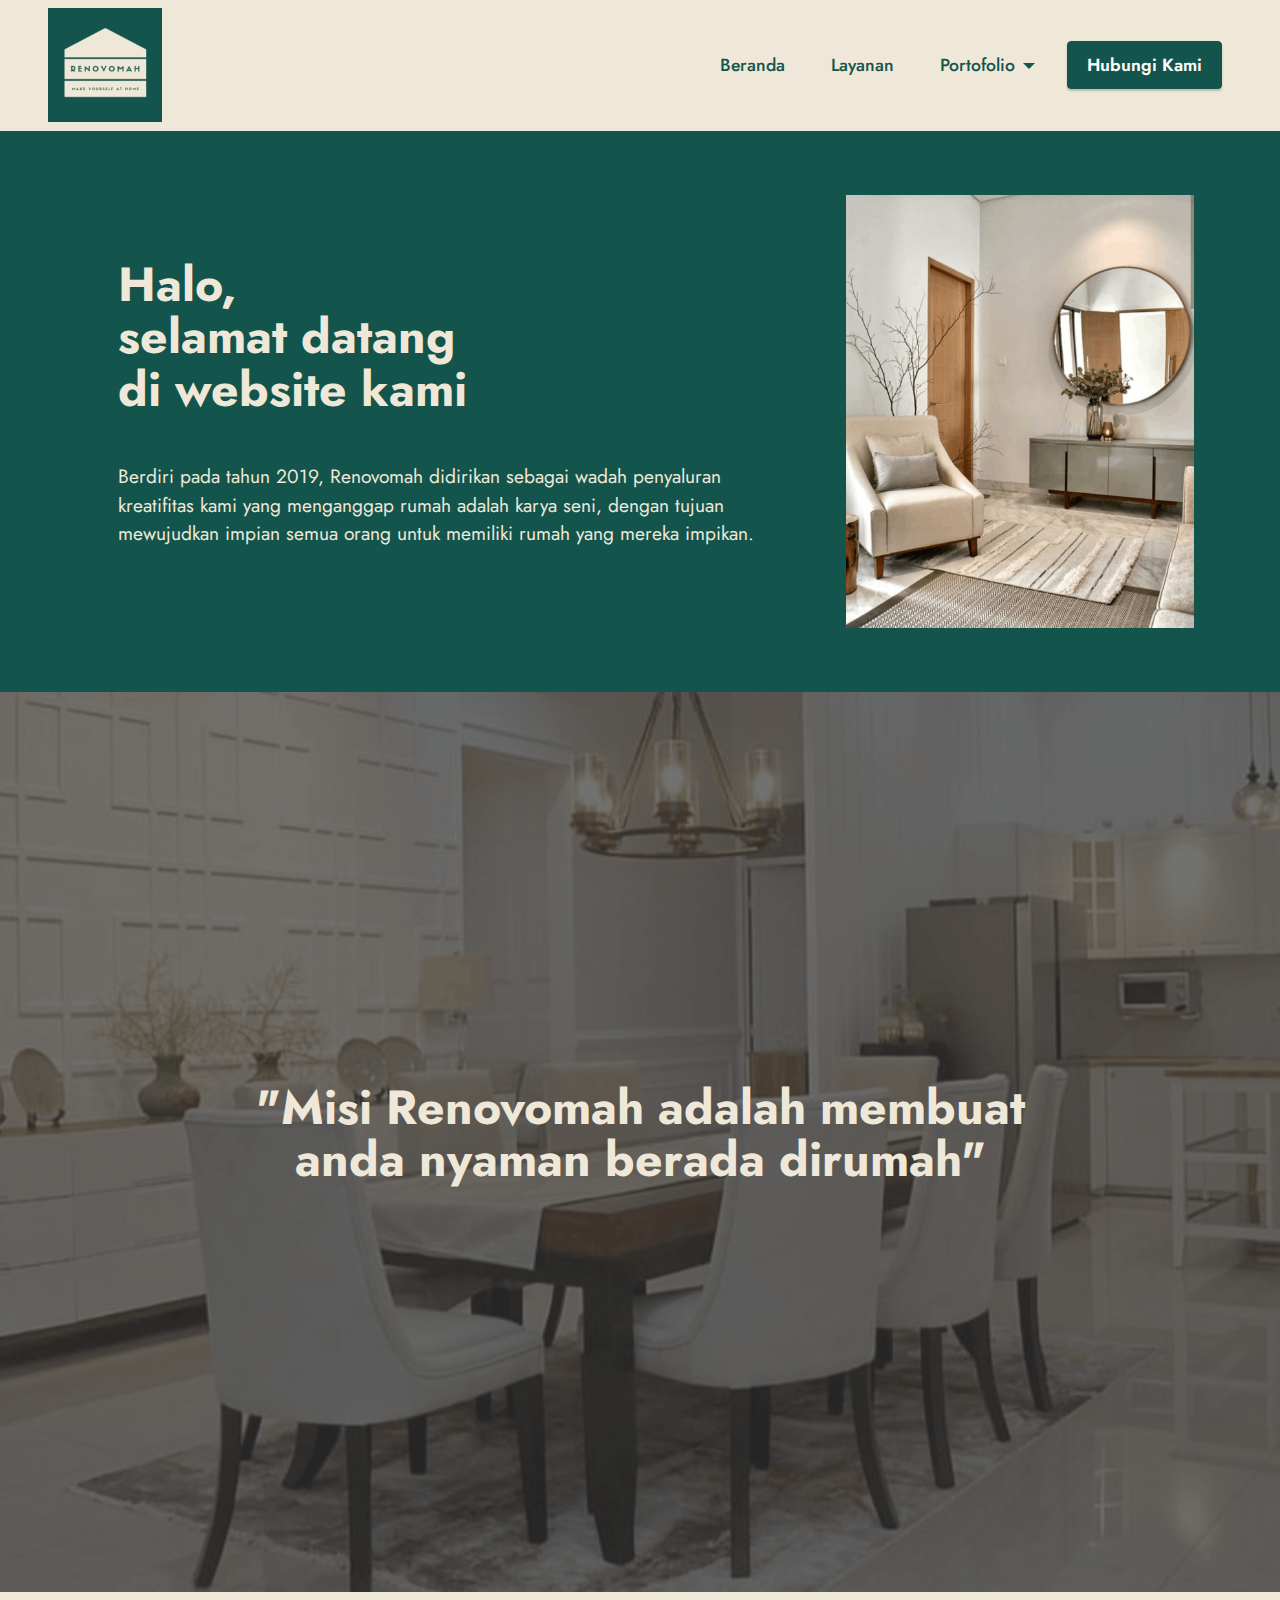
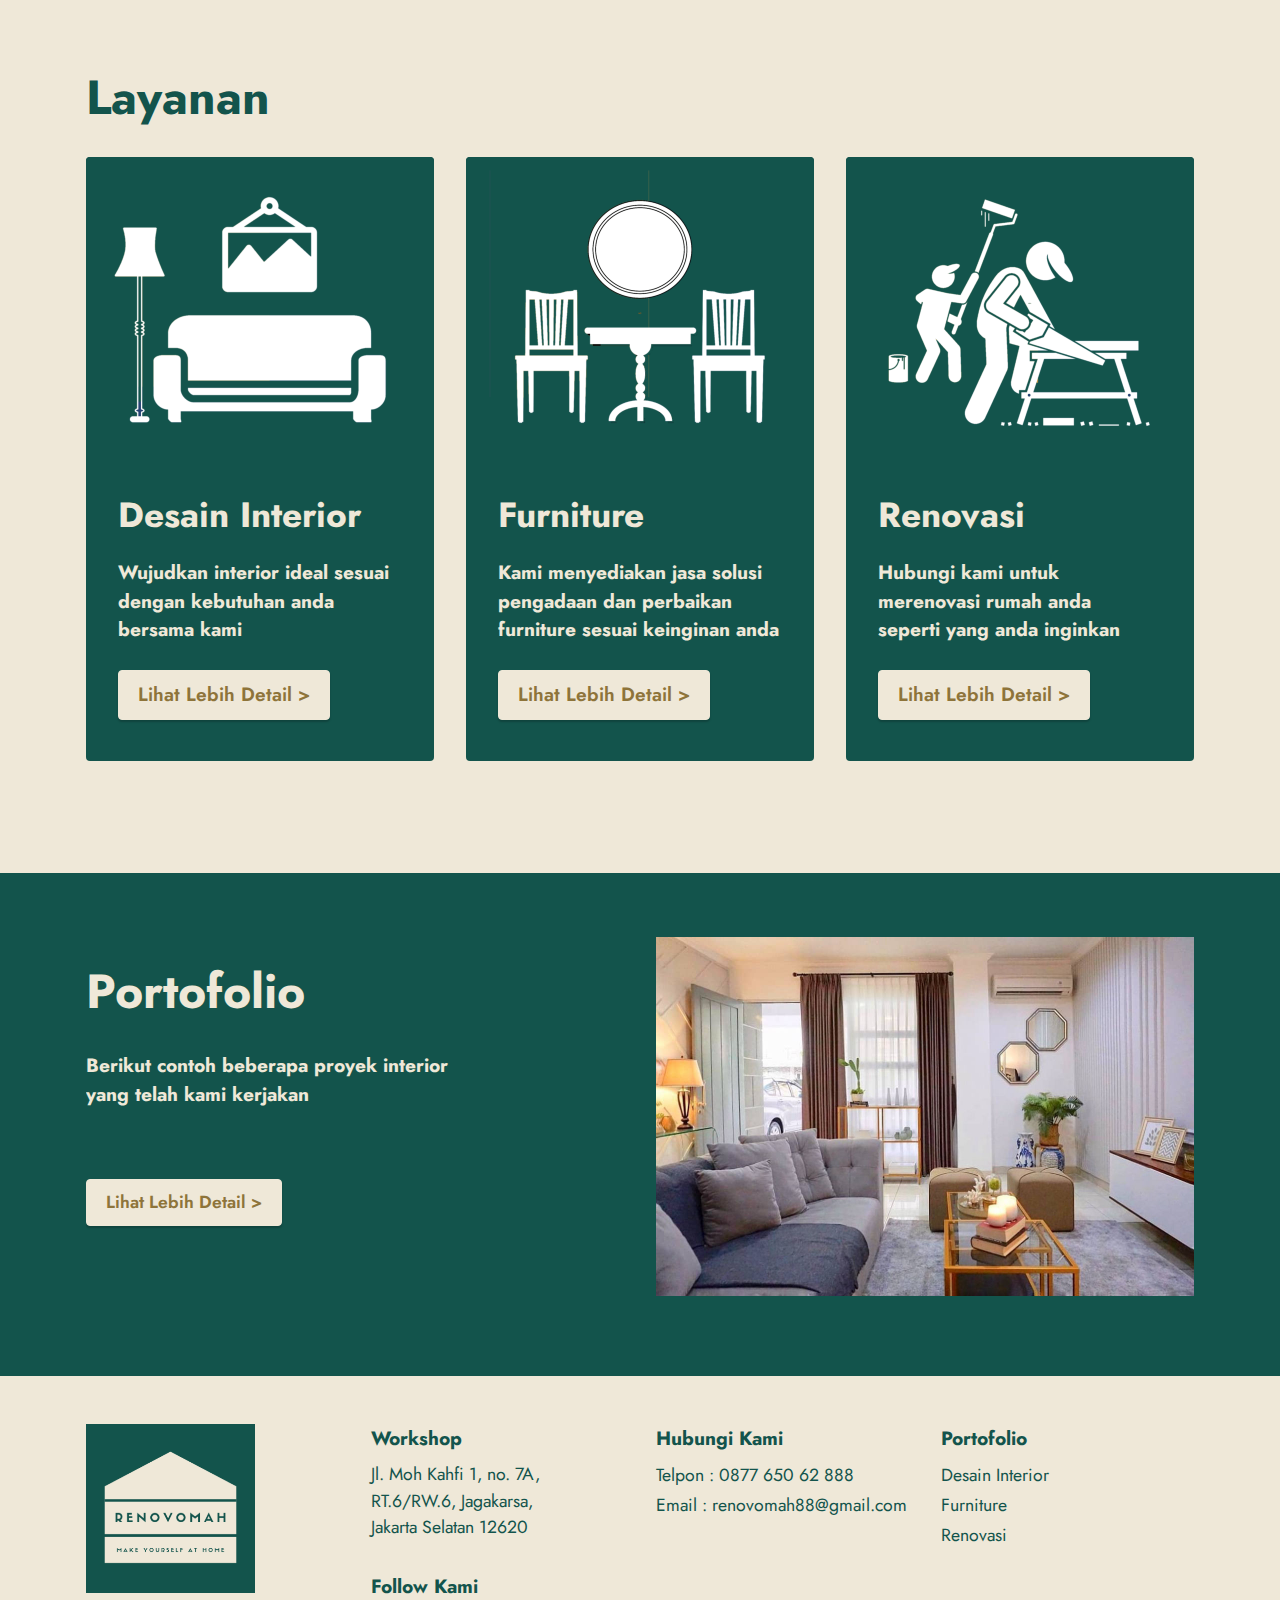
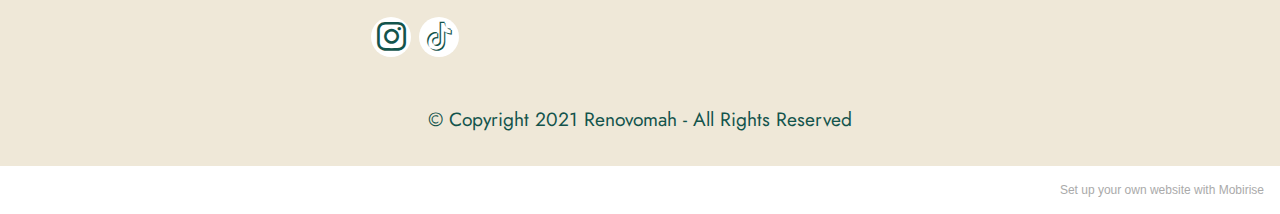
<file: index.html>
<!DOCTYPE html>
<html  >
<head>
  <!-- Site made with Mobirise Website Builder v5.3.10, https://mobirise.com -->
  <meta charset="UTF-8">
  <meta http-equiv="X-UA-Compatible" content="IE=edge">
  <meta name="generator" content="Mobirise v5.3.10, mobirise.com">
  <meta name="viewport" content="width=device-width, initial-scale=1, minimum-scale=1">
  <link rel="shortcut icon" href="assets/images/20210801-095647-214x214.png" type="image/x-icon">
  <meta name="description" content="">
  
  
  <title>Beranda</title>
  <link rel="stylesheet" href="assets/web/assets/mobirise-icons2/mobirise2.css">
  <link rel="stylesheet" href="assets/tether/tether.min.css">
  <link rel="stylesheet" href="assets/bootstrap/css/bootstrap.min.css">
  <link rel="stylesheet" href="assets/bootstrap/css/bootstrap-grid.min.css">
  <link rel="stylesheet" href="assets/bootstrap/css/bootstrap-reboot.min.css">
  <link rel="stylesheet" href="assets/dropdown/css/style.css">
  <link rel="stylesheet" href="assets/socicon/css/styles.css">
  <link rel="stylesheet" href="assets/theme/css/style.css">
  <link rel="preload" href="https://fonts.googleapis.com/css?family=Jost:100,200,300,400,500,600,700,800,900,100i,200i,300i,400i,500i,600i,700i,800i,900i&display=swap" as="style" onload="this.onload=null;this.rel='stylesheet'">
  <noscript><link rel="stylesheet" href="https://fonts.googleapis.com/css?family=Jost:100,200,300,400,500,600,700,800,900,100i,200i,300i,400i,500i,600i,700i,800i,900i&display=swap"></noscript>
  <link rel="preload" as="style" href="assets/mobirise/css/mbr-additional.css"><link rel="stylesheet" href="assets/mobirise/css/mbr-additional.css" type="text/css">
  
  
  
  
</head>
<body>
  
  <section class="menu cid-s48OLK6784" once="menu" id="menu1-h">
    
    <nav class="navbar navbar-dropdown navbar-expand-lg">
        <div class="container-fluid">
            <div class="navbar-brand">
                <span class="navbar-logo">
                    <a href="index.html">
                        <img src="assets/images/20210801-095647-214x214.png" alt="Mobirise" style="height: 7.1rem;">
                    </a>
                </span>
                
            </div>
            <button class="navbar-toggler" type="button" data-toggle="collapse" data-target="#navbarSupportedContent" aria-controls="navbarNavAltMarkup" aria-expanded="false" aria-label="Toggle navigation">
                <div class="hamburger">
                    <span></span>
                    <span></span>
                    <span></span>
                    <span></span>
                </div>
            </button>
            <div class="collapse navbar-collapse" id="navbarSupportedContent">
                <ul class="navbar-nav nav-dropdown" data-app-modern-menu="true"><li class="nav-item"><a class="nav-link link text-primary display-4" href="index.html">Beranda</a></li><li class="nav-item"><a class="nav-link link text-primary display-4" href="Layanan.html">Layanan</a></li><li class="nav-item dropdown"><a class="nav-link link dropdown-toggle text-primary display-4" href="#" data-toggle="dropdown-submenu" aria-expanded="false">Portofolio</a><div class="dropdown-menu"><a class="dropdown-item text-primary display-4" href="Desain Interior.html">Desain Interior</a><a class="dropdown-item text-primary display-4" href="Furniture.html" aria-expanded="false">Furniture</a><a class="dropdown-item text-primary display-4" href="Renovasi.html" aria-expanded="false">Renovasi</a></div></li></ul>
                
                <div class="navbar-buttons mbr-section-btn"><a class="btn btn-primary display-4" href="https://wa.me/6287765062888">Hubungi Kami</a></div>
            </div>
        </div>
    </nav>

</section>

<section class="image2 cid-sFvRDR3tkI" id="image2-m">
    

    

    <div class="container">
        <div class="row align-items-center">
            <div class="col-12 col-lg-4">
                <div class="image-wrapper">
                    <img src="assets/images/screenshot-20190905-235406-1076x1341.png" alt="Mobirise">
                    
                </div>
            </div>
            <div class="col-12 col-lg">
                <div class="text-wrapper">
                    <h3 class="mbr-section-title mbr-fonts-style mb-3 display-2">
                        <strong>Halo,
</strong><div><strong>selamat datang 
</strong></div><div><strong>di website kami</strong></div></h3>
                    <p class="mbr-text mbr-fonts-style display-7"><br>Berdiri pada tahun 2019, Renovomah didirikan sebagai wadah penyaluran kreatifitas kami yang menganggap rumah adalah karya seni, dengan tujuan mewujudkan impian semua orang untuk memiliki rumah yang mereka impikan.</p>
                </div>
            </div>
        </div>
    </div>
</section>

<section class="header4 cid-sFw42RYpo4 mbr-fullscreen" id="header4-q">

    
    <div class="mbr-overlay"></div>
    <div class="container">
        <div class="row">
            <div class="content-wrap">
                <h1 class="mbr-section-title mbr-fonts-style mbr-white mb-3 display-2">
                    <strong>"Misi Renovomah adalah membuat anda nyaman berada dirumah"</strong></h1>
                
                

                
            </div>
        </div>
    </div>
</section>

<section class="features4 cid-sFw8pjjRyY" id="features4-r">
    
    
    <div class="container">
        <div class="mbr-section-head">
            <h4 class="mbr-section-title mbr-fonts-style align-center mb-0 display-2">
                <strong>Layanan</strong></h4>
            
        </div>
        <div class="row mt-4">
            
            <div class="item features-image сol-12 col-md-6 col-lg-4 active">
                <div class="item-wrapper">
                    <div class="item-img">
                        <img src="assets/images/untitled-design-3-696x696.png" alt="" title="" data-slide-to="1">
                    </div>
                    <div class="item-content">
                        <h5 class="item-title mbr-fonts-style display-5"><strong>Desain Interior</strong></h5>
                        
                        <p class="mbr-text mbr-fonts-style mt-3 display-7"><strong>Wujudkan interior ideal&nbsp;</strong><strong>sesuai dengan kebutuhan&nbsp;</strong><strong>anda bersama kami</strong><br></p>
                    </div>
                    <div class="mbr-section-btn item-footer mt-2"><a href="Desain Interior.html" class="btn item-btn btn-success display-7" target="_blank">Lihat Lebih Detail &gt;</a></div>
                </div>
            </div>
            <div class="item features-image сol-12 col-md-6 col-lg-4">
                <div class="item-wrapper">
                    <div class="item-img">
                        <img src="assets/images/untitled-design-1-696x696.png" alt="" title="" data-slide-to="2">
                    </div>
                    <div class="item-content">
                        <h5 class="item-title mbr-fonts-style display-5"><strong>Furniture</strong></h5>
                        
                        <p class="mbr-text mbr-fonts-style mt-3 display-7"><strong>Kami menyediakan jasa solusi pengadaan dan perbaikan furniture sesuai keinginan anda</strong><br></p>
                    </div>
                    <div class="mbr-section-btn item-footer mt-2"><a href="Furniture.html" class="btn item-btn btn-success display-7" target="_blank">Lihat Lebih Detail &gt;</a></div>
                </div>
            </div><div class="item features-image сol-12 col-md-6 col-lg-4">
                <div class="item-wrapper">
                    <div class="item-img">
                        <img src="assets/images/untitled-design-6-696x696.png" alt="" title="" data-slide-to="0">
                    </div>
                    <div class="item-content">
                        <h5 class="item-title mbr-fonts-style display-5"><strong>Renovasi</strong></h5>
                        
                        <p class="mbr-text mbr-fonts-style mt-3 display-7"><strong>Hubungi kami untuk merenovasi rumah anda </strong><br><strong>seperti yang anda inginkan</strong></p>
                    </div>
                    <div class="mbr-section-btn item-footer mt-2"><a href="Renovasi.html" class="btn item-btn btn-success display-7" target="_blank">Lihat Lebih Detail &gt;</a></div>
                </div>
            </div>

        </div>
    </div>
</section>

<section class="features11 cid-sFwfQl20ei" id="features12-z">

    
    
    <div class="container">
        <div class="row align-items-center">
            <div class="col-12 col-lg">
                <div class="card-wrapper">
                    <div class="card-box">
                        <h4 class="card-title mbr-fonts-style mb-4 display-2">
                            <strong>Portofolio</strong></h4>
                        <p class="mbr-text mbr-fonts-style mb-4 display-7"><strong>Berikut contoh beberapa proyek interior <br>yang telah kami kerjakan<br></strong>
<br></p>
                        
                        <div class="mbr-section-btn mb-4"><a class="btn btn-success display-4" href="Desain Interior.html">Lihat Lebih Detail &gt;</a></div>
                    </div>
                </div>
            </div>
            <div class="col-12 col-lg-6 md-pb">
                <div class="image-wrapper">
                    <img src="assets/images/145641064-1041338452958173-268478120116906682-n-1076x718.jpg" alt="Mobirise">
                </div>
            </div>
        </div>
    </div>
</section>

<section class="footer4 cid-sFwoHZUs5D" once="footers" id="footer4-10">

    
    
    <div class="container">
        <div class="row mbr-white">
            <div class="col-6 col-lg-3">
                <div class="media-wrap col-md-8 col-12">
                    <a href="https://mobiri.se/">
                        <img src="assets/images/renovomah-337x336.png" alt="Mobirise">
                    </a>
                </div>
            </div>
            <div class="col-12 col-md-6 col-lg-3">
                <h5 class="mbr-section-subtitle mbr-fonts-style mb-2 display-7">
                    <strong>Workshop</strong></h5>
                <p class="mbr-text mbr-fonts-style mb-4 display-4">
                    Jl. Moh Kahfi 1, no. 7A, RT.6/RW.6, Jagakarsa, <br>Jakarta Selatan 12620</p>
                <h5 class="mbr-section-subtitle mbr-fonts-style mb-3 display-7">
                    <strong>Follow Kami</strong></h5>
                <div class="social-row display-7">
                    <div class="soc-item">
                        <a href="https://www.instagram.com/renov.omah/" target="_blank">
                            <span class="mbr-iconfont socicon-instagram socicon" style="font-size: 29px; color: rgb(19, 84, 76); fill: rgb(19, 84, 76);"></span>
                        </a>
                    </div>
                    <div class="soc-item">
                        <a href="https://www.tiktok.com/@renovomah?lang=en" target="_blank">
                            <span class="mbr-iconfont socicon-tiktok socicon" style="font-size: 29px; color: rgb(19, 84, 76); fill: rgb(19, 84, 76);"></span>
                        </a>
                    </div>
                    
                    
                </div>
            </div>
            <div class="col-12 col-md-6 col-lg-3">
                <h5 class="mbr-section-subtitle mbr-fonts-style mb-2 display-7"><strong>Hubungi Kami</strong></h5>
                <ul class="list mbr-fonts-style display-4">
                    <li class="mbr-text item-wrap">Telpon : <a href="https://wa.me/6287765062888" class="text-secondary">0877 650 62 888</a></li><li class="mbr-text item-wrap">Email : <a href="mailto:renovomah88@gmail.com" class="text-secondary">renovomah88@gmail.com</a></li>
                </ul>
            </div>
            <div class="col-12 col-md-6 col-lg-3">
                <h5 class="mbr-section-subtitle mbr-fonts-style mb-2 display-7"><strong>Portofolio</strong></h5>
                <ul class="list mbr-fonts-style display-4">
                    <li class="mbr-text item-wrap"><a href="Desain Interior.html" class="text-primary">Desain Interior</a></li><li class="mbr-text item-wrap"><a href="Furniture.html" class="text-primary">Furniture</a></li><li class="mbr-text item-wrap"><a href="Renovasi.html" class="text-primary">Renovasi</a></li><li class="mbr-text item-wrap"><br></li>
                </ul>
            </div>
            <div class="col-12 mt-4">
                <p class="mbr-text mb-0 mbr-fonts-style copyright align-center display-7">© Copyright 2021 Renovomah - All Rights Reserved
                </p>
            </div>
        </div>
    </div>
</section><section style="background-color: #fff; font-family: -apple-system, BlinkMacSystemFont, 'Segoe UI', 'Roboto', 'Helvetica Neue', Arial, sans-serif; color:#aaa; font-size:12px; padding: 0; align-items: center; display: flex;"><a href="https://mobirise.site/r" style="flex: 1 1; height: 3rem; padding-left: 1rem;"></a><p style="flex: 0 0 auto; margin:0; padding-right:1rem;">Set up your own <a href="https://mobirise.site/y" style="color:#aaa;">website</a> with Mobirise</p></section><script src="assets/web/assets/jquery/jquery.min.js"></script>  <script src="assets/popper/popper.min.js"></script>  <script src="assets/tether/tether.min.js"></script>  <script src="assets/bootstrap/js/bootstrap.min.js"></script>  <script src="assets/smoothscroll/smooth-scroll.js"></script>  <script src="assets/dropdown/js/nav-dropdown.js"></script>  <script src="assets/dropdown/js/navbar-dropdown.js"></script>  <script src="assets/touchswipe/jquery.touch-swipe.min.js"></script>  <script src="assets/theme/js/script.js"></script>  
  
  
</body>
</html>
</file>
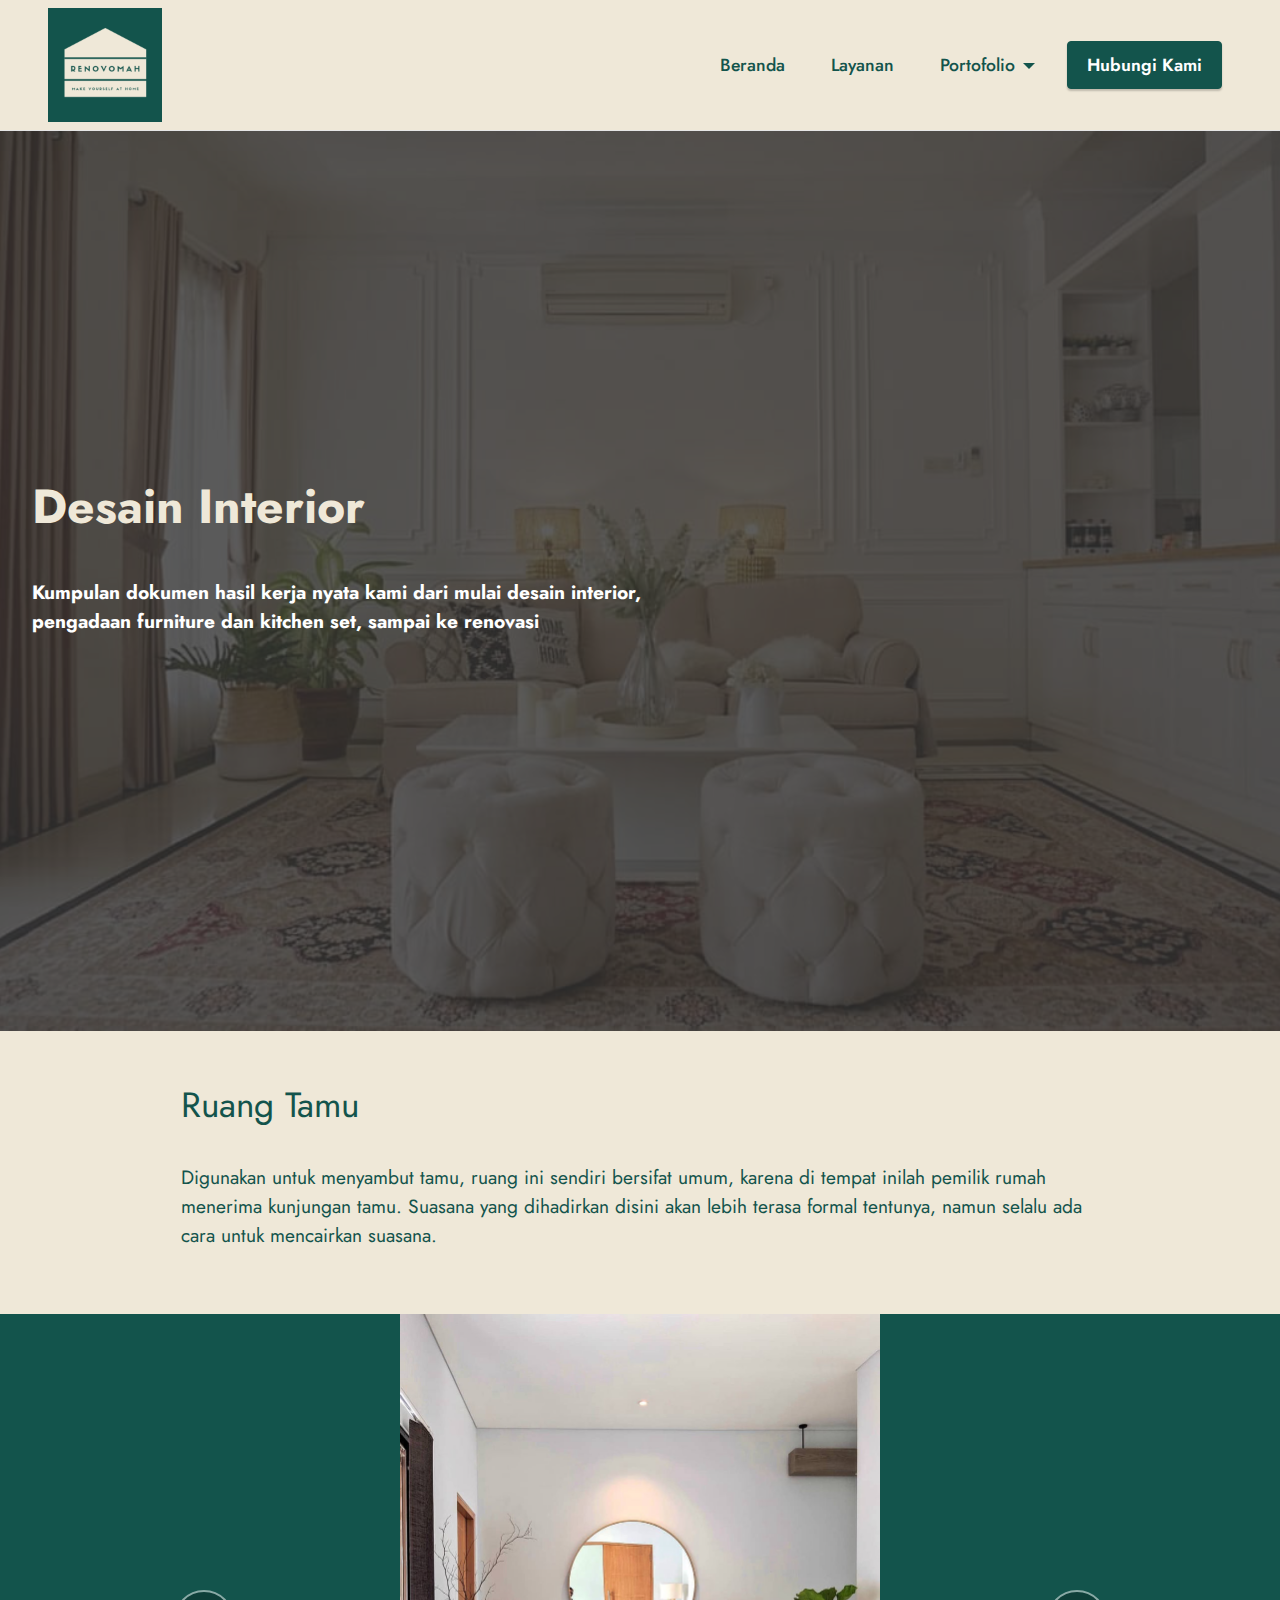
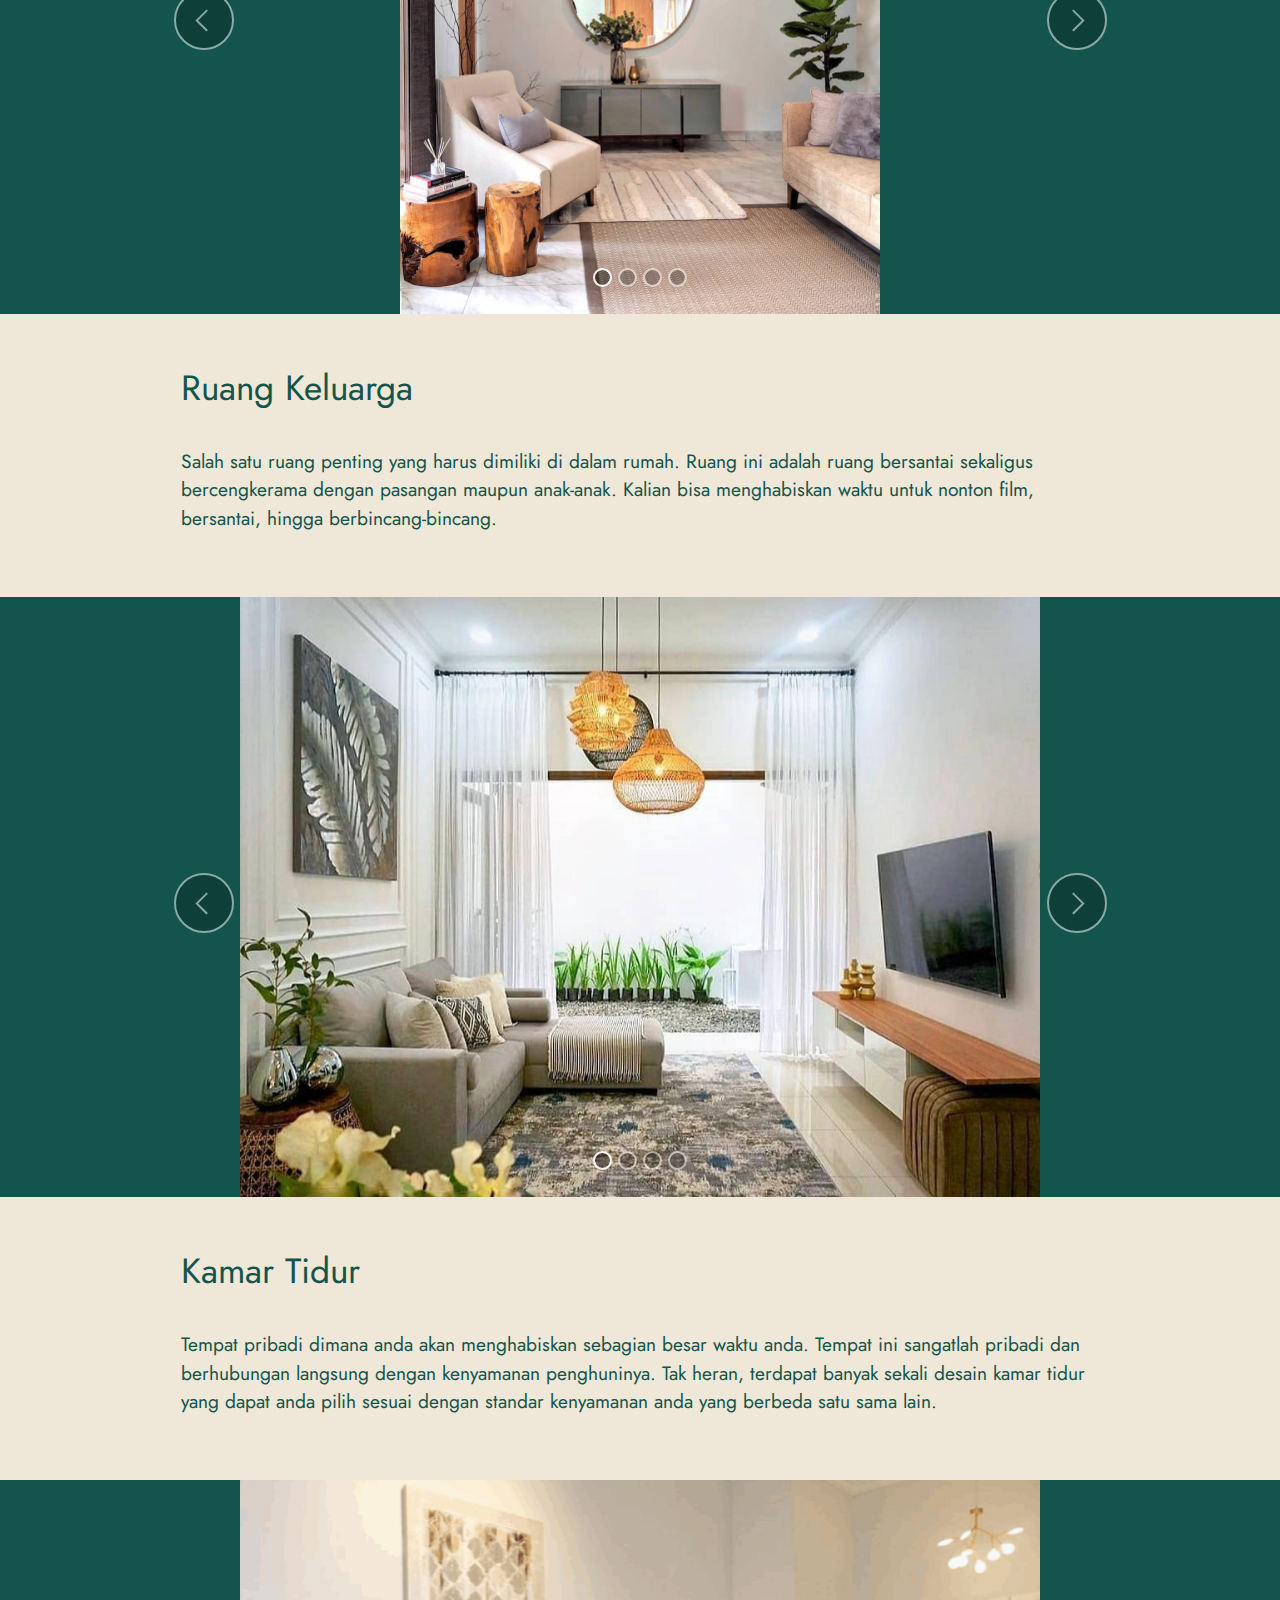
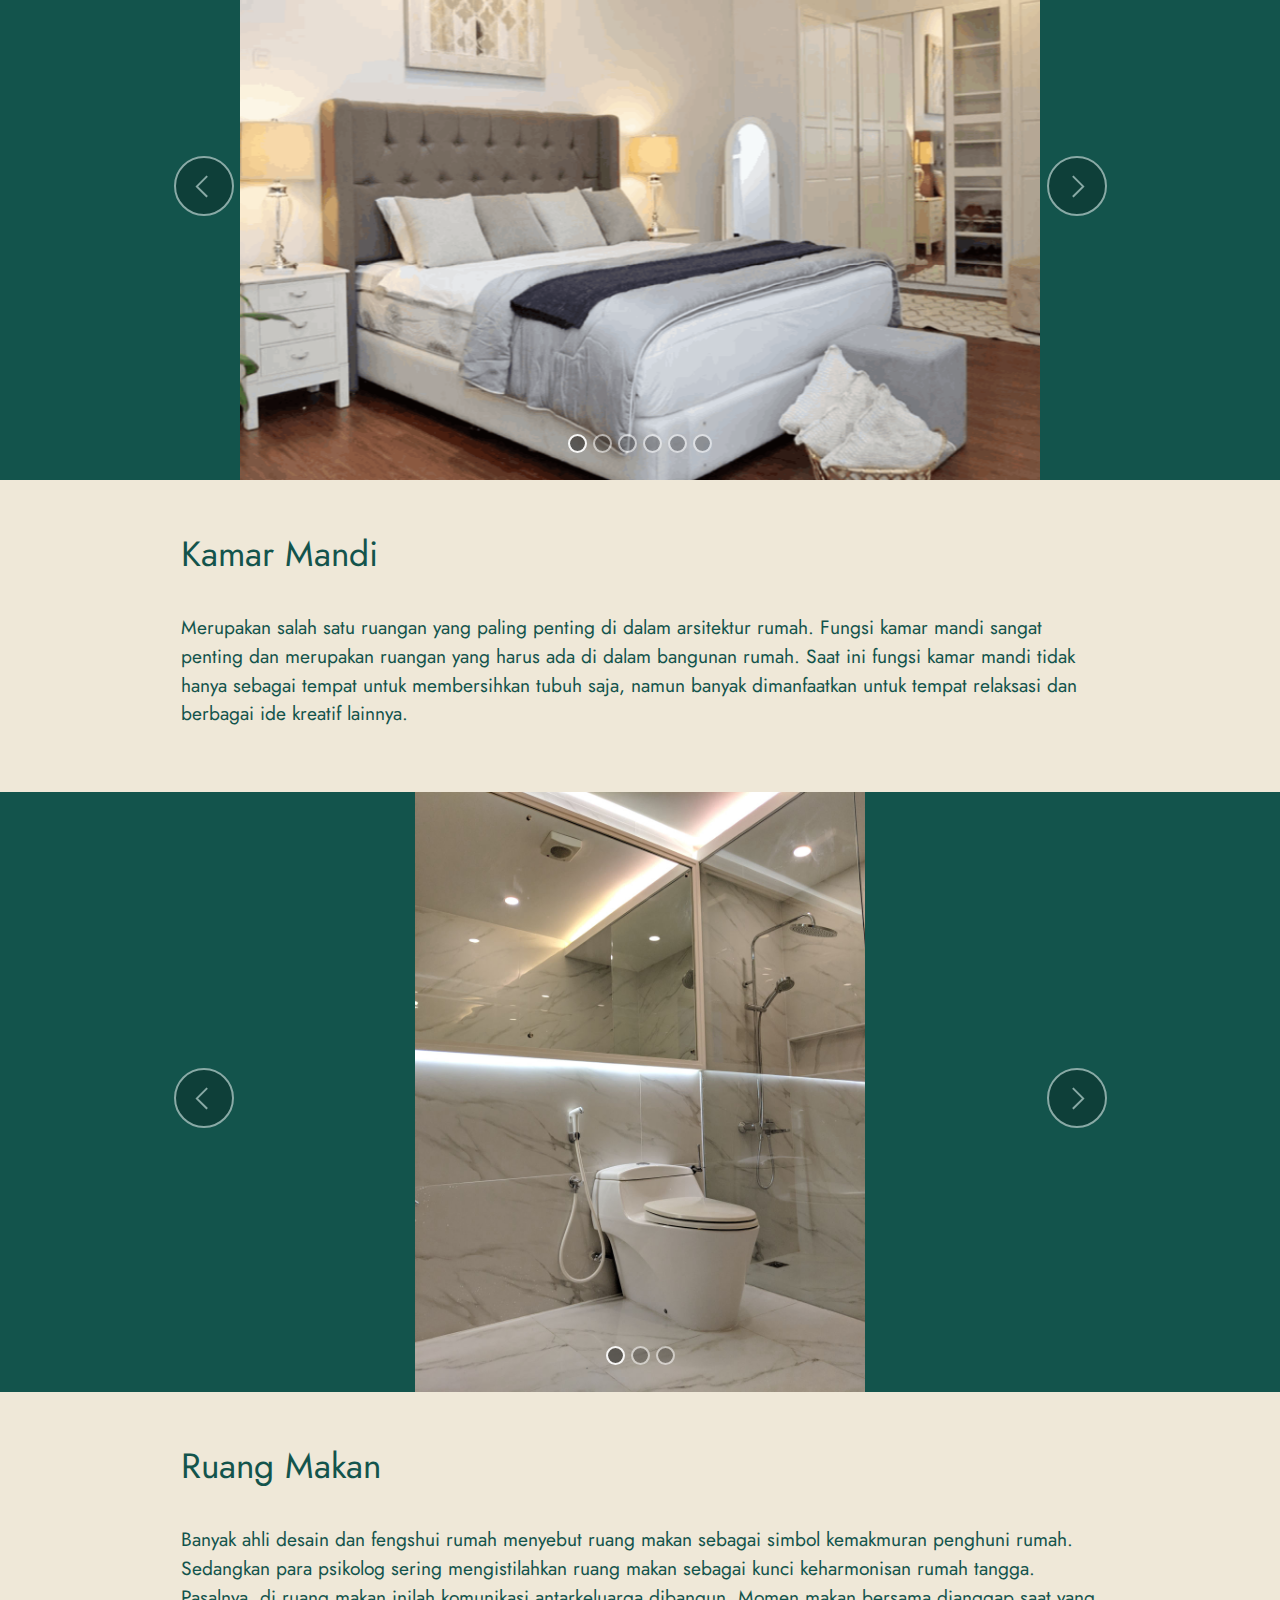
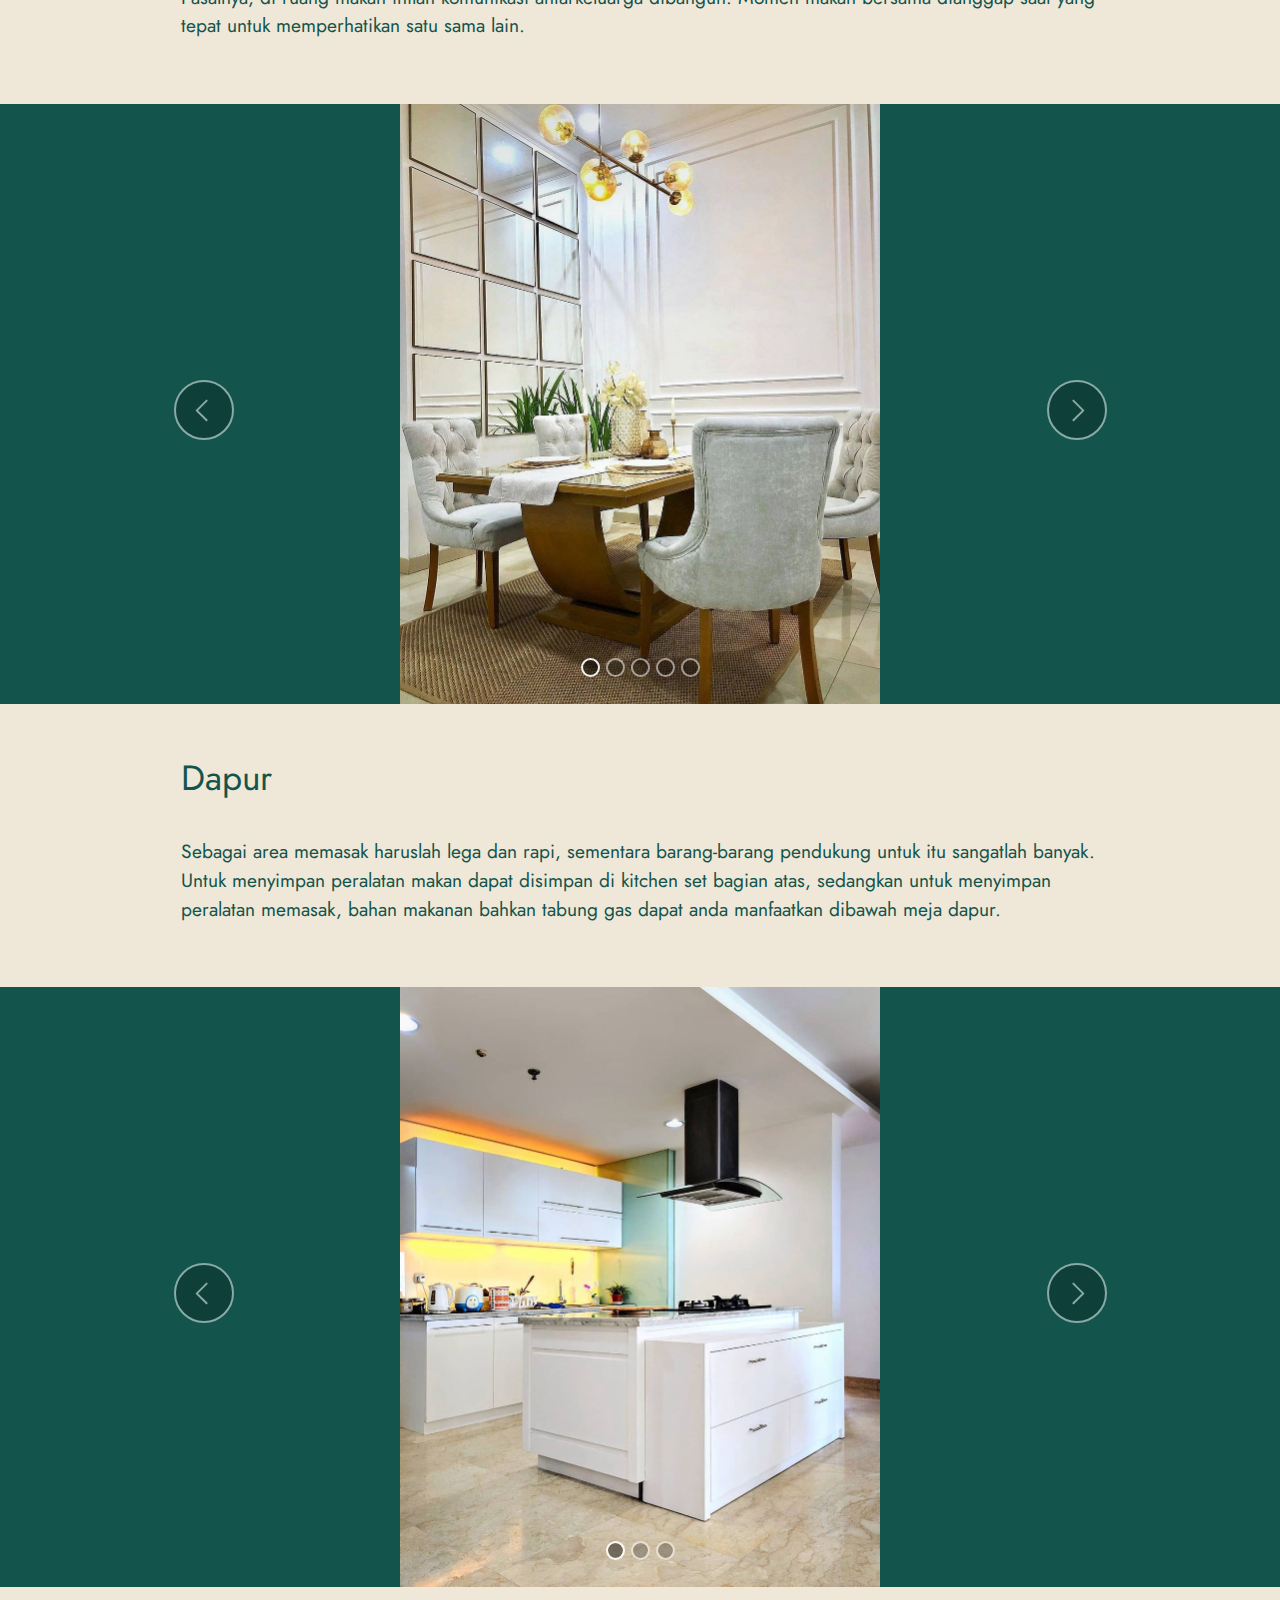
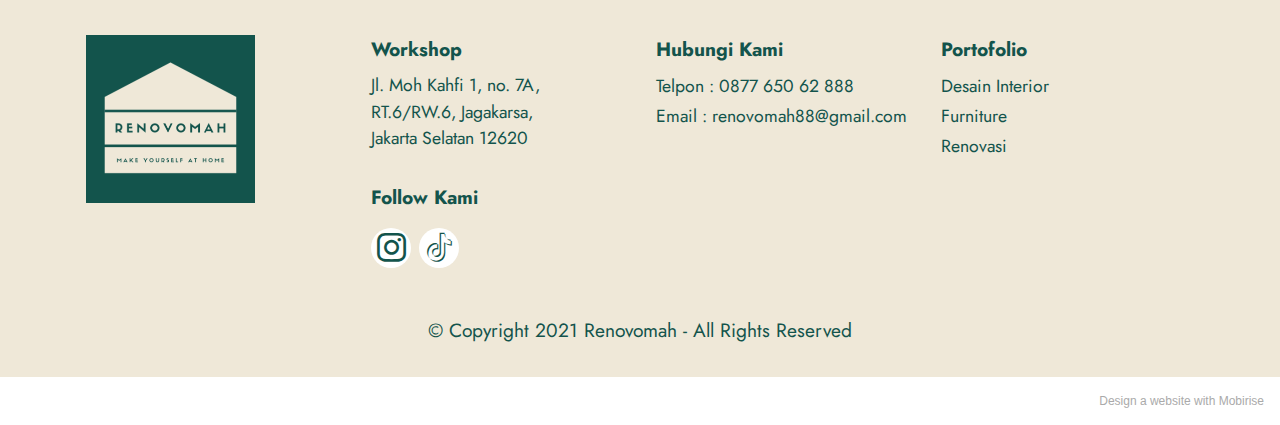
<file: Desain Interior.html>
<!DOCTYPE html>
<html  >
<head>
  <!-- Site made with Mobirise Website Builder v5.3.10, https://mobirise.com -->
  <meta charset="UTF-8">
  <meta http-equiv="X-UA-Compatible" content="IE=edge">
  <meta name="generator" content="Mobirise v5.3.10, mobirise.com">
  <meta name="viewport" content="width=device-width, initial-scale=1, minimum-scale=1">
  <link rel="shortcut icon" href="assets/images/20210801-095647-214x214.png" type="image/x-icon">
  <meta name="description" content="">
  
  
  <title>Desain Interior</title>
  <link rel="stylesheet" href="assets/web/assets/mobirise-icons2/mobirise2.css">
  <link rel="stylesheet" href="assets/tether/tether.min.css">
  <link rel="stylesheet" href="assets/bootstrap/css/bootstrap.min.css">
  <link rel="stylesheet" href="assets/bootstrap/css/bootstrap-grid.min.css">
  <link rel="stylesheet" href="assets/bootstrap/css/bootstrap-reboot.min.css">
  <link rel="stylesheet" href="assets/dropdown/css/style.css">
  <link rel="stylesheet" href="assets/socicon/css/styles.css">
  <link rel="stylesheet" href="assets/theme/css/style.css">
  <link rel="preload" href="https://fonts.googleapis.com/css?family=Jost:100,200,300,400,500,600,700,800,900,100i,200i,300i,400i,500i,600i,700i,800i,900i&display=swap" as="style" onload="this.onload=null;this.rel='stylesheet'">
  <noscript><link rel="stylesheet" href="https://fonts.googleapis.com/css?family=Jost:100,200,300,400,500,600,700,800,900,100i,200i,300i,400i,500i,600i,700i,800i,900i&display=swap"></noscript>
  <link rel="preload" as="style" href="assets/mobirise/css/mbr-additional.css"><link rel="stylesheet" href="assets/mobirise/css/mbr-additional.css" type="text/css">
  
  
  
  
</head>
<body>
  
  <section class="menu cid-sFzdPPtpw1" once="menu" id="menu1-1v">
    
    <nav class="navbar navbar-dropdown navbar-expand-lg">
        <div class="container-fluid">
            <div class="navbar-brand">
                <span class="navbar-logo">
                    <a href="index.html">
                        <img src="assets/images/20210801-095647-214x214.png" alt="Mobirise" style="height: 7.1rem;">
                    </a>
                </span>
                
            </div>
            <button class="navbar-toggler" type="button" data-toggle="collapse" data-target="#navbarSupportedContent" aria-controls="navbarNavAltMarkup" aria-expanded="false" aria-label="Toggle navigation">
                <div class="hamburger">
                    <span></span>
                    <span></span>
                    <span></span>
                    <span></span>
                </div>
            </button>
            <div class="collapse navbar-collapse" id="navbarSupportedContent">
                <ul class="navbar-nav nav-dropdown" data-app-modern-menu="true"><li class="nav-item"><a class="nav-link link text-primary display-4" href="index.html">Beranda</a></li><li class="nav-item"><a class="nav-link link text-primary display-4" href="Layanan.html">Layanan</a></li><li class="nav-item dropdown"><a class="nav-link link dropdown-toggle text-primary display-4" href="#" data-toggle="dropdown-submenu" aria-expanded="false">Portofolio</a><div class="dropdown-menu"><a class="dropdown-item text-primary display-4" href="Desain Interior.html">Desain Interior</a><a class="dropdown-item text-primary display-4" href="Furniture.html" aria-expanded="false">Furniture</a><a class="dropdown-item text-primary display-4" href="Renovasi.html" aria-expanded="false">Renovasi</a></div></li></ul>
                
                <div class="navbar-buttons mbr-section-btn"><a class="btn btn-primary display-4" href="https://wa.me/6287765062888">Hubungi Kami</a></div>
            </div>
        </div>
    </nav>

</section>

<section class="header4 cid-sFzdPMIjWA mbr-fullscreen" id="header4-1s">

    
    <div class="mbr-overlay"></div>
    <div class="container-fluid">
        <div class="row">
            <div class="content-wrap">
                <h1 class="mbr-section-title mbr-fonts-style mbr-white mb-3 display-2">
                    <strong>Desain Interior</strong></h1>
                
                <p class="mbr-fonts-style mbr-text mbr-white mb-3 display-7">
                    <br><strong>Kumpulan dokumen hasil kerja nyata kami dari mulai&nbsp;</strong><strong>desain interior,&nbsp;</strong><br><strong>pengadaan furniture dan kitchen set, sampai ke renovasi<br></strong><strong><br></strong></p>

                
            </div>
        </div>
    </div>
</section>

<section class="content5 cid-sFzCgiTKdP" id="content5-2z">
    
    <div class="container">
        <div class="row justify-content-center">
            <div class="col-md-12 col-lg-10">
                
                <h4 class="mbr-section-subtitle mbr-fonts-style mb-4 display-5">
                    Ruang Tamu</h4>
                <p class="mbr-text mbr-fonts-style display-7">Digunakan untuk menyambut tamu, ruang ini sendiri bersifat umum, karena di tempat inilah pemilik rumah menerima kunjungan tamu. Suasana yang dihadirkan disini akan lebih terasa formal tentunya, namun selalu ada cara untuk mencairkan suasana.</p>
            </div>
        </div>
    </div>
</section>

<section class="slider2 cid-sFzCh6Z9GN" id="slider2-30">
    

    
    <div class="container">
        <div class="row justify-content-center">
            <div class="col-12 col-md-11">
                <div class="carousel slide carousel-fade" id="sFB9M3XASu" data-interval="5000">
                    
                    <ol class="carousel-indicators">
                        <li data-slide-to="0" class="active" data-target="#sFB9M3XASu"></li>
                        <li data-slide-to="1" data-target="#sFB9M3XASu"></li>
                        <li data-slide-to="2" data-target="#sFB9M3XASu"></li><li data-slide-to="3" data-target="#sFB9M3XASu"></li>
                    </ol>
                    <div class="carousel-inner">
                        <div class="carousel-item slider-image item active">
                            <div class="item-wrapper">
                                <img class="d-block w-100" src="assets/images/137097003-114593790532229-4744694564698906594-n-961x1201.jpg">
                                
                            </div>
                        </div>
                        <div class="carousel-item slider-image item">
                            <div class="item-wrapper">
                                <img class="d-block w-100" src="assets/images/137692793-431906824623879-7849529565808095302-n-960x641.jpg">
                                
                            </div>
                        </div>
                        <div class="carousel-item slider-image item">
                            <div class="item-wrapper">
                                <img class="d-block w-100" src="assets/images/155994047-290548389167281-6282928838119283585-n-961x1201.jpg">
                                
                            </div>
                        </div><div class="carousel-item slider-image item">
                            <div class="item-wrapper">
                                <img class="d-block w-100" src="assets/images/146832362-704963316864848-3959153763267371002-n-600x411.jpg">
                                
                            </div>
                        </div>
                    </div>
                    <a class="carousel-control carousel-control-prev" role="button" data-slide="prev" href="#sFB9M3XASu">
                        <span class="mobi-mbri mobi-mbri-arrow-prev" aria-hidden="true"></span>
                        <span class="sr-only">Previous</span>
                    </a>
                    <a class="carousel-control carousel-control-next" role="button" data-slide="next" href="#sFB9M3XASu">
                        <span class="mobi-mbri mobi-mbri-arrow-next" aria-hidden="true"></span>
                        <span class="sr-only">Next</span>
                    </a>
                </div>
            </div>
        </div>
    </div>
</section>

<section class="content5 cid-sFzjkxYO22" id="content5-1z">
    
    <div class="container">
        <div class="row justify-content-center">
            <div class="col-md-12 col-lg-10">
                
                <h4 class="mbr-section-subtitle mbr-fonts-style mb-4 display-5">
                    Ruang Keluarga</h4>
                <p class="mbr-text mbr-fonts-style display-7">Salah satu ruang penting yang harus dimiliki di dalam rumah. Ruang ini adalah ruang bersantai sekaligus bercengkerama dengan pasangan maupun anak-anak. Kalian bisa menghabiskan waktu untuk nonton film, bersantai, hingga berbincang-bincang.</p>
            </div>
        </div>
    </div>
</section>

<section class="slider2 cid-sFzjdethNn" id="slider2-1y">
    

    
    <div class="container">
        <div class="row justify-content-center">
            <div class="col-12 col-md-11">
                <div class="carousel slide carousel-fade" id="sFB9M4UdgH" data-interval="5000">
                    
                    <ol class="carousel-indicators">
                        <li data-slide-to="0" class="active" data-target="#sFB9M4UdgH"></li>
                        <li data-slide-to="1" data-target="#sFB9M4UdgH"></li>
                        <li data-slide-to="2" data-target="#sFB9M4UdgH"></li><li data-slide-to="3" data-target="#sFB9M4UdgH"></li>
                    </ol>
                    <div class="carousel-inner">
                        <div class="carousel-item slider-image item active">
                            <div class="item-wrapper">
                                <img class="d-block w-100" src="assets/images/137309812-100724958636244-505749470783837368-n-1080x721.jpeg">
                                
                            </div>
                        </div>
                        <div class="carousel-item slider-image item">
                            <div class="item-wrapper">
                                <img class="d-block w-100" src="assets/images/135023030-845255102981868-5568023062655989968-n-961x720.jpeg">
                                
                            </div>
                        </div>
                        <div class="carousel-item slider-image item">
                            <div class="item-wrapper">
                                <img class="d-block w-100" src="assets/images/145641064-1041338452958173-268478120116906682-n-1080x721.jpeg">
                                
                            </div>
                        </div><div class="carousel-item slider-image item">
                            <div class="item-wrapper">
                                <img class="d-block w-100" src="assets/images/two-chairs-with-glass-table-on-living-room-1-800x450.jpeg">
                                
                            </div>
                        </div>
                    </div>
                    <a class="carousel-control carousel-control-prev" role="button" data-slide="prev" href="#sFB9M4UdgH">
                        <span class="mobi-mbri mobi-mbri-arrow-prev" aria-hidden="true"></span>
                        <span class="sr-only">Previous</span>
                    </a>
                    <a class="carousel-control carousel-control-next" role="button" data-slide="next" href="#sFB9M4UdgH">
                        <span class="mobi-mbri mobi-mbri-arrow-next" aria-hidden="true"></span>
                        <span class="sr-only">Next</span>
                    </a>
                </div>
            </div>
        </div>
    </div>
</section>

<section class="content5 cid-sFzoZA5zLJ" id="content5-20">
    
    <div class="container">
        <div class="row justify-content-center">
            <div class="col-md-12 col-lg-10">
                
                <h4 class="mbr-section-subtitle mbr-fonts-style mb-4 display-5">
                    Kamar Tidur</h4>
                <p class="mbr-text mbr-fonts-style display-7">Tempat pribadi dimana anda akan menghabiskan sebagian besar waktu anda. Tempat ini sangatlah pribadi dan berhubungan langsung dengan kenyamanan penghuninya. Tak heran, terdapat banyak sekali desain kamar tidur yang dapat anda pilih sesuai dengan standar kenyamanan anda yang berbeda satu sama lain.</p>
            </div>
        </div>
    </div>
</section>

<section class="slider2 cid-sFzp6qxKn7" id="slider2-21">
    

    
    <div class="container">
        <div class="row justify-content-center">
            <div class="col-12 col-md-11">
                <div class="carousel slide carousel-fade" id="sFB9M5ynPt" data-interval="5000">
                    
                    <ol class="carousel-indicators">
                        <li data-slide-to="0" class="active" data-target="#sFB9M5ynPt"></li>
                        <li data-slide-to="1" data-target="#sFB9M5ynPt"></li>
                        <li data-slide-to="2" data-target="#sFB9M5ynPt"></li><li data-slide-to="3" data-target="#sFB9M5ynPt"></li><li data-slide-to="4" data-target="#sFB9M5ynPt"></li><li data-slide-to="5" data-target="#sFB9M5ynPt"></li>
                    </ol>
                    <div class="carousel-inner">
                        <div class="carousel-item slider-image item active">
                            <div class="item-wrapper">
                                <img class="d-block w-100" src="assets/images/screenshot-20190406-1447252-961x576.png">
                                
                            </div>
                        </div>
                        <div class="carousel-item slider-image item">
                            <div class="item-wrapper">
                                <img class="d-block w-100" src="assets/images/screenshot-20191004-175313-960x1277.png">
                                
                            </div>
                        </div>
                        <div class="carousel-item slider-image item">
                            <div class="item-wrapper">
                                <img class="d-block w-100" src="assets/images/screenshot-20190701-102511-1-961x1192.jpg">
                                
                            </div>
                        </div><div class="carousel-item slider-image item">
                            <div class="item-wrapper">
                                <img class="d-block w-100" src="assets/images/img-20190515-wa0014-1-600x800.jpeg">
                                
                            </div>
                        </div><div class="carousel-item slider-image item">
                            <div class="item-wrapper">
                                <img class="d-block w-100" src="assets/images/screenshot-20190701-100442-600x745.png">
                                
                            </div>
                        </div><div class="carousel-item slider-image item">
                            <div class="item-wrapper">
                                <img class="d-block w-100" src="assets/images/img-20190628-95640-600x800.jpg">
                                
                            </div>
                        </div>
                    </div>
                    <a class="carousel-control carousel-control-prev" role="button" data-slide="prev" href="#sFB9M5ynPt">
                        <span class="mobi-mbri mobi-mbri-arrow-prev" aria-hidden="true"></span>
                        <span class="sr-only">Previous</span>
                    </a>
                    <a class="carousel-control carousel-control-next" role="button" data-slide="next" href="#sFB9M5ynPt">
                        <span class="mobi-mbri mobi-mbri-arrow-next" aria-hidden="true"></span>
                        <span class="sr-only">Next</span>
                    </a>
                </div>
            </div>
        </div>
    </div>
</section>

<section class="content5 cid-sFzrQo0jTT" id="content5-22">
    
    <div class="container">
        <div class="row justify-content-center">
            <div class="col-md-12 col-lg-10">
                
                <h4 class="mbr-section-subtitle mbr-fonts-style mb-4 display-5">
                    Kamar Mandi</h4>
                <p class="mbr-text mbr-fonts-style display-7">Merupakan salah satu ruangan yang paling penting di dalam arsitektur rumah. Fungsi kamar mandi sangat penting dan merupakan ruangan yang harus ada di dalam bangunan rumah. Saat ini fungsi kamar mandi tidak hanya sebagai tempat untuk membersihkan tubuh saja, namun banyak dimanfaatkan untuk tempat relaksasi dan berbagai ide kreatif lainnya.</p>
            </div>
        </div>
    </div>
</section>

<section class="slider2 cid-sFzsDsZJXo" id="slider2-23">
    

    
    <div class="container">
        <div class="row justify-content-center">
            <div class="col-12 col-md-11">
                <div class="carousel slide carousel-fade" id="sFB9M6iFdo" data-interval="5000">
                    
                    <ol class="carousel-indicators">
                        <li data-slide-to="0" class="active" data-target="#sFB9M6iFdo"></li>
                        <li data-slide-to="1" data-target="#sFB9M6iFdo"></li><li data-slide-to="2" data-target="#sFB9M6iFdo"></li>
                        
                    </ol>
                    <div class="carousel-inner">
                        
                        <div class="carousel-item slider-image item active">
                            <div class="item-wrapper">
                                <img class="d-block w-100" src="assets/images/img-20190301-172003-960x1280.jpg" data-slide-to="0">
                                
                            </div>
                        </div><div class="carousel-item slider-image item">
                            <div class="item-wrapper">
                                <img class="d-block w-100" src="assets/images/screenshot-20200529-192441-960x1187.png" data-slide-to="1">
                                
                            </div>
                        </div>
                        <div class="carousel-item slider-image item">
                            <div class="item-wrapper">
                                <img class="d-block w-100" src="assets/images/architectural-photography-of-toilet-800x450.jpg">
                                
                            </div>
                        </div>
                    </div>
                    <a class="carousel-control carousel-control-prev" role="button" data-slide="prev" href="#sFB9M6iFdo">
                        <span class="mobi-mbri mobi-mbri-arrow-prev" aria-hidden="true"></span>
                        <span class="sr-only">Previous</span>
                    </a>
                    <a class="carousel-control carousel-control-next" role="button" data-slide="next" href="#sFB9M6iFdo">
                        <span class="mobi-mbri mobi-mbri-arrow-next" aria-hidden="true"></span>
                        <span class="sr-only">Next</span>
                    </a>
                </div>
            </div>
        </div>
    </div>
</section>

<section class="content5 cid-sFzuXVDmDR" id="content5-24">
    
    <div class="container">
        <div class="row justify-content-center">
            <div class="col-md-12 col-lg-10">
                
                <h4 class="mbr-section-subtitle mbr-fonts-style mb-4 display-5">
                    Ruang Makan</h4>
                <p class="mbr-text mbr-fonts-style display-7">Banyak ahli desain dan fengshui rumah menyebut ruang makan sebagai simbol kemakmuran penghuni rumah. Sedangkan para psikolog sering mengistilahkan ruang makan sebagai kunci keharmonisan rumah tangga. Pasalnya, di ruang makan inilah komunikasi antarkeluarga dibangun. Momen makan bersama dianggap saat yang tepat untuk memperhatikan satu sama lain.</p>
            </div>
        </div>
    </div>
</section>

<section class="slider2 cid-sFzuYPUpBy" id="slider2-25">
    

    
    <div class="container">
        <div class="row justify-content-center">
            <div class="col-12 col-md-11">
                <div class="carousel slide carousel-fade" id="sFB9M6QvTX" data-interval="5000">
                    
                    <ol class="carousel-indicators">
                        <li data-slide-to="0" class="active" data-target="#sFB9M6QvTX"></li>
                        <li data-slide-to="1" data-target="#sFB9M6QvTX"></li>
                        <li data-slide-to="2" data-target="#sFB9M6QvTX"></li><li data-slide-to="3" data-target="#sFB9M6QvTX"></li><li data-slide-to="4" data-target="#sFB9M6QvTX"></li>
                    </ol>
                    <div class="carousel-inner">
                        <div class="carousel-item slider-image item active">
                            <div class="item-wrapper">
                                <img class="d-block w-100" src="assets/images/137598025-2035911343232444-6194000428488668771-n-961x1201.jpg">
                                
                            </div>
                        </div>
                        <div class="carousel-item slider-image item">
                            <div class="item-wrapper">
                                <img class="d-block w-100" src="assets/images/145047805-1549232775281617-6435370146689835062-n-960x1200.jpeg">
                                
                            </div>
                        </div>
                        <div class="carousel-item slider-image item">
                            <div class="item-wrapper">
                                <img class="d-block w-100" src="assets/images/148292871-1197876537295029-6956807103736452188-n-961x1195.jpeg">
                                
                            </div>
                        </div><div class="carousel-item slider-image item">
                            <div class="item-wrapper">
                                <img class="d-block w-100" src="assets/images/151851814-800628807205169-7377752804211470085-n-600x750.jpg">
                                
                            </div>
                        </div><div class="carousel-item slider-image item">
                            <div class="item-wrapper">
                                <img class="d-block w-100" src="assets/images/152839115-120353976671709-6394028823757359632-n-600x366.jpg">
                                
                            </div>
                        </div>
                    </div>
                    <a class="carousel-control carousel-control-prev" role="button" data-slide="prev" href="#sFB9M6QvTX">
                        <span class="mobi-mbri mobi-mbri-arrow-prev" aria-hidden="true"></span>
                        <span class="sr-only">Previous</span>
                    </a>
                    <a class="carousel-control carousel-control-next" role="button" data-slide="next" href="#sFB9M6QvTX">
                        <span class="mobi-mbri mobi-mbri-arrow-next" aria-hidden="true"></span>
                        <span class="sr-only">Next</span>
                    </a>
                </div>
            </div>
        </div>
    </div>
</section>

<section class="content5 cid-sFzzaxmxzE" id="content5-26">
    
    <div class="container">
        <div class="row justify-content-center">
            <div class="col-md-12 col-lg-10">
                
                <h4 class="mbr-section-subtitle mbr-fonts-style mb-4 display-5">Dapur</h4>
                <p class="mbr-text mbr-fonts-style display-7">Sebagai area memasak haruslah lega dan rapi, sementara barang-barang pendukung untuk itu sangatlah banyak. Untuk menyimpan peralatan makan dapat disimpan di kitchen set bagian atas, sedangkan untuk menyimpan peralatan memasak, bahan makanan bahkan tabung gas dapat anda manfaatkan dibawah meja dapur.<br></p>
            </div>
        </div>
    </div>
</section>

<section class="slider2 cid-sFzzb2SYbD" id="slider2-27">
    

    
    <div class="container">
        <div class="row justify-content-center">
            <div class="col-12 col-md-11">
                <div class="carousel slide carousel-fade" id="sFB9M7rknp" data-interval="5000">
                    
                    <ol class="carousel-indicators">
                        <li data-slide-to="0" class="active" data-target="#sFB9M7rknp"></li>
                        <li data-slide-to="1" data-target="#sFB9M7rknp"></li>
                        <li data-slide-to="2" data-target="#sFB9M7rknp"></li>
                    </ol>
                    <div class="carousel-inner">
                        <div class="carousel-item slider-image item active">
                            <div class="item-wrapper">
                                <img class="d-block w-100" src="assets/images/143183080-336026814237405-3924509918771214867-n-961x1201.jpg">
                                
                            </div>
                        </div>
                        <div class="carousel-item slider-image item">
                            <div class="item-wrapper">
                                <img class="d-block w-100" src="assets/images/158148297-1202057313524647-5613323545255220120-n-960x1200.jpg">
                                
                            </div>
                        </div>
                        <div class="carousel-item slider-image item">
                            <div class="item-wrapper">
                                <img class="d-block w-100" src="assets/images/137041101-5565001343513863-5378081599147265942-n-961x1201.jpg">
                                
                            </div>
                        </div>
                    </div>
                    <a class="carousel-control carousel-control-prev" role="button" data-slide="prev" href="#sFB9M7rknp">
                        <span class="mobi-mbri mobi-mbri-arrow-prev" aria-hidden="true"></span>
                        <span class="sr-only">Previous</span>
                    </a>
                    <a class="carousel-control carousel-control-next" role="button" data-slide="next" href="#sFB9M7rknp">
                        <span class="mobi-mbri mobi-mbri-arrow-next" aria-hidden="true"></span>
                        <span class="sr-only">Next</span>
                    </a>
                </div>
            </div>
        </div>
    </div>
</section>

<section class="footer4 cid-sFzB4a4QUC" once="footers" id="footer4-28">

    
    
    <div class="container">
        <div class="row mbr-white">
            <div class="col-6 col-lg-3">
                <div class="media-wrap col-md-8 col-12">
                    <a href="https://mobiri.se/">
                        <img src="assets/images/renovomah-337x336.png" alt="Mobirise">
                    </a>
                </div>
            </div>
            <div class="col-12 col-md-6 col-lg-3">
                <h5 class="mbr-section-subtitle mbr-fonts-style mb-2 display-7">
                    <strong>Workshop</strong></h5>
                <p class="mbr-text mbr-fonts-style mb-4 display-4">
                    Jl. Moh Kahfi 1, no. 7A, RT.6/RW.6, Jagakarsa, <br>Jakarta Selatan 12620</p>
                <h5 class="mbr-section-subtitle mbr-fonts-style mb-3 display-7">
                    <strong>Follow Kami</strong></h5>
                <div class="social-row display-7">
                    <div class="soc-item">
                        <a href="https://www.instagram.com/renov.omah/" target="_blank">
                            <span class="mbr-iconfont socicon-instagram socicon" style="font-size: 29px; color: rgb(19, 84, 76); fill: rgb(19, 84, 76);"></span>
                        </a>
                    </div>
                    <div class="soc-item">
                        <a href="https://www.tiktok.com/@renovomah?lang=en" target="_blank">
                            <span class="mbr-iconfont socicon-tiktok socicon" style="font-size: 29px; color: rgb(19, 84, 76); fill: rgb(19, 84, 76);"></span>
                        </a>
                    </div>
                    
                    
                </div>
            </div>
            <div class="col-12 col-md-6 col-lg-3">
                <h5 class="mbr-section-subtitle mbr-fonts-style mb-2 display-7"><strong>Hubungi Kami</strong></h5>
                <ul class="list mbr-fonts-style display-4">
                    <li class="mbr-text item-wrap">Telpon : <a href="https://wa.me/6287765062888" class="text-secondary">0877 650 62 888</a></li><li class="mbr-text item-wrap">Email : <a href="mailto:renovomah88@gmail.com" class="text-secondary">renovomah88@gmail.com</a></li>
                </ul>
            </div>
            <div class="col-12 col-md-6 col-lg-3">
                <h5 class="mbr-section-subtitle mbr-fonts-style mb-2 display-7"><strong>Portofolio</strong></h5>
                <ul class="list mbr-fonts-style display-4">
                    <li class="mbr-text item-wrap"><a href="Desain Interior.html" class="text-primary">Desain Interior</a></li><li class="mbr-text item-wrap"><a href="Furniture.html" class="text-primary">Furniture</a></li><li class="mbr-text item-wrap"><a href="Renovasi.html" class="text-primary">Renovasi</a></li><li class="mbr-text item-wrap"><br></li>
                </ul>
            </div>
            <div class="col-12 mt-4">
                <p class="mbr-text mb-0 mbr-fonts-style copyright align-center display-7">© Copyright 2021 Renovomah - All Rights Reserved
                </p>
            </div>
        </div>
    </div>
</section><section style="background-color: #fff; font-family: -apple-system, BlinkMacSystemFont, 'Segoe UI', 'Roboto', 'Helvetica Neue', Arial, sans-serif; color:#aaa; font-size:12px; padding: 0; align-items: center; display: flex;"><a href="https://mobirise.site/g" style="flex: 1 1; height: 3rem; padding-left: 1rem;"></a><p style="flex: 0 0 auto; margin:0; padding-right:1rem;">Design a <a href="https://mobirise.site/y" style="color:#aaa;">website</a> with Mobirise</p></section><script src="assets/web/assets/jquery/jquery.min.js"></script>  <script src="assets/popper/popper.min.js"></script>  <script src="assets/tether/tether.min.js"></script>  <script src="assets/bootstrap/js/bootstrap.min.js"></script>  <script src="assets/smoothscroll/smooth-scroll.js"></script>  <script src="assets/dropdown/js/nav-dropdown.js"></script>  <script src="assets/dropdown/js/navbar-dropdown.js"></script>  <script src="assets/touchswipe/jquery.touch-swipe.min.js"></script>  <script src="assets/theme/js/script.js"></script>  
  
  
</body>
</html>
</file>
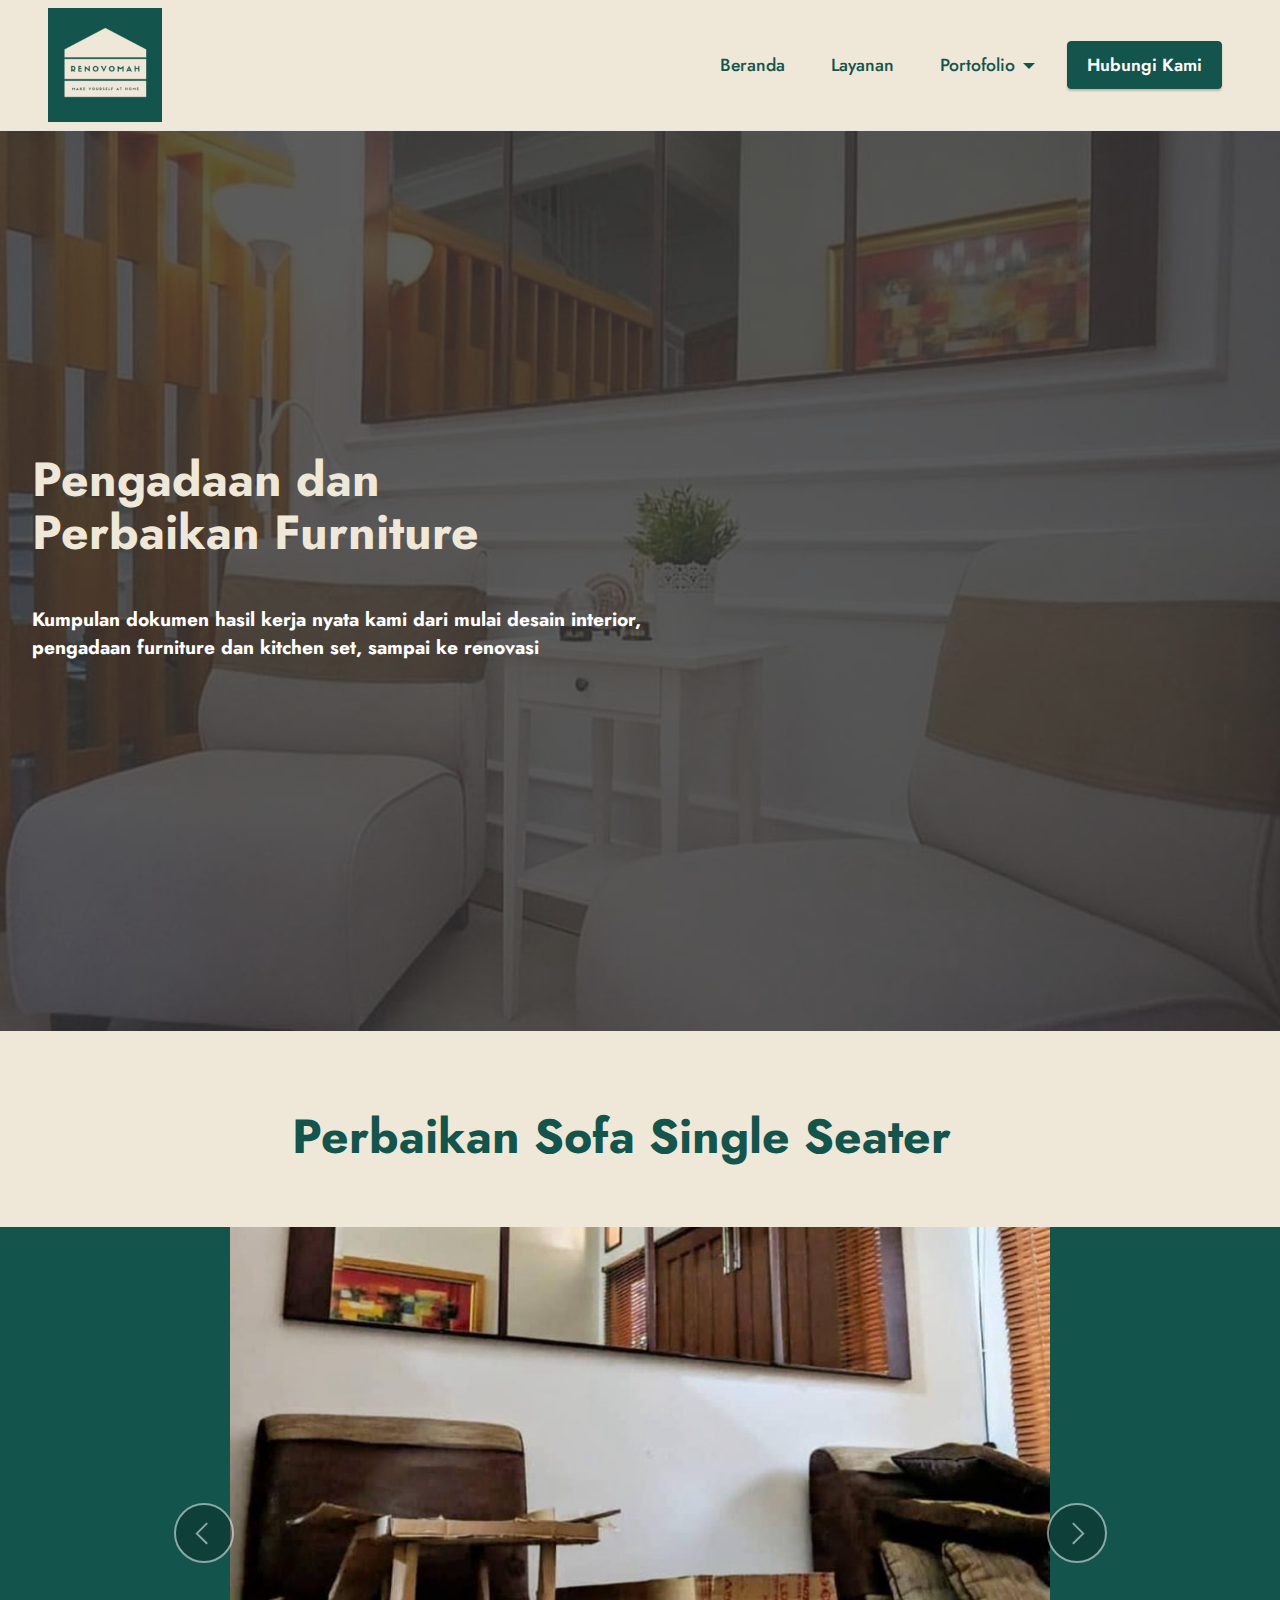
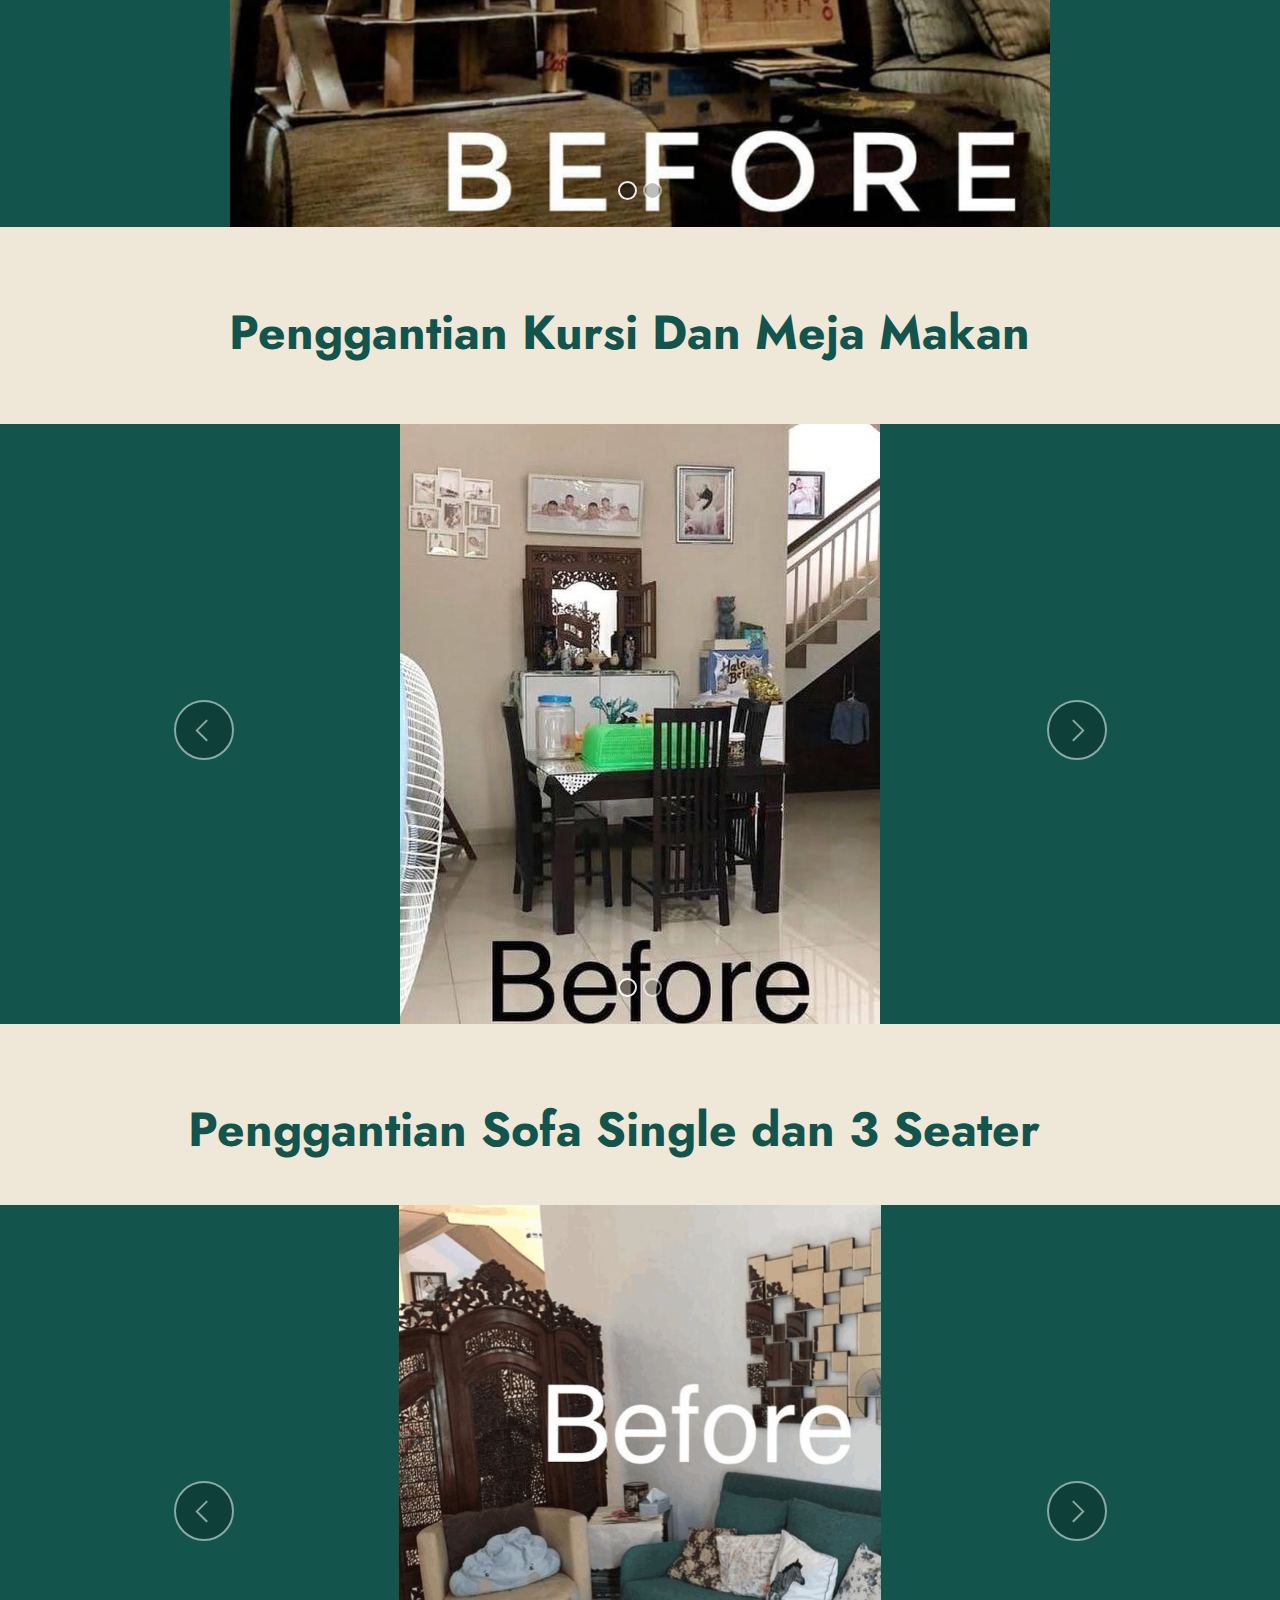
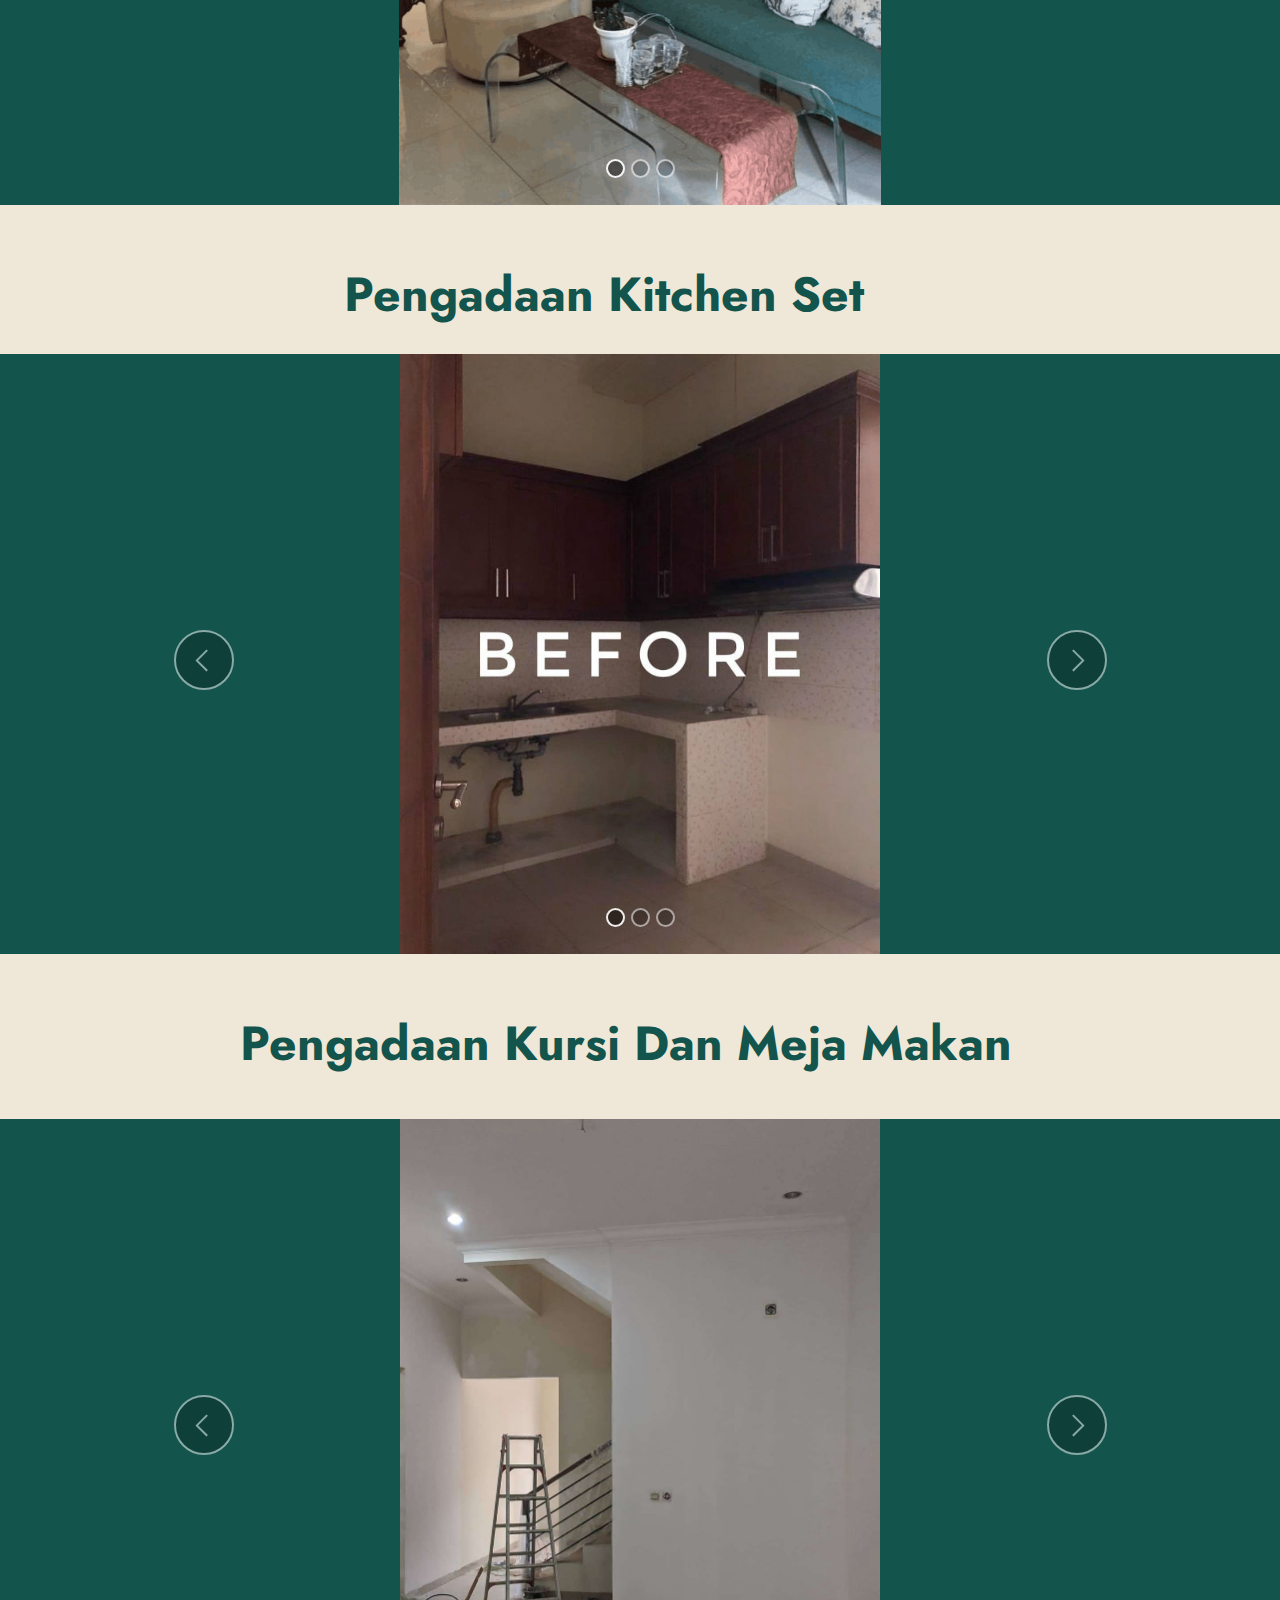
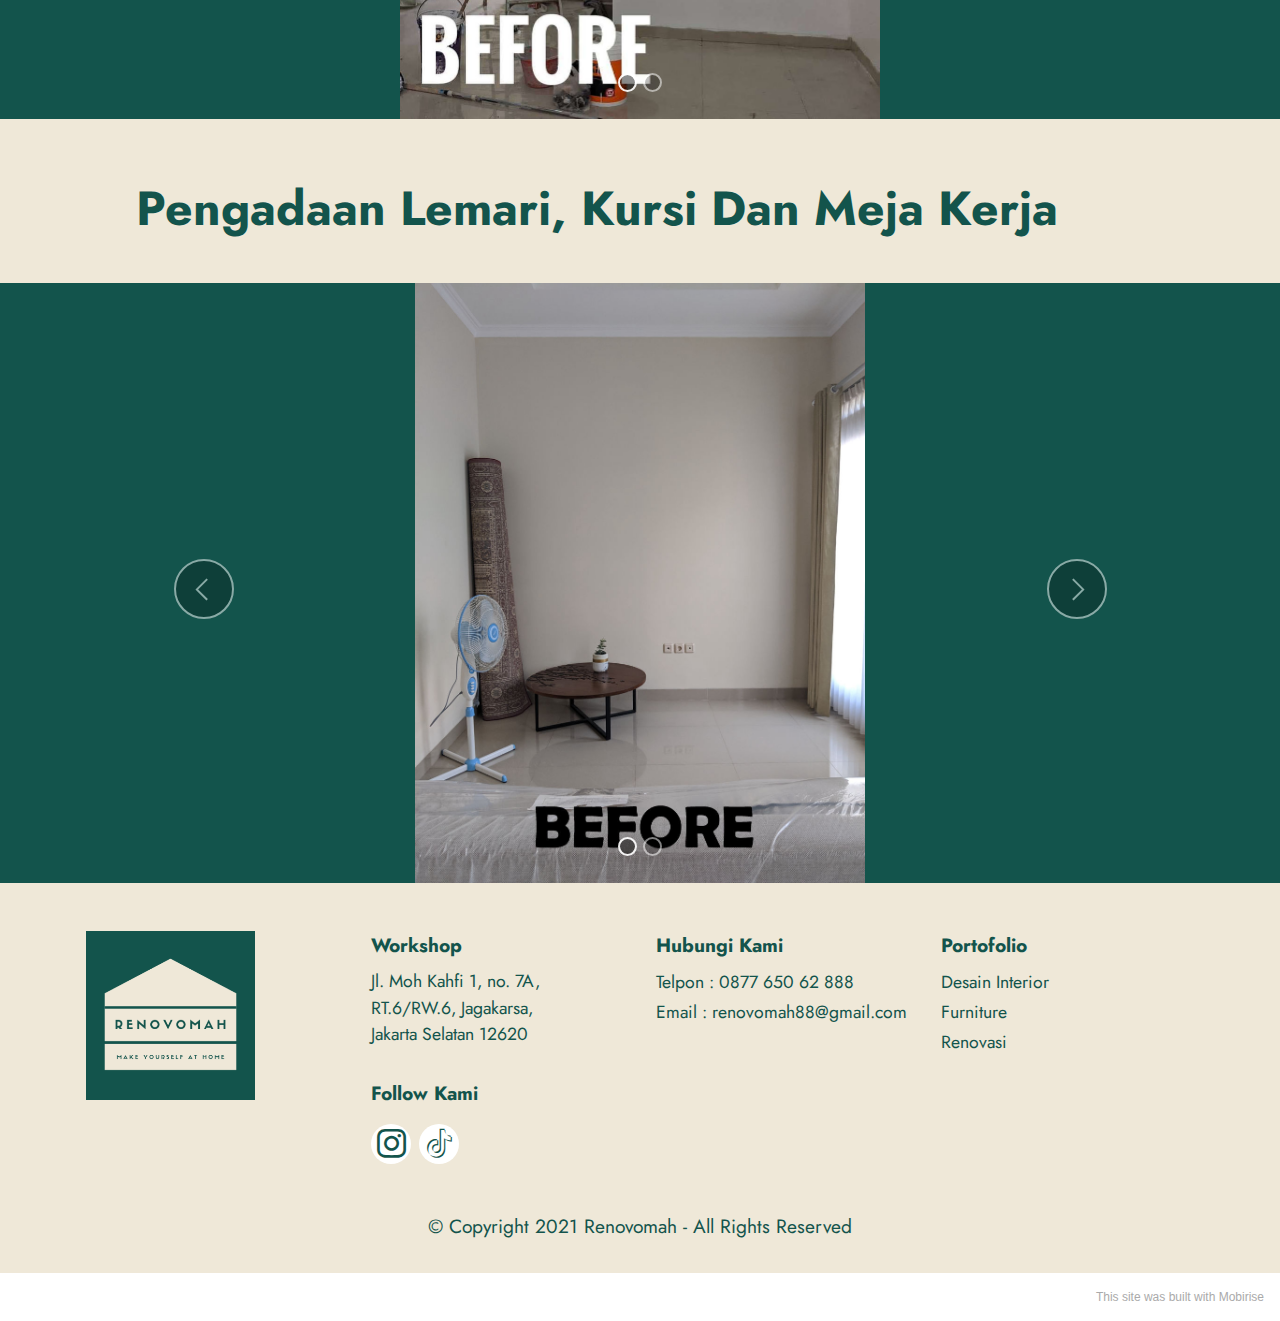
<file: Furniture.html>
<!DOCTYPE html>
<html  >
<head>
  <!-- Site made with Mobirise Website Builder v5.3.10, https://mobirise.com -->
  <meta charset="UTF-8">
  <meta http-equiv="X-UA-Compatible" content="IE=edge">
  <meta name="generator" content="Mobirise v5.3.10, mobirise.com">
  <meta name="viewport" content="width=device-width, initial-scale=1, minimum-scale=1">
  <link rel="shortcut icon" href="assets/images/20210801-095647-214x214.png" type="image/x-icon">
  <meta name="description" content="">
  
  
  <title>Furniture</title>
  <link rel="stylesheet" href="assets/web/assets/mobirise-icons2/mobirise2.css">
  <link rel="stylesheet" href="assets/tether/tether.min.css">
  <link rel="stylesheet" href="assets/bootstrap/css/bootstrap.min.css">
  <link rel="stylesheet" href="assets/bootstrap/css/bootstrap-grid.min.css">
  <link rel="stylesheet" href="assets/bootstrap/css/bootstrap-reboot.min.css">
  <link rel="stylesheet" href="assets/dropdown/css/style.css">
  <link rel="stylesheet" href="assets/socicon/css/styles.css">
  <link rel="stylesheet" href="assets/theme/css/style.css">
  <link rel="preload" href="https://fonts.googleapis.com/css?family=Jost:100,200,300,400,500,600,700,800,900,100i,200i,300i,400i,500i,600i,700i,800i,900i&display=swap" as="style" onload="this.onload=null;this.rel='stylesheet'">
  <noscript><link rel="stylesheet" href="https://fonts.googleapis.com/css?family=Jost:100,200,300,400,500,600,700,800,900,100i,200i,300i,400i,500i,600i,700i,800i,900i&display=swap"></noscript>
  <link rel="preload" as="style" href="assets/mobirise/css/mbr-additional.css"><link rel="stylesheet" href="assets/mobirise/css/mbr-additional.css" type="text/css">
  
  
  
  
</head>
<body>
  
  <section class="menu cid-sFzBCzvC0G" once="menu" id="menu1-2b">
    
    <nav class="navbar navbar-dropdown navbar-expand-lg">
        <div class="container-fluid">
            <div class="navbar-brand">
                <span class="navbar-logo">
                    <a href="index.html">
                        <img src="assets/images/20210801-095647-214x214.png" alt="Mobirise" style="height: 7.1rem;">
                    </a>
                </span>
                
            </div>
            <button class="navbar-toggler" type="button" data-toggle="collapse" data-target="#navbarSupportedContent" aria-controls="navbarNavAltMarkup" aria-expanded="false" aria-label="Toggle navigation">
                <div class="hamburger">
                    <span></span>
                    <span></span>
                    <span></span>
                    <span></span>
                </div>
            </button>
            <div class="collapse navbar-collapse" id="navbarSupportedContent">
                <ul class="navbar-nav nav-dropdown" data-app-modern-menu="true"><li class="nav-item"><a class="nav-link link text-primary display-4" href="index.html">Beranda</a></li><li class="nav-item"><a class="nav-link link text-primary display-4" href="Layanan.html">Layanan</a></li><li class="nav-item dropdown"><a class="nav-link link dropdown-toggle text-primary display-4" href="#" data-toggle="dropdown-submenu" aria-expanded="false">Portofolio</a><div class="dropdown-menu"><a class="dropdown-item text-primary display-4" href="Desain Interior.html">Desain Interior</a><a class="dropdown-item text-primary display-4" href="Furniture.html" aria-expanded="false">Furniture</a><a class="dropdown-item text-primary display-4" href="Renovasi.html" aria-expanded="false">Renovasi</a></div></li></ul>
                
                <div class="navbar-buttons mbr-section-btn"><a class="btn btn-primary display-4" href="https://wa.me/6287765062888">Hubungi Kami</a></div>
            </div>
        </div>
    </nav>

</section>

<section class="header4 cid-sFzBCyvgOt mbr-fullscreen" id="header4-29">

    
    <div class="mbr-overlay"></div>
    <div class="container-fluid">
        <div class="row">
            <div class="content-wrap">
                <h1 class="mbr-section-title mbr-fonts-style mbr-white mb-3 display-2">
                    <strong>Pengadaan dan</strong><br><strong>Perbaikan Furniture</strong></h1>
                
                <p class="mbr-fonts-style mbr-text mbr-white mb-3 display-7">
                    <br><strong>Kumpulan dokumen hasil kerja nyata kami dari mulai&nbsp;</strong><strong>desain interior,&nbsp;</strong><br><strong>pengadaan furniture dan kitchen set, sampai ke renovasi<br></strong><strong><br></strong></p>

                
            </div>
        </div>
    </div>
</section>

<section class="content5 cid-sFzBCz5n06" id="content5-2a">
    
    <div class="container-fluid">
        <div class="row justify-content-center">
            <div class="col-md-12 col-lg-7">
                <h3 class="mbr-section-title mbr-fonts-style mb-4 display-2">
                    <strong>Perbaikan Sofa Single Seater</strong></h3>
                
                <p class="mbr-text mbr-fonts-style display-7"></p>
            </div>
        </div>
    </div>
</section>

<section class="slider2 cid-sFzBCAh0qy" id="slider2-2c">
    

    
    <div class="container">
        <div class="row justify-content-center">
            <div class="col-12 col-md-11">
                <div class="carousel slide carousel-fade" id="sFB9Mh2DPP" data-interval="5000">
                    
                    <ol class="carousel-indicators">
                        <li data-slide-to="0" class="active" data-target="#sFB9Mh2DPP"></li>
                        <li data-slide-to="1" data-target="#sFB9Mh2DPP"></li>
                        
                    </ol>
                    <div class="carousel-inner">
                        <div class="carousel-item slider-image item active">
                            <div class="item-wrapper">
                                <img class="d-block w-100" src="assets/images/168685435-834059090789132-5664529880167689762-n-961x703.jpg">
                                
                            </div>
                        </div>
                        <div class="carousel-item slider-image item">
                            <div class="item-wrapper">
                                <img class="d-block w-100" src="assets/images/167054409-1839137002917994-7004965756647660475-n-960x702.jpg">
                                
                            </div>
                        </div>
                        
                    </div>
                    <a class="carousel-control carousel-control-prev" role="button" data-slide="prev" href="#sFB9Mh2DPP">
                        <span class="mobi-mbri mobi-mbri-arrow-prev" aria-hidden="true"></span>
                        <span class="sr-only">Previous</span>
                    </a>
                    <a class="carousel-control carousel-control-next" role="button" data-slide="next" href="#sFB9Mh2DPP">
                        <span class="mobi-mbri mobi-mbri-arrow-next" aria-hidden="true"></span>
                        <span class="sr-only">Next</span>
                    </a>
                </div>
            </div>
        </div>
    </div>
</section>

<section class="content5 cid-sFzBCAWExM" id="content5-2d">
    
    <div class="container">
        <div class="row justify-content-center">
            <div class="col-md-12 col-lg-9">
                <h3 class="mbr-section-title mbr-fonts-style mb-4 display-2"><strong>Penggantian Kursi Dan Meja Makan</strong></h3>
                
                <p class="mbr-text mbr-fonts-style display-7"></p>
            </div>
        </div>
    </div>
</section>

<section class="slider2 cid-sFzBCBpPEr" id="slider2-2e">
    

    
    <div class="container">
        <div class="row justify-content-center">
            <div class="col-12 col-md-11">
                <div class="carousel slide carousel-fade" id="sFB9MhwAUM" data-interval="5000">
                    
                    <ol class="carousel-indicators">
                        <li data-slide-to="0" class="active" data-target="#sFB9MhwAUM"></li>
                        <li data-slide-to="1" data-target="#sFB9MhwAUM"></li>
                        
                    </ol>
                    <div class="carousel-inner">
                        
                        
                        <div class="carousel-item slider-image item active">
                            <div class="item-wrapper">
                                <img class="d-block w-100" src="assets/images/144984375-1623180174551095-4212536051983721218-n-600x750.jpeg">
                                
                            </div>
                        </div><div class="carousel-item slider-image item">
                            <div class="item-wrapper">
                                <img class="d-block w-100" src="assets/images/145078882-185826409983480-101735121374697210-n-600x750.jpeg">
                                
                            </div>
                        </div>
                    </div>
                    <a class="carousel-control carousel-control-prev" role="button" data-slide="prev" href="#sFB9MhwAUM">
                        <span class="mobi-mbri mobi-mbri-arrow-prev" aria-hidden="true"></span>
                        <span class="sr-only">Previous</span>
                    </a>
                    <a class="carousel-control carousel-control-next" role="button" data-slide="next" href="#sFB9MhwAUM">
                        <span class="mobi-mbri mobi-mbri-arrow-next" aria-hidden="true"></span>
                        <span class="sr-only">Next</span>
                    </a>
                </div>
            </div>
        </div>
    </div>
</section>

<section class="content5 cid-sFzBCChhkf" id="content5-2f">
    
    <div class="container-fluid">
        <div class="row justify-content-center">
            <div class="col-md-12 col-lg-9">
                <h3 class="mbr-section-title mbr-fonts-style mb-4 display-2">
                    <strong>Penggantian Sofa Single dan 3 Seater</strong></h3>
                
                <p class="mbr-text mbr-fonts-style display-7"></p>
            </div>
        </div>
    </div>
</section>

<section class="slider2 cid-sFzBCCIKXr" id="slider2-2g">
    

    
    <div class="container">
        <div class="row justify-content-center">
            <div class="col-12 col-md-11">
                <div class="carousel slide carousel-fade" id="sFB9MhXWB5" data-interval="5000">
                    
                    <ol class="carousel-indicators">
                        <li data-slide-to="0" class="active" data-target="#sFB9MhXWB5"></li>
                        <li data-slide-to="1" data-target="#sFB9MhXWB5"></li><li data-slide-to="2" data-target="#sFB9MhXWB5"></li>
                        
                    </ol>
                    <div class="carousel-inner">
                        
                        <div class="carousel-item slider-image item active">
                            <div class="item-wrapper">
                                <img class="d-block w-100" src="assets/images/screenshot-20190819-72238-1440x1791.png" data-slide-to="0" alt="">
                                
                            </div>
                        </div><div class="carousel-item slider-image item">
                            <div class="item-wrapper">
                                <img class="d-block w-100" src="assets/images/screenshot-20190819-072255-1-960x1200.jpg" data-slide-to="1">
                                
                            </div>
                        </div><div class="carousel-item slider-image item">
                            <div class="item-wrapper">
                                <img class="d-block w-100" src="assets/images/screenshot-20190819-072247-1-960x1200.jpg" data-slide-to="1">
                                
                            </div>
                        </div>
                        
                    </div>
                    <a class="carousel-control carousel-control-prev" role="button" data-slide="prev" href="#sFB9MhXWB5">
                        <span class="mobi-mbri mobi-mbri-arrow-prev" aria-hidden="true"></span>
                        <span class="sr-only">Previous</span>
                    </a>
                    <a class="carousel-control carousel-control-next" role="button" data-slide="next" href="#sFB9MhXWB5">
                        <span class="mobi-mbri mobi-mbri-arrow-next" aria-hidden="true"></span>
                        <span class="sr-only">Next</span>
                    </a>
                </div>
            </div>
        </div>
    </div>
</section>

<section class="content5 cid-sFzBCDlZBS" id="content5-2h">
    
    <div class="container-fluid">
        <div class="row justify-content-center">
            <div class="col-md-12 col-lg-6">
                <h3 class="mbr-section-title mbr-fonts-style mb-4 display-2">
                    <strong>Pengadaan Kitchen Set</strong></h3>
                
                <p class="mbr-text mbr-fonts-style display-7"></p>
            </div>
        </div>
    </div>
</section>

<section class="slider2 cid-sFzBCDNNqy" id="slider2-2i">
    

    
    <div class="container">
        <div class="row justify-content-center">
            <div class="col-12 col-md-11">
                <div class="carousel slide carousel-fade" id="sFB9MitEWD" data-interval="5000">
                    
                    <ol class="carousel-indicators">
                        <li data-slide-to="0" class="active" data-target="#sFB9MitEWD"></li><li data-slide-to="1" class="" data-target="#sFB9MitEWD"></li><li data-slide-to="2" class="" data-target="#sFB9MitEWD"></li>
                        
                        
                    </ol>
                    <div class="carousel-inner">
                        
                        
                        <div class="carousel-item slider-image item active">
                            <div class="item-wrapper">
                                <img class="d-block w-100" src="assets/images/137569329-114991040480171-4398707459475431030-n-600x750.jpg">
                                
                            </div>
                        </div><div class="carousel-item slider-image item">
                            <div class="item-wrapper">
                                <img class="d-block w-100" src="assets/images/137041101-5565001343513863-5378081599147265942-n-1-600x750.jpg">
                                
                            </div>
                        </div><div class="carousel-item slider-image item">
                            <div class="item-wrapper">
                                <img class="d-block w-100" src="assets/images/136712828-2877911852438682-6612020399078121911-n-600x750.jpg">
                                
                            </div>
                        </div>
                    </div>
                    <a class="carousel-control carousel-control-prev" role="button" data-slide="prev" href="#sFB9MitEWD">
                        <span class="mobi-mbri mobi-mbri-arrow-prev" aria-hidden="true"></span>
                        <span class="sr-only">Previous</span>
                    </a>
                    <a class="carousel-control carousel-control-next" role="button" data-slide="next" href="#sFB9MitEWD">
                        <span class="mobi-mbri mobi-mbri-arrow-next" aria-hidden="true"></span>
                        <span class="sr-only">Next</span>
                    </a>
                </div>
            </div>
        </div>
    </div>
</section>

<section class="content5 cid-sFzBCEOgza" id="content5-2j">
    
    <div class="container-fluid">
        <div class="row justify-content-center">
            <div class="col-md-12 col-lg-8">
                <h3 class="mbr-section-title mbr-fonts-style mb-4 display-2">
                    <strong>Pengadaan Kursi Dan Meja Makan</strong></h3>
                
                <p class="mbr-text mbr-fonts-style display-7"></p>
            </div>
        </div>
    </div>
</section>

<section class="slider2 cid-sFzBCFDW9A" id="slider2-2k">
    

    
    <div class="container">
        <div class="row justify-content-center">
            <div class="col-12 col-md-11">
                <div class="carousel slide carousel-fade" id="sFB9Mj2b8V" data-interval="5000">
                    
                    <ol class="carousel-indicators">
                        <li data-slide-to="0" class="active" data-target="#sFB9Mj2b8V"></li>
                        <li data-slide-to="1" data-target="#sFB9Mj2b8V"></li>
                        
                    </ol>
                    <div class="carousel-inner">
                        <div class="carousel-item slider-image item active">
                            <div class="item-wrapper">
                                <img class="d-block w-100" src="assets/images/137551313-797571837636775-5911862941834634476-n-961x1201.jpg">
                                
                            </div>
                        </div>
                        <div class="carousel-item slider-image item">
                            <div class="item-wrapper">
                                <img class="d-block w-100" src="assets/images/138284603-495667448080627-3055590961400504169-n-960x1200.jpg">
                                
                            </div>
                        </div>
                        
                    </div>
                    <a class="carousel-control carousel-control-prev" role="button" data-slide="prev" href="#sFB9Mj2b8V">
                        <span class="mobi-mbri mobi-mbri-arrow-prev" aria-hidden="true"></span>
                        <span class="sr-only">Previous</span>
                    </a>
                    <a class="carousel-control carousel-control-next" role="button" data-slide="next" href="#sFB9Mj2b8V">
                        <span class="mobi-mbri mobi-mbri-arrow-next" aria-hidden="true"></span>
                        <span class="sr-only">Next</span>
                    </a>
                </div>
            </div>
        </div>
    </div>
</section>

<section class="content5 cid-sFzQ8eR2pR" id="content5-31">
    
    <div class="container-fluid">
        <div class="row justify-content-center">
            <div class="col-md-12 col-lg-10">
                <h3 class="mbr-section-title mbr-fonts-style mb-4 display-2">
                    <strong>Pengadaan Lemari, Kursi Dan Meja Kerja</strong></h3>
                
                <p class="mbr-text mbr-fonts-style display-7"></p>
            </div>
        </div>
    </div>
</section>

<section class="slider2 cid-sFzQaz1dUw" id="slider2-32">
    

    
    <div class="container">
        <div class="row justify-content-center">
            <div class="col-12 col-md-11">
                <div class="carousel slide carousel-fade" id="sFB9Mju7H0" data-interval="5000">
                    
                    <ol class="carousel-indicators">
                        <li data-slide-to="0" class="active" data-target="#sFB9Mju7H0"></li>
                        <li data-slide-to="1" data-target="#sFB9Mju7H0"></li>
                        
                    </ol>
                    <div class="carousel-inner">
                        
                        
                        <div class="carousel-item slider-image item active">
                            <div class="item-wrapper">
                                <img class="d-block w-100" src="assets/images/mvimg-20191028-85134-961x1281.jpg">
                                
                            </div>
                        </div><div class="carousel-item slider-image item">
                            <div class="item-wrapper">
                                <img class="d-block w-100" src="assets/images/mvimg-20191128-170631-600x800.jpeg">
                                
                            </div>
                        </div>
                    </div>
                    <a class="carousel-control carousel-control-prev" role="button" data-slide="prev" href="#sFB9Mju7H0">
                        <span class="mobi-mbri mobi-mbri-arrow-prev" aria-hidden="true"></span>
                        <span class="sr-only">Previous</span>
                    </a>
                    <a class="carousel-control carousel-control-next" role="button" data-slide="next" href="#sFB9Mju7H0">
                        <span class="mobi-mbri mobi-mbri-arrow-next" aria-hidden="true"></span>
                        <span class="sr-only">Next</span>
                    </a>
                </div>
            </div>
        </div>
    </div>
</section>

<section class="footer4 cid-sFzBCH1qGt" once="footers" id="footer4-2l">

    
    
    <div class="container">
        <div class="row mbr-white">
            <div class="col-6 col-lg-3">
                <div class="media-wrap col-md-8 col-12">
                    <a href="https://mobiri.se/">
                        <img src="assets/images/renovomah-337x336.png" alt="Mobirise">
                    </a>
                </div>
            </div>
            <div class="col-12 col-md-6 col-lg-3">
                <h5 class="mbr-section-subtitle mbr-fonts-style mb-2 display-7">
                    <strong>Workshop</strong></h5>
                <p class="mbr-text mbr-fonts-style mb-4 display-4">
                    Jl. Moh Kahfi 1, no. 7A, RT.6/RW.6, Jagakarsa, <br>Jakarta Selatan 12620</p>
                <h5 class="mbr-section-subtitle mbr-fonts-style mb-3 display-7">
                    <strong>Follow Kami</strong></h5>
                <div class="social-row display-7">
                    <div class="soc-item">
                        <a href="https://www.instagram.com/renov.omah/" target="_blank">
                            <span class="mbr-iconfont socicon-instagram socicon" style="font-size: 29px; color: rgb(19, 84, 76); fill: rgb(19, 84, 76);"></span>
                        </a>
                    </div>
                    <div class="soc-item">
                        <a href="https://www.tiktok.com/@renovomah?lang=en" target="_blank">
                            <span class="mbr-iconfont socicon-tiktok socicon" style="font-size: 29px; color: rgb(19, 84, 76); fill: rgb(19, 84, 76);"></span>
                        </a>
                    </div>
                    
                    
                </div>
            </div>
            <div class="col-12 col-md-6 col-lg-3">
                <h5 class="mbr-section-subtitle mbr-fonts-style mb-2 display-7"><strong>Hubungi Kami</strong></h5>
                <ul class="list mbr-fonts-style display-4">
                    <li class="mbr-text item-wrap">Telpon : <a href="https://wa.me/6287765062888" class="text-secondary">0877 650 62 888</a></li><li class="mbr-text item-wrap">Email : <a href="mailto:renovomah88@gmail.com" class="text-secondary">renovomah88@gmail.com</a></li>
                </ul>
            </div>
            <div class="col-12 col-md-6 col-lg-3">
                <h5 class="mbr-section-subtitle mbr-fonts-style mb-2 display-7"><strong>Portofolio</strong></h5>
                <ul class="list mbr-fonts-style display-4">
                    <li class="mbr-text item-wrap"><a href="Desain Interior.html" class="text-primary">Desain Interior</a></li><li class="mbr-text item-wrap"><a href="Furniture.html" class="text-primary">Furniture</a></li><li class="mbr-text item-wrap"><a href="Renovasi.html" class="text-primary">Renovasi</a></li><li class="mbr-text item-wrap"><br></li>
                </ul>
            </div>
            <div class="col-12 mt-4">
                <p class="mbr-text mb-0 mbr-fonts-style copyright align-center display-7">© Copyright 2021 Renovomah - All Rights Reserved
                </p>
            </div>
        </div>
    </div>
</section><section style="background-color: #fff; font-family: -apple-system, BlinkMacSystemFont, 'Segoe UI', 'Roboto', 'Helvetica Neue', Arial, sans-serif; color:#aaa; font-size:12px; padding: 0; align-items: center; display: flex;"><a href="https://mobirise.site/x" style="flex: 1 1; height: 3rem; padding-left: 1rem;"></a><p style="flex: 0 0 auto; margin:0; padding-right:1rem;"><a href="https://mobirise.site/c" style="color:#aaa;">This</a> site was built with Mobirise</p></section><script src="assets/web/assets/jquery/jquery.min.js"></script>  <script src="assets/popper/popper.min.js"></script>  <script src="assets/tether/tether.min.js"></script>  <script src="assets/bootstrap/js/bootstrap.min.js"></script>  <script src="assets/smoothscroll/smooth-scroll.js"></script>  <script src="assets/dropdown/js/nav-dropdown.js"></script>  <script src="assets/dropdown/js/navbar-dropdown.js"></script>  <script src="assets/touchswipe/jquery.touch-swipe.min.js"></script>  <script src="assets/theme/js/script.js"></script>  
  
  
</body>
</html>
</file>
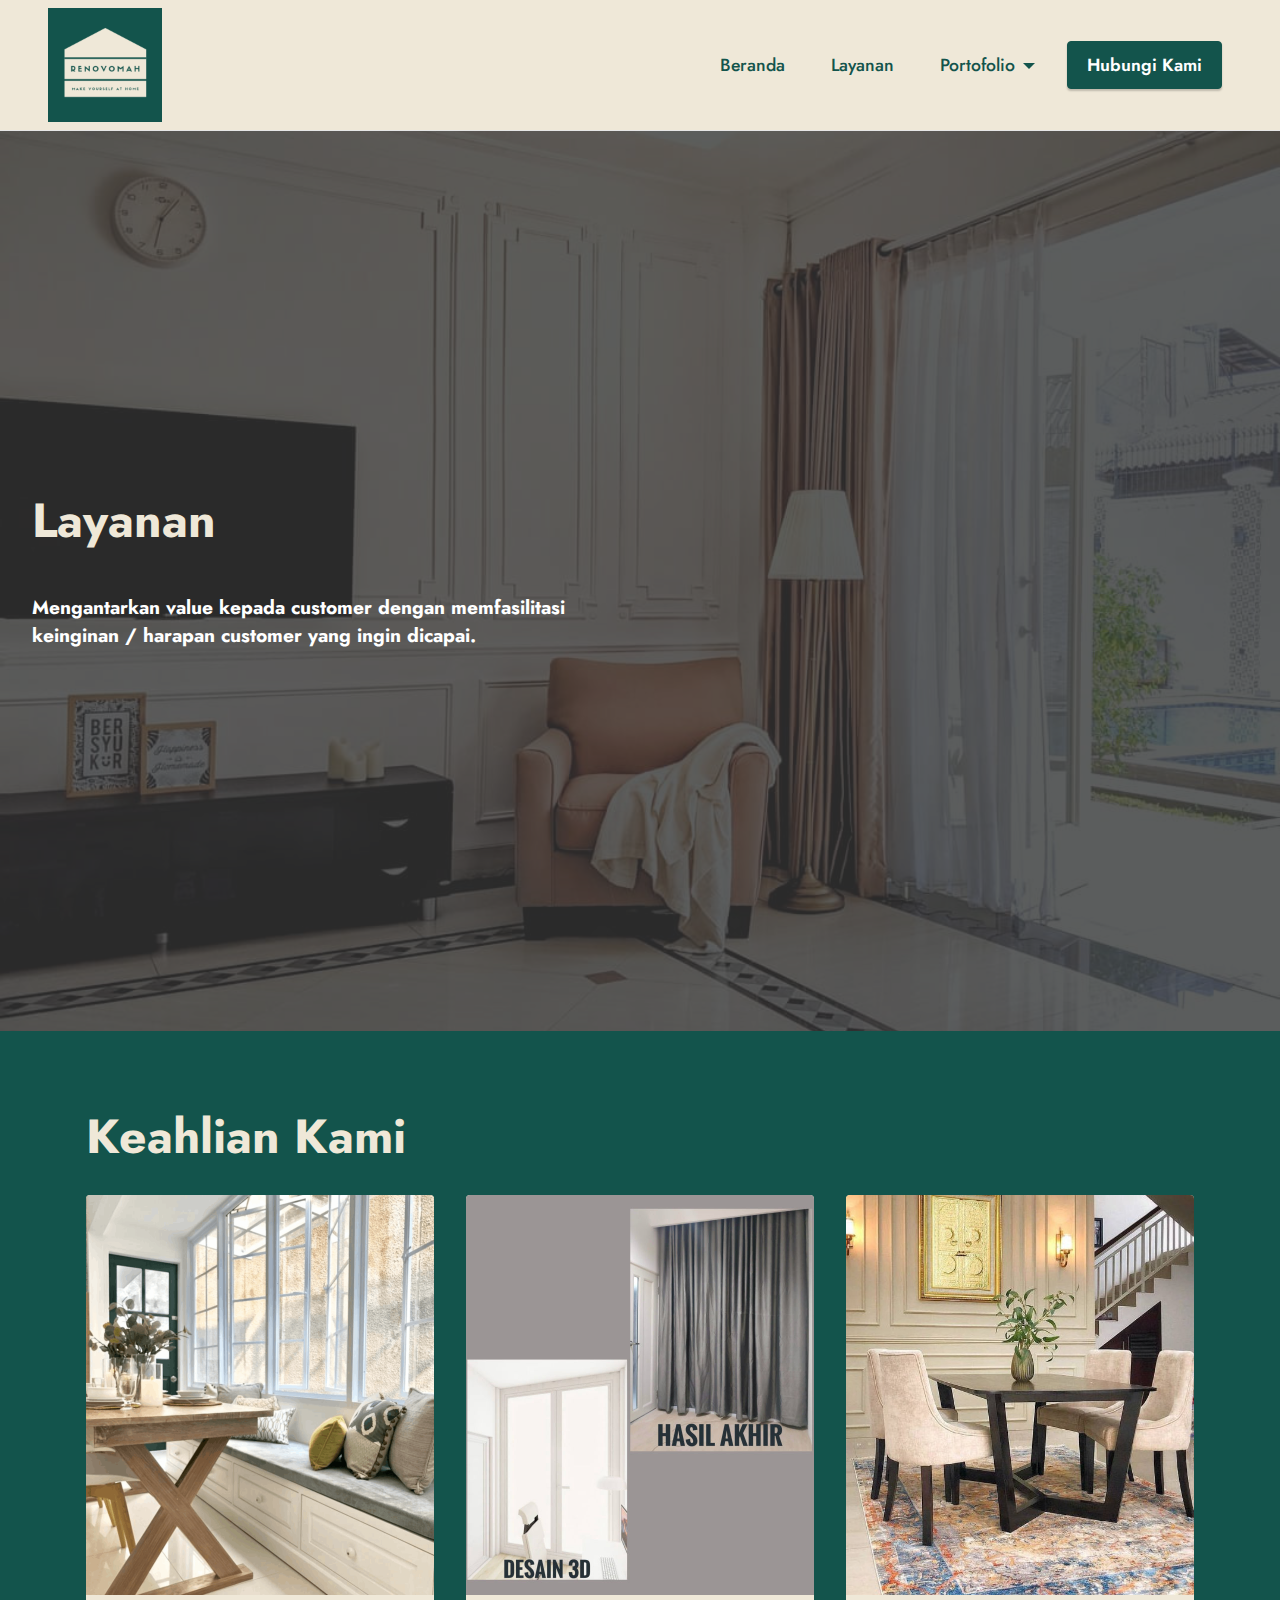
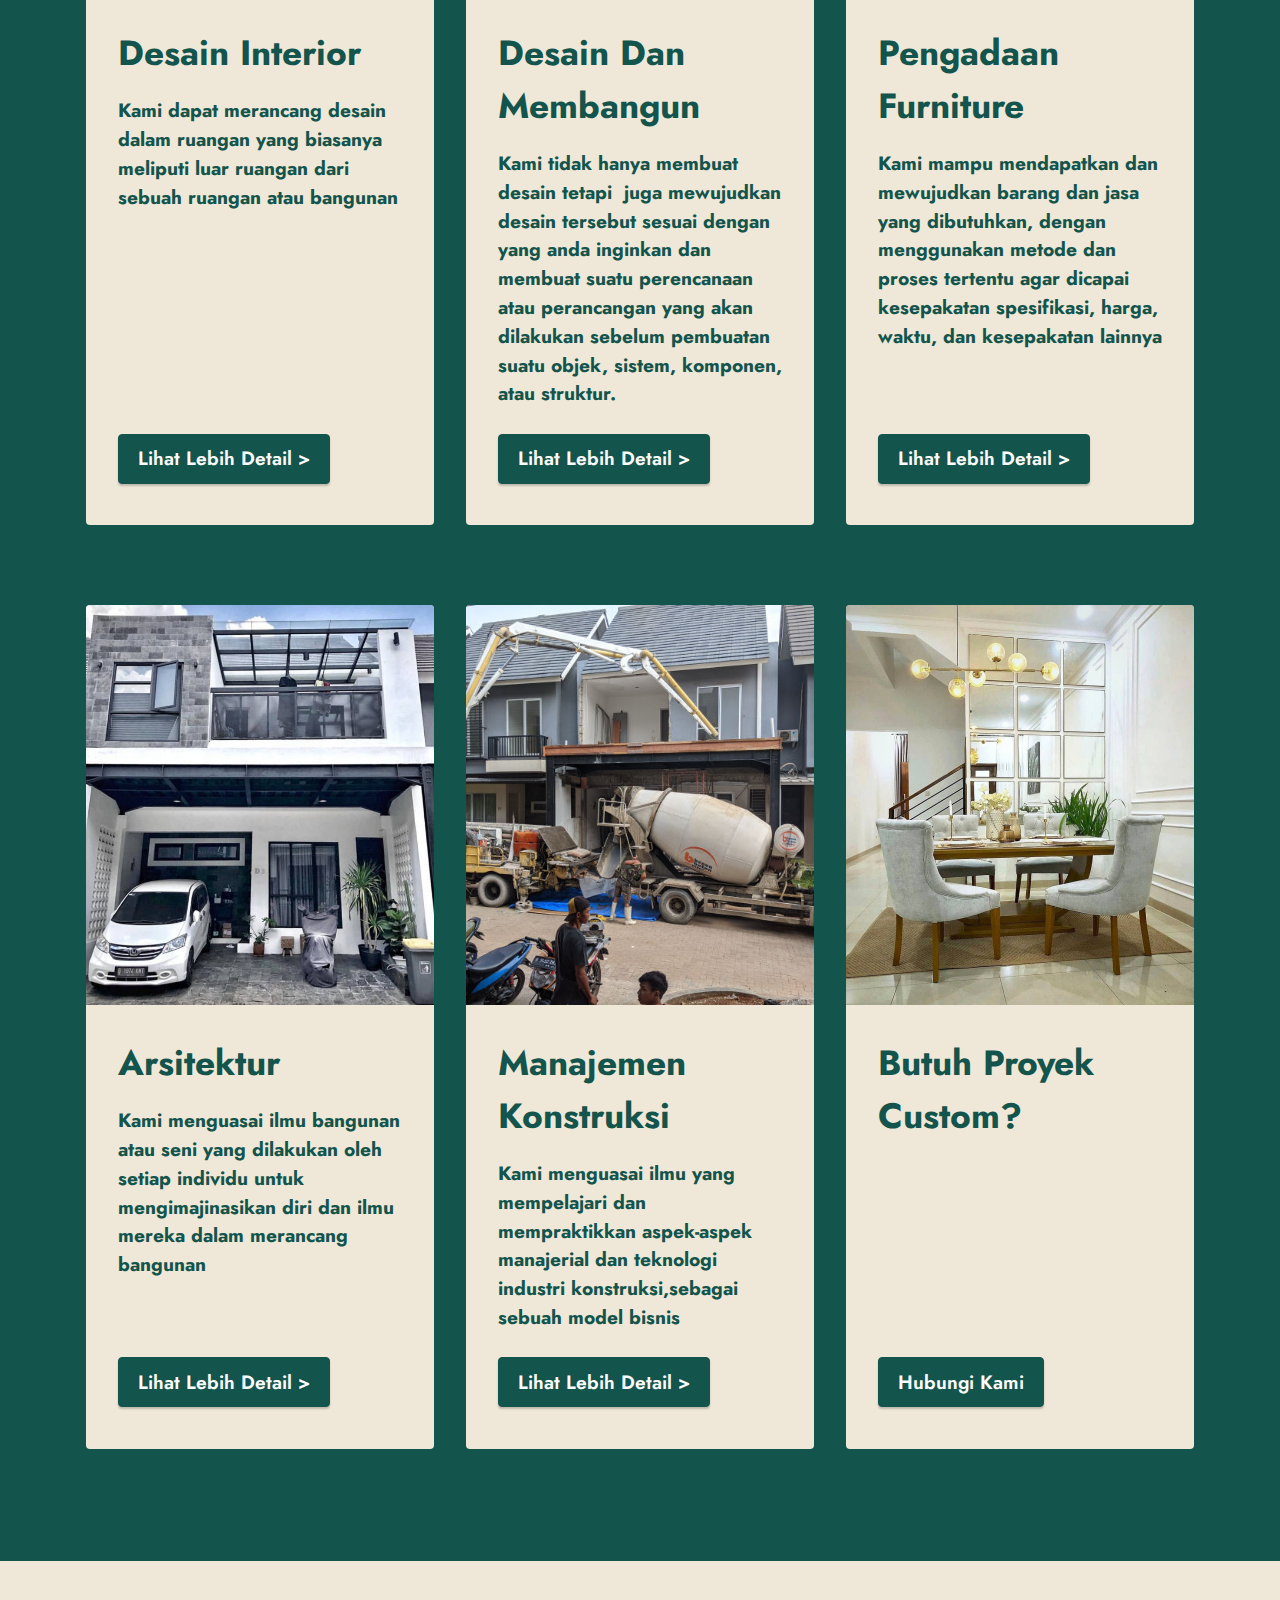
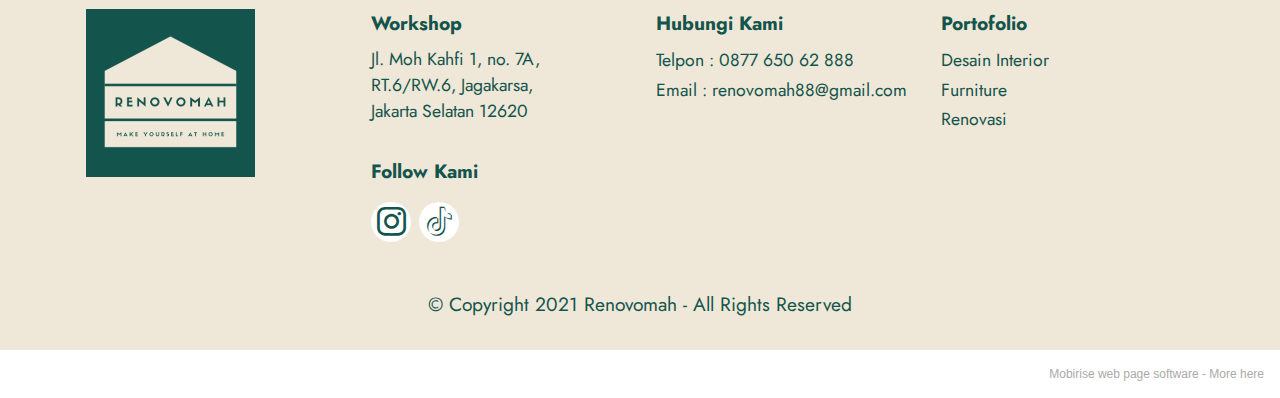
<file: Layanan.html>
<!DOCTYPE html>
<html  >
<head>
  <!-- Site made with Mobirise Website Builder v5.3.10, https://mobirise.com -->
  <meta charset="UTF-8">
  <meta http-equiv="X-UA-Compatible" content="IE=edge">
  <meta name="generator" content="Mobirise v5.3.10, mobirise.com">
  <meta name="viewport" content="width=device-width, initial-scale=1, minimum-scale=1">
  <link rel="shortcut icon" href="assets/images/20210801-095647-214x214.png" type="image/x-icon">
  <meta name="description" content="">
  
  
  <title>Layanan</title>
  <link rel="stylesheet" href="assets/tether/tether.min.css">
  <link rel="stylesheet" href="assets/bootstrap/css/bootstrap.min.css">
  <link rel="stylesheet" href="assets/bootstrap/css/bootstrap-grid.min.css">
  <link rel="stylesheet" href="assets/bootstrap/css/bootstrap-reboot.min.css">
  <link rel="stylesheet" href="assets/dropdown/css/style.css">
  <link rel="stylesheet" href="assets/socicon/css/styles.css">
  <link rel="stylesheet" href="assets/theme/css/style.css">
  <link rel="preload" href="https://fonts.googleapis.com/css?family=Jost:100,200,300,400,500,600,700,800,900,100i,200i,300i,400i,500i,600i,700i,800i,900i&display=swap" as="style" onload="this.onload=null;this.rel='stylesheet'">
  <noscript><link rel="stylesheet" href="https://fonts.googleapis.com/css?family=Jost:100,200,300,400,500,600,700,800,900,100i,200i,300i,400i,500i,600i,700i,800i,900i&display=swap"></noscript>
  <link rel="preload" as="style" href="assets/mobirise/css/mbr-additional.css"><link rel="stylesheet" href="assets/mobirise/css/mbr-additional.css" type="text/css">
  
  
  
  
</head>
<body>
  
  <section class="menu cid-sFwCool7o8" once="menu" id="menu1-18">
    
    <nav class="navbar navbar-dropdown navbar-expand-lg">
        <div class="container-fluid">
            <div class="navbar-brand">
                <span class="navbar-logo">
                    <a href="index.html">
                        <img src="assets/images/20210801-095647-214x214.png" alt="Mobirise" style="height: 7.1rem;">
                    </a>
                </span>
                
            </div>
            <button class="navbar-toggler" type="button" data-toggle="collapse" data-target="#navbarSupportedContent" aria-controls="navbarNavAltMarkup" aria-expanded="false" aria-label="Toggle navigation">
                <div class="hamburger">
                    <span></span>
                    <span></span>
                    <span></span>
                    <span></span>
                </div>
            </button>
            <div class="collapse navbar-collapse" id="navbarSupportedContent">
                <ul class="navbar-nav nav-dropdown" data-app-modern-menu="true"><li class="nav-item"><a class="nav-link link text-primary display-4" href="index.html">Beranda</a></li><li class="nav-item"><a class="nav-link link text-primary display-4" href="Layanan.html">Layanan</a></li><li class="nav-item dropdown"><a class="nav-link link dropdown-toggle text-primary display-4" href="#" data-toggle="dropdown-submenu" aria-expanded="false">Portofolio</a><div class="dropdown-menu"><a class="dropdown-item text-primary display-4" href="Desain Interior.html">Desain Interior</a><a class="dropdown-item text-primary display-4" href="Furniture.html" aria-expanded="false">Furniture</a><a class="dropdown-item text-primary display-4" href="Renovasi.html" aria-expanded="false">Renovasi</a></div></li></ul>
                
                <div class="navbar-buttons mbr-section-btn"><a class="btn btn-primary display-4" href="https://wa.me/6287765062888">Hubungi Kami</a></div>
            </div>
        </div>
    </nav>

</section>

<section class="header4 cid-sFwConW5uK mbr-fullscreen" id="header4-17">

    
    <div class="mbr-overlay"></div>
    <div class="container-fluid">
        <div class="row">
            <div class="content-wrap">
                <h1 class="mbr-section-title mbr-fonts-style mbr-white mb-3 display-2">
                    <strong>Layanan</strong></h1>
                
                <p class="mbr-fonts-style mbr-text mbr-white mb-3 display-7">
                    <br><strong>Mengantarkan value kepada customer dengan memfasilitasi <br>keinginan / harapan customer yang ingin dicapai.
                </strong></p>

                
            </div>
        </div>
    </div>
</section>

<section class="features4 cid-sFwLm8Qigu" id="features4-1j">
    
    
    <div class="container">
        <div class="mbr-section-head">
            <h4 class="mbr-section-title mbr-fonts-style align-center mb-0 display-2">
                <strong>Keahlian Kami</strong></h4>
            
        </div>
        <div class="row mt-4">
            
            <div class="item features-image сol-12 col-md-6 col-lg-4 active">
                <div class="item-wrapper">
                    <div class="item-img">
                        <img src="assets/images/screenshot-20190819-180441-696x926.png" alt="" title="" data-slide-to="1">
                    </div>
                    <div class="item-content">
                        <h5 class="item-title mbr-fonts-style display-5"><strong>Desain Interior</strong></h5>
                        
                        <p class="mbr-text mbr-fonts-style mt-3 display-7"><strong>Kami dapat merancang desain dalam ruangan  yang biasanya meliputi luar ruangan dari sebuah ruangan atau bangunan</strong><br></p>
                    </div>
                    <div class="mbr-section-btn item-footer mt-2"><a href="Desain Interior.html" class="btn item-btn btn-primary display-7" target="_blank">Lihat Lebih Detail &gt;</a></div>
                </div>
            </div>
            <div class="item features-image сol-12 col-md-6 col-lg-4">
                <div class="item-wrapper">
                    <div class="item-img">
                        <img src="assets/images/polish-20210809-194132170-696x928.jpg" alt="" title="" data-slide-to="2">
                    </div>
                    <div class="item-content">
                        <h5 class="item-title mbr-fonts-style display-5"><strong>Desain Dan Membangun</strong></h5>
                        
                        <p class="mbr-text mbr-fonts-style mt-3 display-7"><strong>Kami tidak hanya membuat desain tetapi&nbsp; juga mewujudkan desain tersebut sesuai dengan yang anda inginkan dan membuat suatu perencanaan atau perancangan yang akan  dilakukan sebelum pembuatan suatu objek, sistem, komponen, atau struktur.</strong><br></p>
                    </div>
                    <div class="mbr-section-btn item-footer mt-2"><a href="Desain Interior.html" class="btn item-btn btn-primary display-7" target="_blank">Lihat Lebih Detail &gt;</a></div>
                </div>
            </div><div class="item features-image сol-12 col-md-6 col-lg-4">
                <div class="item-wrapper">
                    <div class="item-img">
                        <img src="assets/images/145078882-185826409983480-101735121374697210-n-3-696x870.jpeg" alt="" title="" data-slide-to="0">
                    </div>
                    <div class="item-content">
                        <h5 class="item-title mbr-fonts-style display-5"><strong>Pengadaan Furniture</strong></h5>
                        
                        <p class="mbr-text mbr-fonts-style mt-3 display-7"><strong>Kami mampu mendapatkan dan mewujudkan barang dan jasa yang dibutuhkan, dengan menggunakan metode dan proses tertentu agar dicapai kesepakatan spesifikasi, harga, waktu, dan kesepakatan lainnya</strong><br></p>
                    </div>
                    <div class="mbr-section-btn item-footer mt-2"><a href="Furniture.html" class="btn item-btn btn-primary display-7" target="_blank">Lihat Lebih Detail &gt;</a></div>
                </div>
            </div>

        </div>
    </div>
</section>

<section class="features4 cid-sFwLEbkFu9" id="features4-1k">
    
    
    <div class="container">
        
        <div class="row mt-4">
            
            <div class="item features-image сol-12 col-md-6 col-lg-4 active">
                <div class="item-wrapper">
                    <div class="item-img">
                        <img src="assets/images/181714464-954906638611451-5345233952541473995-n-1-696x870.jpeg" alt="" title="" data-slide-to="1">
                    </div>
                    <div class="item-content">
                        <h5 class="item-title mbr-fonts-style display-5"><strong>Arsitektur</strong></h5>
                        
                        <p class="mbr-text mbr-fonts-style mt-3 display-7"><strong>Kami menguasai ilmu bangunan atau seni yang dilakukan oleh setiap individu untuk mengimajinasikan diri dan ilmu mereka dalam merancang bangunan</strong><br></p>
                    </div>
                    <div class="mbr-section-btn item-footer mt-2"><a href="Renovasi.html" class="btn item-btn btn-primary display-7" target="_blank">Lihat Lebih Detail &gt;</a></div>
                </div>
            </div>
            <div class="item features-image сol-12 col-md-6 col-lg-4">
                <div class="item-wrapper">
                    <div class="item-img">
                        <img src="assets/images/mvimg-20191204-92510-696x522.jpg" alt="" title="" data-slide-to="2">
                    </div>
                    <div class="item-content">
                        <h5 class="item-title mbr-fonts-style display-5"><strong>Manajemen Konstruksi</strong></h5>
                        
                        <p class="mbr-text mbr-fonts-style mt-3 display-7"><strong>Kami menguasai ilmu yang mempelajari dan mempraktikkan aspek-aspek manajerial dan teknologi industri konstruksi,sebagai sebuah model bisnis</strong><br></p>
                    </div>
                    <div class="mbr-section-btn item-footer mt-2"><a href="Renovasi.html" class="btn item-btn btn-primary display-7" target="_blank">Lihat Lebih Detail &gt;</a></div>
                </div>
            </div><div class="item features-image сol-12 col-md-6 col-lg-4">
                <div class="item-wrapper">
                    <div class="item-img">
                        <img src="assets/images/138284603-495667448080627-3055590961400504169-n-696x870.jpg" alt="" title="" data-slide-to="0">
                    </div>
                    <div class="item-content">
                        <h5 class="item-title mbr-fonts-style display-5"><strong>Butuh Proyek Custom?</strong></h5>
                        
                        <p class="mbr-text mbr-fonts-style mt-3 display-7"></p>
                    </div>
                    <div class="mbr-section-btn item-footer mt-2"><a href="https://wa.me/6287765062888" class="btn item-btn btn-primary display-7">Hubungi Kami</a></div>
                </div>
            </div>

        </div>
    </div>
</section>

<section class="footer4 cid-sFwCopTIPe" once="footers" id="footer4-1b">

    
    
    <div class="container">
        <div class="row mbr-white">
            <div class="col-6 col-lg-3">
                <div class="media-wrap col-md-8 col-12">
                    <a href="https://mobiri.se/">
                        <img src="assets/images/renovomah-337x336.png" alt="Mobirise">
                    </a>
                </div>
            </div>
            <div class="col-12 col-md-6 col-lg-3">
                <h5 class="mbr-section-subtitle mbr-fonts-style mb-2 display-7">
                    <strong>Workshop</strong></h5>
                <p class="mbr-text mbr-fonts-style mb-4 display-4">
                    Jl. Moh Kahfi 1, no. 7A, RT.6/RW.6, Jagakarsa, <br>Jakarta Selatan 12620</p>
                <h5 class="mbr-section-subtitle mbr-fonts-style mb-3 display-7">
                    <strong>Follow Kami</strong></h5>
                <div class="social-row display-7">
                    <div class="soc-item">
                        <a href="https://www.instagram.com/renov.omah/" target="_blank">
                            <span class="mbr-iconfont socicon-instagram socicon" style="font-size: 29px; color: rgb(19, 84, 76); fill: rgb(19, 84, 76);"></span>
                        </a>
                    </div>
                    <div class="soc-item">
                        <a href="https://www.tiktok.com/@renovomah?lang=en" target="_blank">
                            <span class="mbr-iconfont socicon-tiktok socicon" style="font-size: 29px; color: rgb(19, 84, 76); fill: rgb(19, 84, 76);"></span>
                        </a>
                    </div>
                    
                    
                </div>
            </div>
            <div class="col-12 col-md-6 col-lg-3">
                <h5 class="mbr-section-subtitle mbr-fonts-style mb-2 display-7"><strong>Hubungi Kami</strong></h5>
                <ul class="list mbr-fonts-style display-4">
                    <li class="mbr-text item-wrap">Telpon : <a href="https://wa.me/6287765062888" class="text-secondary">0877 650 62 888</a></li><li class="mbr-text item-wrap">Email : <a href="mailto:renovomah88@gmail.com" class="text-secondary">renovomah88@gmail.com</a></li>
                </ul>
            </div>
            <div class="col-12 col-md-6 col-lg-3">
                <h5 class="mbr-section-subtitle mbr-fonts-style mb-2 display-7"><strong>Portofolio</strong></h5>
                <ul class="list mbr-fonts-style display-4">
                    <li class="mbr-text item-wrap"><a href="Desain Interior.html" class="text-primary">Desain Interior</a></li><li class="mbr-text item-wrap"><a href="Furniture.html" class="text-primary">Furniture</a></li><li class="mbr-text item-wrap"><a href="Renovasi.html" class="text-primary">Renovasi</a></li><li class="mbr-text item-wrap"><br></li>
                </ul>
            </div>
            <div class="col-12 mt-4">
                <p class="mbr-text mb-0 mbr-fonts-style copyright align-center display-7">© Copyright 2021 Renovomah - All Rights Reserved
                </p>
            </div>
        </div>
    </div>
</section><section style="background-color: #fff; font-family: -apple-system, BlinkMacSystemFont, 'Segoe UI', 'Roboto', 'Helvetica Neue', Arial, sans-serif; color:#aaa; font-size:12px; padding: 0; align-items: center; display: flex;"><a href="https://mobirise.site/g" style="flex: 1 1; height: 3rem; padding-left: 1rem;"></a><p style="flex: 0 0 auto; margin:0; padding-right:1rem;">Mobirise web page software - <a href="https://mobirise.site/p" style="color:#aaa;">More here</a></p></section><script src="assets/web/assets/jquery/jquery.min.js"></script>  <script src="assets/popper/popper.min.js"></script>  <script src="assets/tether/tether.min.js"></script>  <script src="assets/bootstrap/js/bootstrap.min.js"></script>  <script src="assets/smoothscroll/smooth-scroll.js"></script>  <script src="assets/dropdown/js/nav-dropdown.js"></script>  <script src="assets/dropdown/js/navbar-dropdown.js"></script>  <script src="assets/touchswipe/jquery.touch-swipe.min.js"></script>  <script src="assets/theme/js/script.js"></script>  
  
  
</body>
</html>
</file>
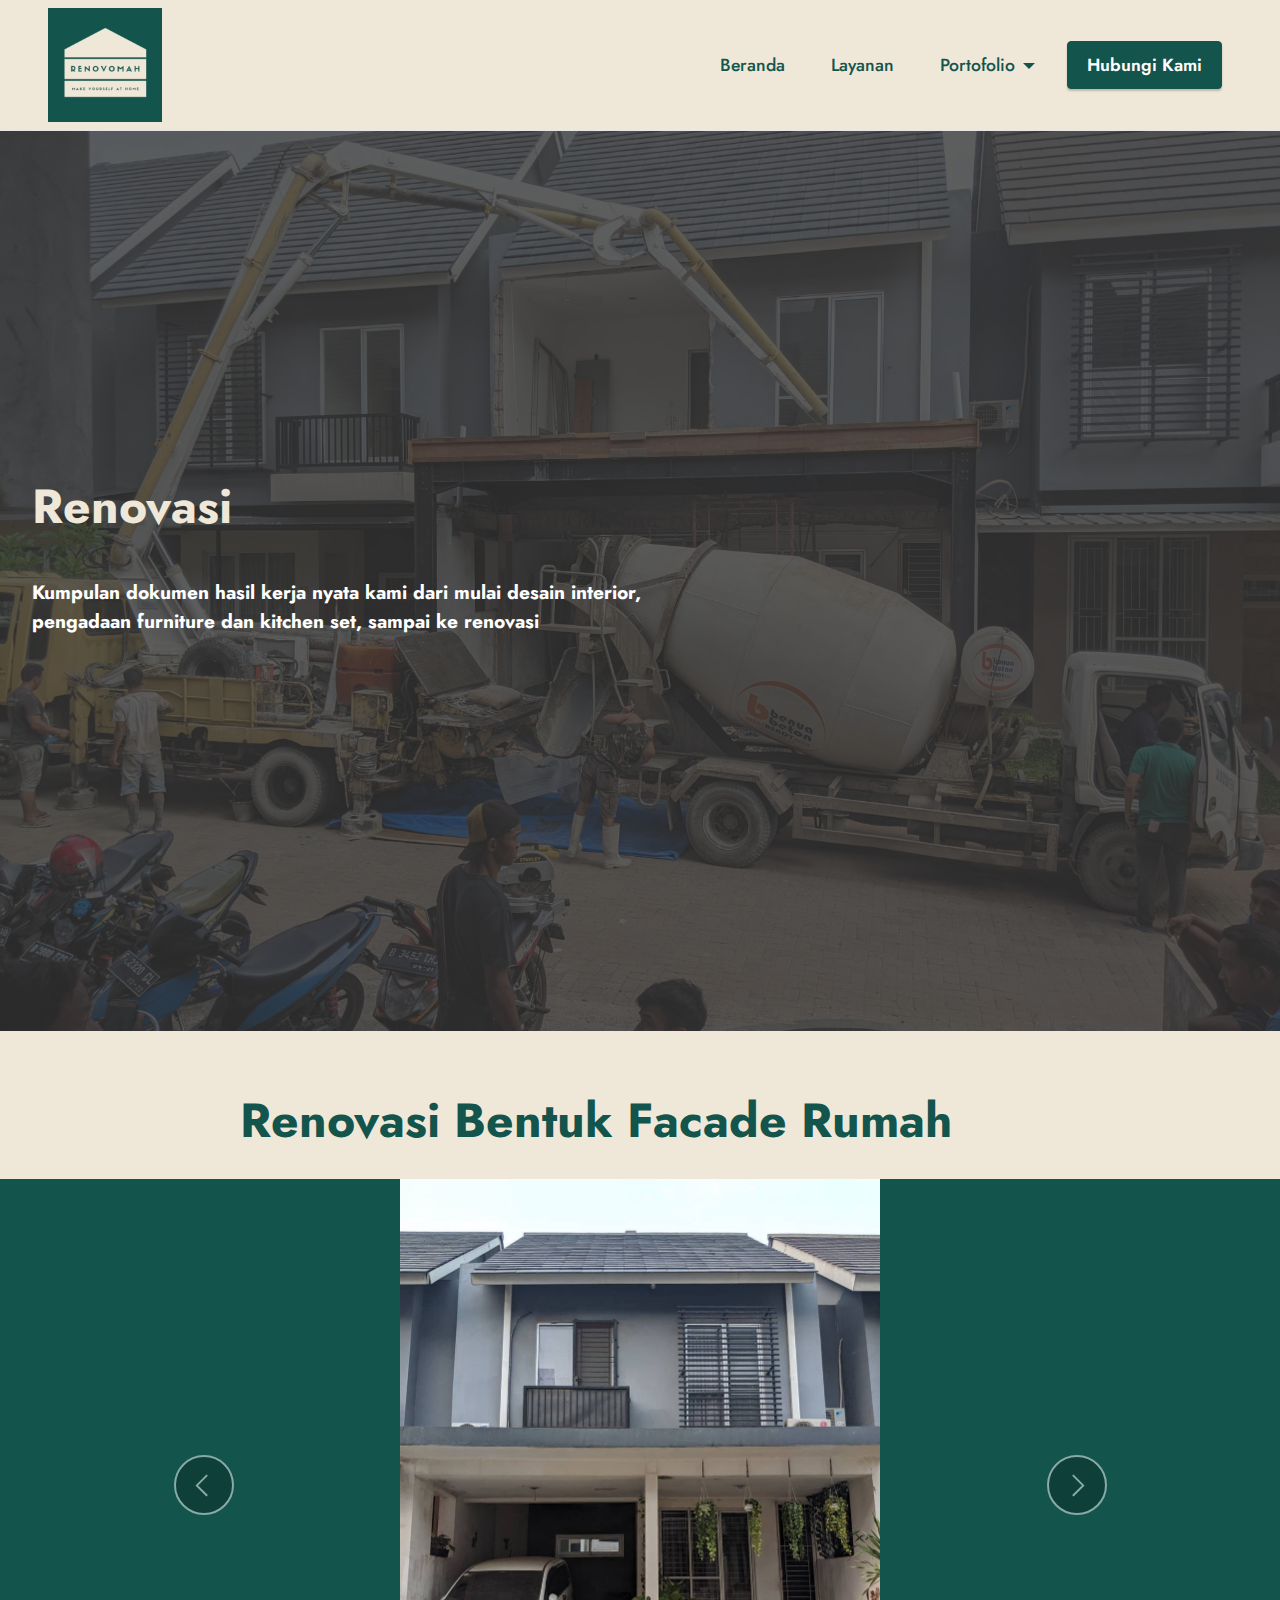
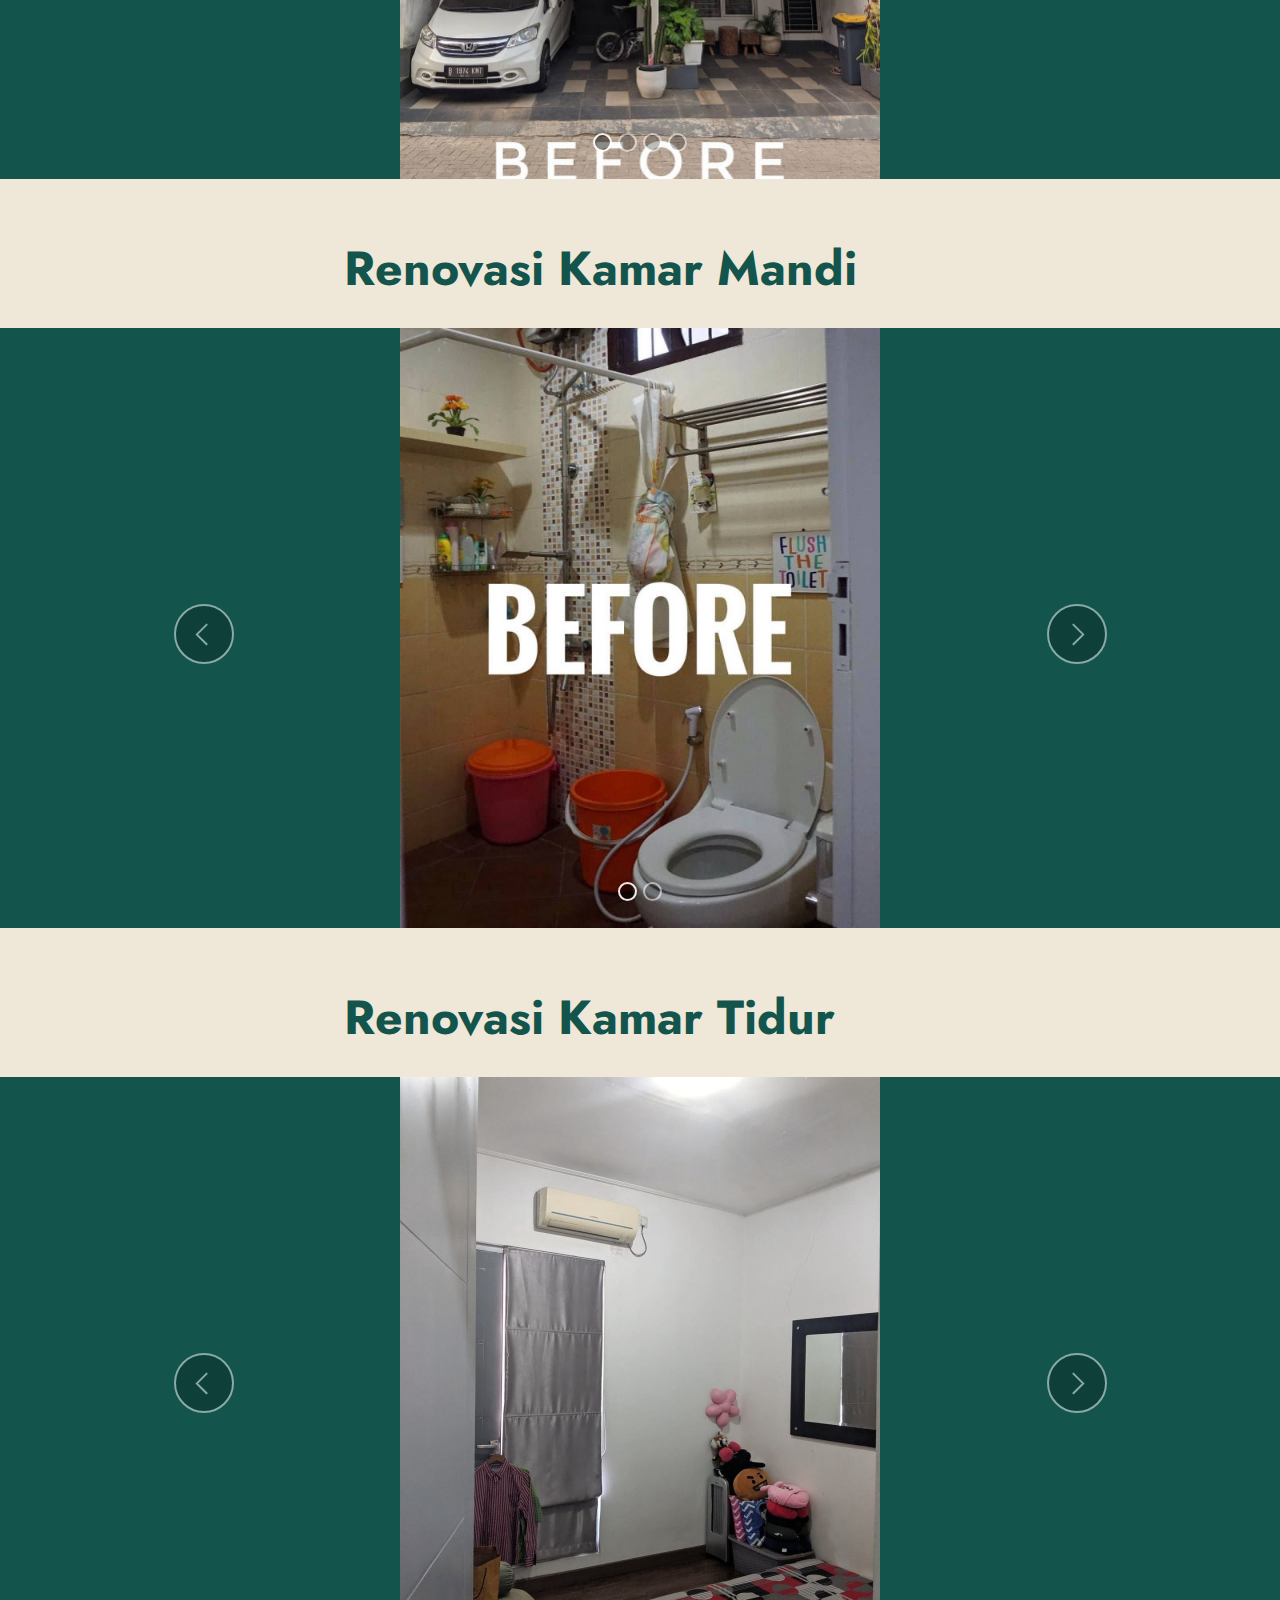
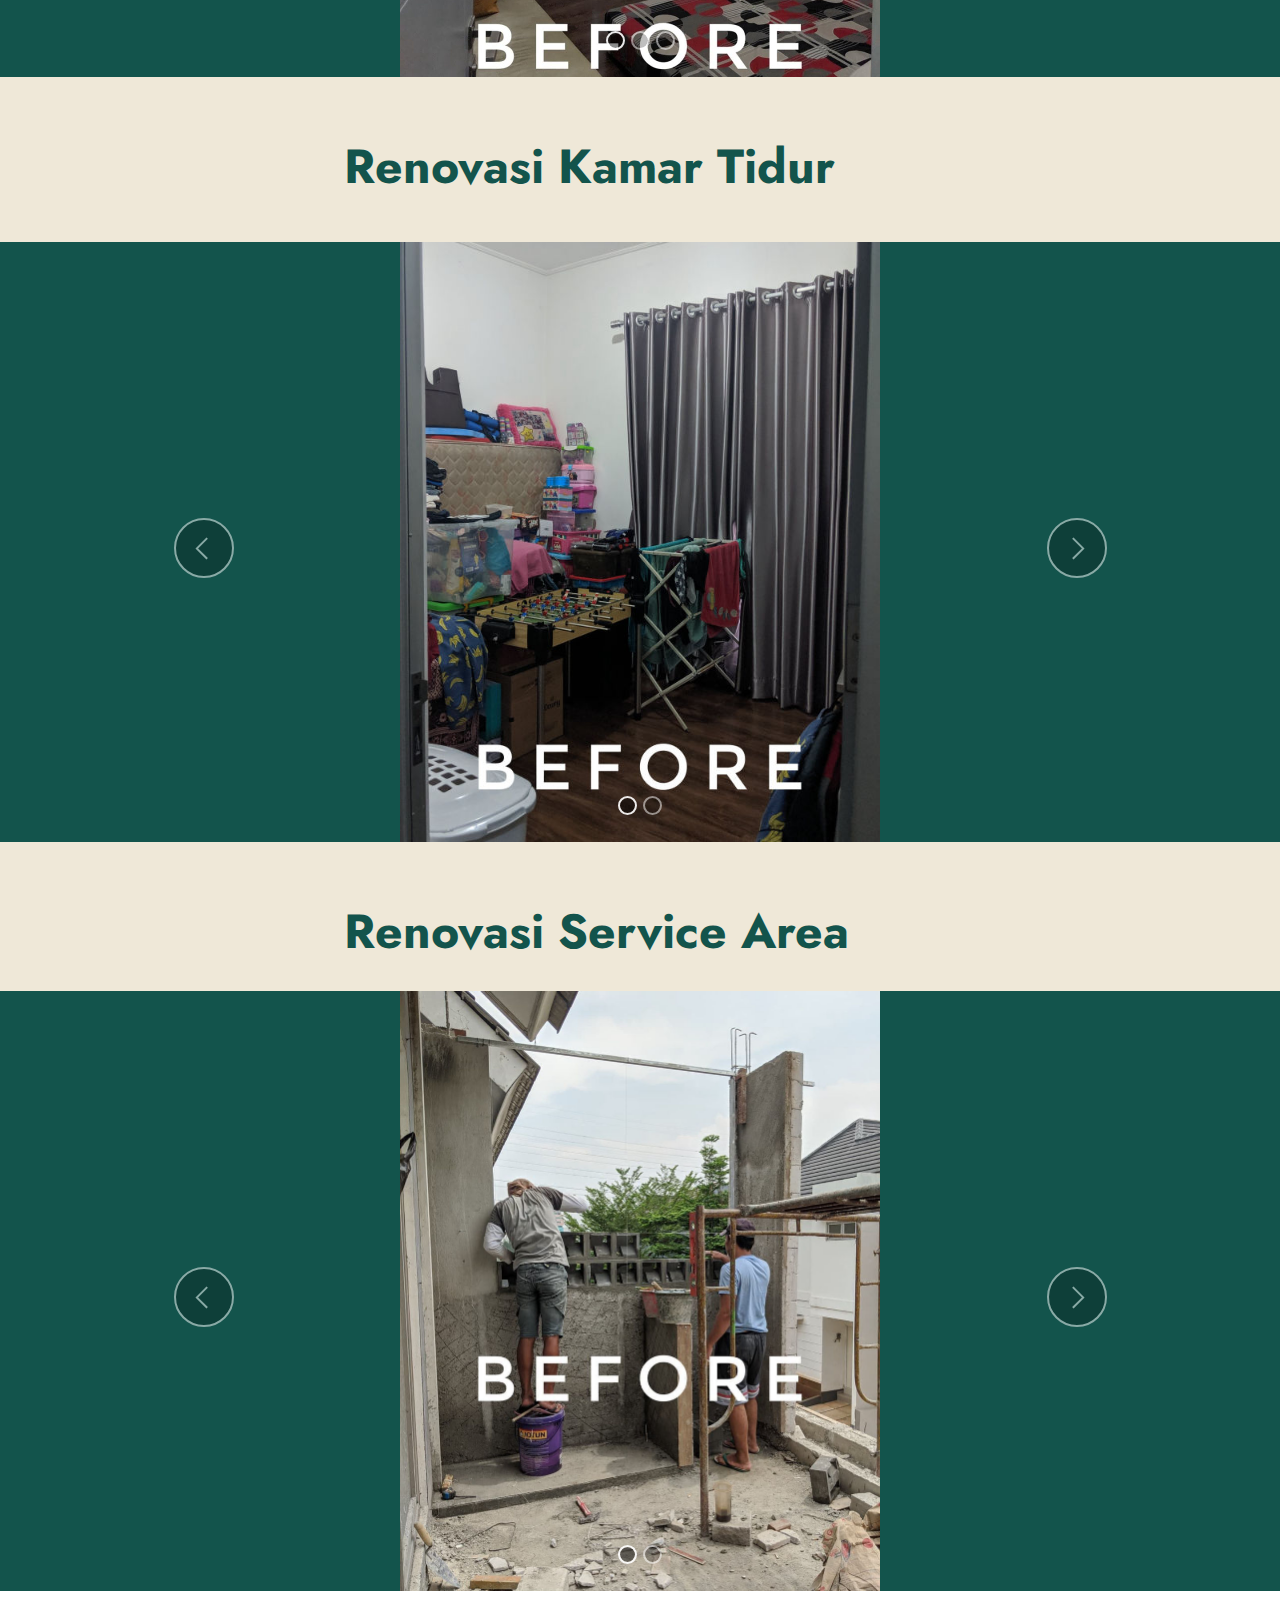
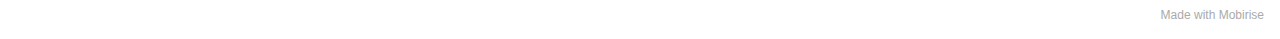
<file: Renovasi.html>
<!DOCTYPE html>
<html  >
<head>
  <!-- Site made with Mobirise Website Builder v5.3.10, https://mobirise.com -->
  <meta charset="UTF-8">
  <meta http-equiv="X-UA-Compatible" content="IE=edge">
  <meta name="generator" content="Mobirise v5.3.10, mobirise.com">
  <meta name="viewport" content="width=device-width, initial-scale=1, minimum-scale=1">
  <link rel="shortcut icon" href="assets/images/20210801-095647-214x214.png" type="image/x-icon">
  <meta name="description" content="">
  
  
  <title>Renovasi</title>
  <link rel="stylesheet" href="assets/web/assets/mobirise-icons2/mobirise2.css">
  <link rel="stylesheet" href="assets/tether/tether.min.css">
  <link rel="stylesheet" href="assets/bootstrap/css/bootstrap.min.css">
  <link rel="stylesheet" href="assets/bootstrap/css/bootstrap-grid.min.css">
  <link rel="stylesheet" href="assets/bootstrap/css/bootstrap-reboot.min.css">
  <link rel="stylesheet" href="assets/dropdown/css/style.css">
  <link rel="stylesheet" href="assets/socicon/css/styles.css">
  <link rel="stylesheet" href="assets/theme/css/style.css">
  <link rel="preload" href="https://fonts.googleapis.com/css?family=Jost:100,200,300,400,500,600,700,800,900,100i,200i,300i,400i,500i,600i,700i,800i,900i&display=swap" as="style" onload="this.onload=null;this.rel='stylesheet'">
  <noscript><link rel="stylesheet" href="https://fonts.googleapis.com/css?family=Jost:100,200,300,400,500,600,700,800,900,100i,200i,300i,400i,500i,600i,700i,800i,900i&display=swap"></noscript>
  <link rel="preload" as="style" href="assets/mobirise/css/mbr-additional.css"><link rel="stylesheet" href="assets/mobirise/css/mbr-additional.css" type="text/css">
  
  
  
  
</head>
<body>
  
  <section class="menu cid-sFzBFxJVTm" once="menu" id="menu1-2o">
    
    <nav class="navbar navbar-dropdown navbar-expand-lg">
        <div class="container-fluid">
            <div class="navbar-brand">
                <span class="navbar-logo">
                    <a href="index.html">
                        <img src="assets/images/20210801-095647-214x214.png" alt="Mobirise" style="height: 7.1rem;">
                    </a>
                </span>
                
            </div>
            <button class="navbar-toggler" type="button" data-toggle="collapse" data-target="#navbarSupportedContent" aria-controls="navbarNavAltMarkup" aria-expanded="false" aria-label="Toggle navigation">
                <div class="hamburger">
                    <span></span>
                    <span></span>
                    <span></span>
                    <span></span>
                </div>
            </button>
            <div class="collapse navbar-collapse" id="navbarSupportedContent">
                <ul class="navbar-nav nav-dropdown" data-app-modern-menu="true"><li class="nav-item"><a class="nav-link link text-primary display-4" href="index.html">Beranda</a></li><li class="nav-item"><a class="nav-link link text-primary display-4" href="Layanan.html">Layanan</a></li><li class="nav-item dropdown"><a class="nav-link link dropdown-toggle text-primary display-4" href="#" data-toggle="dropdown-submenu" aria-expanded="false">Portofolio</a><div class="dropdown-menu"><a class="dropdown-item text-primary display-4" href="Desain Interior.html">Desain Interior</a><a class="dropdown-item text-primary display-4" href="Furniture.html" aria-expanded="false">Furniture</a><a class="dropdown-item text-primary display-4" href="Renovasi.html" aria-expanded="false">Renovasi</a></div></li></ul>
                
                <div class="navbar-buttons mbr-section-btn"><a class="btn btn-primary display-4" href="https://wa.me/6287765062888">Hubungi Kami</a></div>
            </div>
        </div>
    </nav>

</section>

<section class="header4 cid-sFzBFx8N3b mbr-fullscreen" id="header4-2m">

    
    <div class="mbr-overlay"></div>
    <div class="container-fluid">
        <div class="row">
            <div class="content-wrap">
                <h1 class="mbr-section-title mbr-fonts-style mbr-white mb-3 display-2">
                    <strong>Renovasi</strong></h1>
                
                <p class="mbr-fonts-style mbr-text mbr-white mb-3 display-7">
                    <br><strong>Kumpulan dokumen hasil kerja nyata kami dari mulai&nbsp;</strong><strong>desain interior,&nbsp;</strong><br><strong>pengadaan furniture dan kitchen set, sampai ke renovasi<br></strong><strong><br></strong></p>

                
            </div>
        </div>
    </div>
</section>

<section class="content5 cid-sFzBFxqDhR" id="content5-2n">
    
    <div class="container-fluid">
        <div class="row justify-content-center">
            <div class="col-md-12 col-lg-8">
                <h3 class="mbr-section-title mbr-fonts-style mb-4 display-2">
                    <strong>Renovasi Bentuk Facade Rumah</strong></h3>
                
                <p class="mbr-text mbr-fonts-style display-7"></p>
            </div>
        </div>
    </div>
</section>

<section class="slider2 cid-sFzBFyltbK" id="slider2-2p">
    

    
    <div class="container">
        <div class="row justify-content-center">
            <div class="col-12 col-md-11">
                <div class="carousel slide carousel-fade" id="sFB9Mv353n" data-interval="5000">
                    
                    <ol class="carousel-indicators">
                        <li data-slide-to="0" class="active" data-target="#sFB9Mv353n"></li>
                        <li data-slide-to="1" data-target="#sFB9Mv353n"></li>
                        <li data-slide-to="2" data-target="#sFB9Mv353n"></li><li data-slide-to="3" data-target="#sFB9Mv353n"></li>
                    </ol>
                    <div class="carousel-inner">
                        <div class="carousel-item slider-image item active">
                            <div class="item-wrapper">
                                <img class="d-block w-100" src="assets/images/181621087-293374299043823-3646912497855641258-n-961x1201.jpg">
                                
                            </div>
                        </div>
                        <div class="carousel-item slider-image item">
                            <div class="item-wrapper">
                                <img class="d-block w-100" src="assets/images/181139777-326709338809561-7615302427937680340-n-960x1200.jpg">
                                
                            </div>
                        </div>
                        <div class="carousel-item slider-image item">
                            <div class="item-wrapper">
                                <img class="d-block w-100" src="assets/images/img-20191204-80630-961x1281.jpeg">
                                
                            </div>
                        </div><div class="carousel-item slider-image item">
                            <div class="item-wrapper">
                                <img class="d-block w-100" src="assets/images/181714464-954906638611451-5345233952541473995-n-600x750.jpg">
                                
                            </div>
                        </div>
                    </div>
                    <a class="carousel-control carousel-control-prev" role="button" data-slide="prev" href="#sFB9Mv353n">
                        <span class="mobi-mbri mobi-mbri-arrow-prev" aria-hidden="true"></span>
                        <span class="sr-only">Previous</span>
                    </a>
                    <a class="carousel-control carousel-control-next" role="button" data-slide="next" href="#sFB9Mv353n">
                        <span class="mobi-mbri mobi-mbri-arrow-next" aria-hidden="true"></span>
                        <span class="sr-only">Next</span>
                    </a>
                </div>
            </div>
        </div>
    </div>
</section>

<section class="content5 cid-sFzBFyU5ut" id="content5-2q">
    
    <div class="container-fluid">
        <div class="row justify-content-center">
            <div class="col-md-12 col-lg-6">
                <h3 class="mbr-section-title mbr-fonts-style mb-4 display-2">
                    <strong>Renovasi Kamar Mandi</strong></h3>
                
                <p class="mbr-text mbr-fonts-style display-7"></p>
            </div>
        </div>
    </div>
</section>

<section class="slider2 cid-sFzBFzgdjd" id="slider2-2r">
    

    
    <div class="container">
        <div class="row justify-content-center">
            <div class="col-12 col-md-11">
                <div class="carousel slide carousel-fade" id="sFB9MvBapE" data-interval="5000">
                    
                    <ol class="carousel-indicators">
                        <li data-slide-to="0" class="active" data-target="#sFB9MvBapE"></li>
                        <li data-slide-to="1" data-target="#sFB9MvBapE"></li>
                        
                    </ol>
                    <div class="carousel-inner">
                        
                        
                        <div class="carousel-item slider-image item active">
                            <div class="item-wrapper">
                                <img class="d-block w-100" src="assets/images/139442129-3435709533320955-1941200534526807172-n-600x750.jpg">
                                
                            </div>
                        </div><div class="carousel-item slider-image item">
                            <div class="item-wrapper">
                                <img class="d-block w-100" src="assets/images/139777357-163811448531147-4082268793881186798-n-600x750.jpg">
                                
                            </div>
                        </div>
                    </div>
                    <a class="carousel-control carousel-control-prev" role="button" data-slide="prev" href="#sFB9MvBapE">
                        <span class="mobi-mbri mobi-mbri-arrow-prev" aria-hidden="true"></span>
                        <span class="sr-only">Previous</span>
                    </a>
                    <a class="carousel-control carousel-control-next" role="button" data-slide="next" href="#sFB9MvBapE">
                        <span class="mobi-mbri mobi-mbri-arrow-next" aria-hidden="true"></span>
                        <span class="sr-only">Next</span>
                    </a>
                </div>
            </div>
        </div>
    </div>
</section>

<section class="content5 cid-sFzBFzUkv0" id="content5-2s">
    
    <div class="container-fluid">
        <div class="row justify-content-center">
            <div class="col-md-12 col-lg-6">
                <h3 class="mbr-section-title mbr-fonts-style mb-4 display-2">
                    <strong>Renovasi Kamar Tidur</strong></h3>
                
                <p class="mbr-text mbr-fonts-style display-7"></p>
            </div>
        </div>
    </div>
</section>

<section class="slider2 cid-sFzBFAhUxg" id="slider2-2t">
    

    
    <div class="container">
        <div class="row justify-content-center">
            <div class="col-12 col-md-11">
                <div class="carousel slide carousel-fade" id="sFB9Mw334f" data-interval="5000">
                    
                    <ol class="carousel-indicators">
                        <li data-slide-to="0" class="active" data-target="#sFB9Mw334f"></li>
                        <li data-slide-to="1" data-target="#sFB9Mw334f"></li><li data-slide-to="2" data-target="#sFB9Mw334f"></li>
                        
                    </ol>
                    <div class="carousel-inner">
                        
                        <div class="carousel-item slider-image item active">
                            <div class="item-wrapper">
                                <img class="d-block w-100" src="assets/images/180891102-309302007223233-9028564229347119497-n-960x1200.jpg" data-slide-to="0">
                                
                            </div>
                        </div><div class="carousel-item slider-image item">
                            <div class="item-wrapper">
                                <img class="d-block w-100" src="assets/images/178744092-202210365045604-6633169137933681745-n-960x1200.jpg" data-slide-to="1">
                                
                            </div>
                        </div>
                        <div class="carousel-item slider-image item">
                            <div class="item-wrapper">
                                <img class="d-block w-100" src="assets/images/img-20200306-185304-1-800x1067.jpg">
                                
                            </div>
                        </div>
                    </div>
                    <a class="carousel-control carousel-control-prev" role="button" data-slide="prev" href="#sFB9Mw334f">
                        <span class="mobi-mbri mobi-mbri-arrow-prev" aria-hidden="true"></span>
                        <span class="sr-only">Previous</span>
                    </a>
                    <a class="carousel-control carousel-control-next" role="button" data-slide="next" href="#sFB9Mw334f">
                        <span class="mobi-mbri mobi-mbri-arrow-next" aria-hidden="true"></span>
                        <span class="sr-only">Next</span>
                    </a>
                </div>
            </div>
        </div>
    </div>
</section>

<section class="content5 cid-sFzBFANElC" id="content5-2u">
    
    <div class="container-fluid">
        <div class="row justify-content-center">
            <div class="col-md-12 col-lg-6">
                <h3 class="mbr-section-title mbr-fonts-style mb-4 display-2"><strong>Renovasi Kamar Tidur</strong></h3>
                
                <p class="mbr-text mbr-fonts-style display-7"></p>
            </div>
        </div>
    </div>
</section>

<section class="slider2 cid-sFzBFBcZHW" id="slider2-2v">
    

    
    <div class="container">
        <div class="row justify-content-center">
            <div class="col-12 col-md-11">
                <div class="carousel slide carousel-fade" id="sFB9MwyzYl" data-interval="5000">
                    
                    <ol class="carousel-indicators">
                        <li data-slide-to="0" class="active" data-target="#sFB9MwyzYl"></li>
                        <li data-slide-to="1" data-target="#sFB9MwyzYl"></li>
                        
                    </ol>
                    <div class="carousel-inner">
                        
                        
                        <div class="carousel-item slider-image item active">
                            <div class="item-wrapper">
                                <img class="d-block w-100" src="assets/images/mvimg-20191024-172712-1-600x750.jpg">
                                
                            </div>
                        </div><div class="carousel-item slider-image item">
                            <div class="item-wrapper">
                                <img class="d-block w-100" src="assets/images/20210321174310-0-01-01-01-1-600x750.jpg">
                                
                            </div>
                        </div>
                    </div>
                    <a class="carousel-control carousel-control-prev" role="button" data-slide="prev" href="#sFB9MwyzYl">
                        <span class="mobi-mbri mobi-mbri-arrow-prev" aria-hidden="true"></span>
                        <span class="sr-only">Previous</span>
                    </a>
                    <a class="carousel-control carousel-control-next" role="button" data-slide="next" href="#sFB9MwyzYl">
                        <span class="mobi-mbri mobi-mbri-arrow-next" aria-hidden="true"></span>
                        <span class="sr-only">Next</span>
                    </a>
                </div>
            </div>
        </div>
    </div>
</section>

<section class="content5 cid-sFzBFBKPqZ" id="content5-2w">
    
    <div class="container-fluid">
        <div class="row justify-content-center">
            <div class="col-md-12 col-lg-6">
                <h3 class="mbr-section-title mbr-fonts-style mb-4 display-2">
                    <strong>Renovasi Service Area</strong></h3>
                
                <p class="mbr-text mbr-fonts-style display-7"></p>
            </div>
        </div>
    </div>
</section>

<section class="slider2 cid-sFzBFC4yto" id="slider2-2x">
    

    
    <div class="container">
        <div class="row justify-content-center">
            <div class="col-12 col-md-11">
                <div class="carousel slide carousel-fade" id="sFB9Mx2tpg" data-interval="5000">
                    
                    <ol class="carousel-indicators">
                        <li data-slide-to="0" class="active" data-target="#sFB9Mx2tpg"></li>
                        <li data-slide-to="1" data-target="#sFB9Mx2tpg"></li>
                        
                    </ol>
                    <div class="carousel-inner">
                        <div class="carousel-item slider-image item active">
                            <div class="item-wrapper">
                                <img class="d-block w-100" src="assets/images/225714207-1448280192196638-4835944824001757867-n-961x1201.jpg">
                                
                            </div>
                        </div>
                        <div class="carousel-item slider-image item">
                            <div class="item-wrapper">
                                <img class="d-block w-100" src="assets/images/227437660-955693464976560-4435097164157557297-n-960x1200.jpg">
                                
                            </div>
                        </div>
                        
                    </div>
                    <a class="carousel-control carousel-control-prev" role="button" data-slide="prev" href="#sFB9Mx2tpg">
                        <span class="mobi-mbri mobi-mbri-arrow-prev" aria-hidden="true"></span>
                        <span class="sr-only">Previous</span>
                    </a>
                    <a class="carousel-control carousel-control-next" role="button" data-slide="next" href="#sFB9Mx2tpg">
                        <span class="mobi-mbri mobi-mbri-arrow-next" aria-hidden="true"></span>
                        <span class="sr-only">Next</span>
                    </a>
                </div>
            </div>
        </div>
    </div>
</section><section style="background-color: #fff; font-family: -apple-system, BlinkMacSystemFont, 'Segoe UI', 'Roboto', 'Helvetica Neue', Arial, sans-serif; color:#aaa; font-size:12px; padding: 0; align-items: center; display: flex;"><a href="https://mobirise.site/g" style="flex: 1 1; height: 3rem; padding-left: 1rem;"></a><p style="flex: 0 0 auto; margin:0; padding-right:1rem;">Made with <a href="https://mobirise.site/a" style="color:#aaa;">Mobirise</a></p></section><script src="assets/web/assets/jquery/jquery.min.js"></script>  <script src="assets/popper/popper.min.js"></script>  <script src="assets/tether/tether.min.js"></script>  <script src="assets/bootstrap/js/bootstrap.min.js"></script>  <script src="assets/smoothscroll/smooth-scroll.js"></script>  <script src="assets/dropdown/js/nav-dropdown.js"></script>  <script src="assets/dropdown/js/navbar-dropdown.js"></script>  <script src="assets/touchswipe/jquery.touch-swipe.min.js"></script>  <script src="assets/theme/js/script.js"></script>  
  
  
</body>
</html>
</file>
<file: assets/web/assets/mobirise-icons2/mobirise2.css>
@font-face {
  font-family: 'Moririse2';
  font-display: swap;
  src:  url('mobirise2.eot?f2bix4');
  src:  url('mobirise2.eot?f2bix4#iefix') format('embedded-opentype'),
    url('mobirise2.ttf?f2bix4') format('truetype'),
    url('mobirise2.woff?f2bix4') format('woff'),
    url('mobirise2.svg?f2bix4#mobirise2') format('svg');
  font-weight: normal;
  font-style: normal;
}

[class^="mobi-"], [class*=" mobi-"] {
  /* use !important to prevent issues with browser extensions that change fonts */
  font-family: 'Moririse2' !important;
  speak: none;
  font-style: normal;
  font-weight: normal;
  font-variant: normal;
  text-transform: none;
  line-height: 1;

  /* Better Font Rendering =========== */
  -webkit-font-smoothing: antialiased;
  -moz-osx-font-smoothing: grayscale;
}

.mobi-mbri-add-submenu:before {
  content: "\e900";
}
.mobi-mbri-alert:before {
  content: "\e901";
}
.mobi-mbri-align-center:before {
  content: "\e902";
}
.mobi-mbri-align-justify:before {
  content: "\e903";
}
.mobi-mbri-align-left:before {
  content: "\e904";
}
.mobi-mbri-align-right:before {
  content: "\e905";
}
.mobi-mbri-android:before {
  content: "\e906";
}
.mobi-mbri-apple:before {
  content: "\e907";
}
.mobi-mbri-arrow-down:before {
  content: "\e908";
}
.mobi-mbri-arrow-next:before {
  content: "\e909";
}
.mobi-mbri-arrow-prev:before {
  content: "\e90a";
}
.mobi-mbri-arrow-up:before {
  content: "\e90b";
}
.mobi-mbri-bold:before {
  content: "\e90c";
}
.mobi-mbri-bookmark:before {
  content: "\e90d";
}
.mobi-mbri-bootstrap:before {
  content: "\e90e";
}
.mobi-mbri-briefcase:before {
  content: "\e90f";
}
.mobi-mbri-browse:before {
  content: "\e910";
}
.mobi-mbri-bulleted-list:before {
  content: "\e911";
}
.mobi-mbri-calendar:before {
  content: "\e912";
}
.mobi-mbri-camera:before {
  content: "\e913";
}
.mobi-mbri-cart-add:before {
  content: "\e914";
}
.mobi-mbri-cart-full:before {
  content: "\e915";
}
.mobi-mbri-cash:before {
  content: "\e916";
}
.mobi-mbri-change-style:before {
  content: "\e917";
}
.mobi-mbri-chat:before {
  content: "\e918";
}
.mobi-mbri-clock:before {
  content: "\e919";
}
.mobi-mbri-close:before {
  content: "\e91a";
}
.mobi-mbri-cloud:before {
  content: "\e91b";
}
.mobi-mbri-code:before {
  content: "\e91c";
}
.mobi-mbri-contact-form:before {
  content: "\e91d";
}
.mobi-mbri-credit-card:before {
  content: "\e91e";
}
.mobi-mbri-cursor-click:before {
  content: "\e91f";
}
.mobi-mbri-cust-feedback:before {
  content: "\e920";
}
.mobi-mbri-database:before {
  content: "\e921";
}
.mobi-mbri-delivery:before {
  content: "\e922";
}
.mobi-mbri-desktop:before {
  content: "\e923";
}
.mobi-mbri-devices:before {
  content: "\e924";
}
.mobi-mbri-down:before {
  content: "\e925";
}
.mobi-mbri-download-2:before {
  content: "\e926";
}
.mobi-mbri-download:before {
  content: "\e927";
}
.mobi-mbri-drag-n-drop-2:before {
  content: "\e928";
}
.mobi-mbri-drag-n-drop:before {
  content: "\e929";
}
.mobi-mbri-edit-2:before {
  content: "\e92a";
}
.mobi-mbri-edit:before {
  content: "\e92b";
}
.mobi-mbri-error:before {
  content: "\e92c";
}
.mobi-mbri-extension:before {
  content: "\e92d";
}
.mobi-mbri-features:before {
  content: "\e92e";
}
.mobi-mbri-file:before {
  content: "\e92f";
}
.mobi-mbri-flag:before {
  content: "\e930";
}
.mobi-mbri-folder:before {
  content: "\e931";
}
.mobi-mbri-gift:before {
  content: "\e932";
}
.mobi-mbri-github:before {
  content: "\e933";
}
.mobi-mbri-globe-2:before {
  content: "\e934";
}
.mobi-mbri-globe:before {
  content: "\e935";
}
.mobi-mbri-growing-chart:before {
  content: "\e936";
}
.mobi-mbri-hearth:before {
  content: "\e937";
}
.mobi-mbri-help:before {
  content: "\e938";
}
.mobi-mbri-home:before {
  content: "\e939";
}
.mobi-mbri-hot-cup:before {
  content: "\e93a";
}
.mobi-mbri-idea:before {
  content: "\e93b";
}
.mobi-mbri-image-gallery:before {
  content: "\e93c";
}
.mobi-mbri-image-slider:before {
  content: "\e93d";
}
.mobi-mbri-info:before {
  content: "\e93e";
}
.mobi-mbri-italic:before {
  content: "\e93f";
}
.mobi-mbri-key:before {
  content: "\e940";
}
.mobi-mbri-laptop:before {
  content: "\e941";
}
.mobi-mbri-layers:before {
  content: "\e942";
}
.mobi-mbri-left-right:before {
  content: "\e943";
}
.mobi-mbri-left:before {
  content: "\e944";
}
.mobi-mbri-letter:before {
  content: "\e945";
}
.mobi-mbri-like:before {
  content: "\e946";
}
.mobi-mbri-link:before {
  content: "\e947";
}
.mobi-mbri-lock:before {
  content: "\e948";
}
.mobi-mbri-login:before {
  content: "\e949";
}
.mobi-mbri-logout:before {
  content: "\e94a";
}
.mobi-mbri-magic-stick:before {
  content: "\e94b";
}
.mobi-mbri-map-pin:before {
  content: "\e94c";
}
.mobi-mbri-menu:before {
  content: "\e94d";
}
.mobi-mbri-mobile-2:before {
  content: "\e94e";
}
.mobi-mbri-mobile-horizontal:before {
  content: "\e94f";
}
.mobi-mbri-mobile:before {
  content: "\e950";
}
.mobi-mbri-mobirise:before {
  content: "\e951";
}
.mobi-mbri-more-horizontal:before {
  content: "\e952";
}
.mobi-mbri-more-vertical:before {
  content: "\e953";
}
.mobi-mbri-music:before {
  content: "\e954";
}
.mobi-mbri-new-file:before {
  content: "\e955";
}
.mobi-mbri-numbered-list:before {
  content: "\e956";
}
.mobi-mbri-opened-folder:before {
  content: "\e957";
}
.mobi-mbri-pages:before {
  content: "\e958";
}
.mobi-mbri-paper-plane:before {
  content: "\e959";
}
.mobi-mbri-paperclip:before {
  content: "\e95a";
}
.mobi-mbri-phone:before {
  content: "\e95b";
}
.mobi-mbri-photo:before {
  content: "\e95c";
}
.mobi-mbri-photos:before {
  content: "\e95d";
}
.mobi-mbri-pin:before {
  content: "\e95e";
}
.mobi-mbri-play:before {
  content: "\e95f";
}
.mobi-mbri-plus:before {
  content: "\e960";
}
.mobi-mbri-preview:before {
  content: "\e961";
}
.mobi-mbri-print:before {
  content: "\e962";
}
.mobi-mbri-protect:before {
  content: "\e963";
}
.mobi-mbri-question:before {
  content: "\e964";
}
.mobi-mbri-quote-left:before {
  content: "\e965";
}
.mobi-mbri-quote-right:before {
  content: "\e966";
}
.mobi-mbri-redo:before {
  content: "\e967";
}
.mobi-mbri-refresh:before {
  content: "\e968";
}
.mobi-mbri-responsive-2:before {
  content: "\e969";
}
.mobi-mbri-responsive:before {
  content: "\e96a";
}
.mobi-mbri-right:before {
  content: "\e96b";
}
.mobi-mbri-rocket:before {
  content: "\e96c";
}
.mobi-mbri-sad-face:before {
  content: "\e96d";
}
.mobi-mbri-sale:before {
  content: "\e96e";
}
.mobi-mbri-save:before {
  content: "\e96f";
}
.mobi-mbri-search:before {
  content: "\e970";
}
.mobi-mbri-setting-2:before {
  content: "\e971";
}
.mobi-mbri-setting-3:before {
  content: "\e972";
}
.mobi-mbri-setting:before {
  content: "\e973";
}
.mobi-mbri-share:before {
  content: "\e974";
}
.mobi-mbri-shopping-bag:before {
  content: "\e975";
}
.mobi-mbri-shopping-basket:before {
  content: "\e976";
}
.mobi-mbri-shopping-cart:before {
  content: "\e977";
}
.mobi-mbri-sites:before {
  content: "\e978";
}
.mobi-mbri-smile-face:before {
  content: "\e979";
}
.mobi-mbri-speed:before {
  content: "\e97a";
}
.mobi-mbri-star:before {
  content: "\e97b";
}
.mobi-mbri-success:before {
  content: "\e97c";
}
.mobi-mbri-sun:before {
  content: "\e97d";
}
.mobi-mbri-sun2:before {
  content: "\e97e";
}
.mobi-mbri-tablet-vertical:before {
  content: "\e97f";
}
.mobi-mbri-tablet:before {
  content: "\e980";
}
.mobi-mbri-target:before {
  content: "\e981";
}
.mobi-mbri-timer:before {
  content: "\e982";
}
.mobi-mbri-to-ftp:before {
  content: "\e983";
}
.mobi-mbri-to-local-drive:before {
  content: "\e984";
}
.mobi-mbri-touch-swipe:before {
  content: "\e985";
}
.mobi-mbri-touch:before {
  content: "\e986";
}
.mobi-mbri-trash:before {
  content: "\e987";
}
.mobi-mbri-underline:before {
  content: "\e988";
}
.mobi-mbri-undo:before {
  content: "\e989";
}
.mobi-mbri-unlink:before {
  content: "\e98a";
}
.mobi-mbri-unlock:before {
  content: "\e98b";
}
.mobi-mbri-up-down:before {
  content: "\e98c";
}
.mobi-mbri-up:before {
  content: "\e98d";
}
.mobi-mbri-update:before {
  content: "\e98e";
}
.mobi-mbri-upload-2:before {
  content: "\e98f";
}
.mobi-mbri-upload:before {
  content: "\e990";
}
.mobi-mbri-user-2:before {
  content: "\e991";
}
.mobi-mbri-user:before {
  content: "\e992";
}
.mobi-mbri-users:before {
  content: "\e993";
}
.mobi-mbri-video-play:before {
  content: "\e994";
}
.mobi-mbri-video:before {
  content: "\e995";
}
.mobi-mbri-watch:before {
  content: "\e996";
}
.mobi-mbri-website-theme-2:before {
  content: "\e997";
}
.mobi-mbri-website-theme:before {
  content: "\e998";
}
.mobi-mbri-wifi:before {
  content: "\e999";
}
.mobi-mbri-windows:before {
  content: "\e99a";
}
.mobi-mbri-zoom-in:before {
  content: "\e99b";
}
.mobi-mbri-zoom-out:before {
  content: "\e99c";
}
</file>
<file: assets/dropdown/css/style.css>
.navbar-dropdown {
  left: 0;
  padding: 0;
  position: absolute;
  right: 0;
  top: 0;
  transition: all 0.45s ease;
  z-index: 1030;
  background: #282828; }
  .navbar-dropdown .navbar-logo {
    margin-right: 0.8rem;
    transition: margin 0.3s ease-in-out;
    vertical-align: middle; }
    .navbar-dropdown .navbar-logo img {
      height: 3.125rem;
      transition: all 0.3s ease-in-out; }
    .navbar-dropdown .navbar-logo.mbr-iconfont {
      font-size: 3.125rem;
      line-height: 3.125rem; }
  .navbar-dropdown .navbar-caption {
    font-weight: 700;
    white-space: normal;
    vertical-align: -4px;
    line-height: 3.125rem !important; }
    .navbar-dropdown .navbar-caption, .navbar-dropdown .navbar-caption:hover {
      color: inherit;
      text-decoration: none; }
  .navbar-dropdown .mbr-iconfont + .navbar-caption {
    vertical-align: -1px; }
  .navbar-dropdown.navbar-fixed-top {
    position: fixed; }
  .navbar-dropdown .navbar-brand span {
    vertical-align: -4px; }
  .navbar-dropdown.bg-color.transparent {
    background: none; }
  .navbar-dropdown.navbar-short .navbar-brand {
    padding: 0.625rem 0; }
    .navbar-dropdown.navbar-short .navbar-brand span {
      vertical-align: -1px; }
  .navbar-dropdown.navbar-short .navbar-caption {
    line-height: 2.375rem !important;
    vertical-align: -2px; }
  .navbar-dropdown.navbar-short .navbar-logo {
    margin-right: 0.5rem; }
    .navbar-dropdown.navbar-short .navbar-logo img {
      height: 2.375rem; }
    .navbar-dropdown.navbar-short .navbar-logo.mbr-iconfont {
      font-size: 2.375rem;
      line-height: 2.375rem; }
  .navbar-dropdown.navbar-short .mbr-table-cell {
    height: 3.625rem; }
  .navbar-dropdown .navbar-close {
    left: 0.6875rem;
    position: fixed;
    top: 0.75rem;
    z-index: 1000; }
  .navbar-dropdown .hamburger-icon {
    content: "";
    display: inline-block;
    vertical-align: middle;
    width: 16px;
    -webkit-box-shadow: 0 -6px 0 1px #282828,0 0 0 1px #282828,0 6px 0 1px #282828;
    -moz-box-shadow: 0 -6px 0 1px #282828,0 0 0 1px #282828,0 6px 0 1px #282828;
    box-shadow: 0 -6px 0 1px #282828,0 0 0 1px #282828,0 6px 0 1px #282828; }

.dropdown-menu .dropdown-toggle[data-toggle="dropdown-submenu"]::after {
  border-bottom: 0.35em solid transparent;
  border-left: 0.35em solid;
  border-right: 0;
  border-top: 0.35em solid transparent;
  margin-left: 0.3rem; }

.dropdown-menu .dropdown-item:focus {
  outline: 0; }

.nav-dropdown {
  font-size: 0.75rem;
  font-weight: 500;
  height: auto !important; }
  .nav-dropdown .nav-btn {
    padding-left: 1rem; }
  .nav-dropdown .link {
    margin: .667em 1.667em;
    font-weight: 500;
    padding: 0;
    transition: color .2s ease-in-out; }
    .nav-dropdown .link.dropdown-toggle {
      margin-right: 2.583em; }
      .nav-dropdown .link.dropdown-toggle::after {
        margin-left: .25rem;
        border-top: 0.35em solid;
        border-right: 0.35em solid transparent;
        border-left: 0.35em solid transparent;
        border-bottom: 0; }
      .nav-dropdown .link.dropdown-toggle[aria-expanded="true"] {
        margin: 0;
        padding: 0.667em 3.263em  0.667em 1.667em; }
  .nav-dropdown .link::after,
  .nav-dropdown .dropdown-item::after {
    color: inherit; }
  .nav-dropdown .btn {
    font-size: 0.75rem;
    font-weight: 700;
    letter-spacing: 0;
    margin-bottom: 0;
    padding-left: 1.25rem;
    padding-right: 1.25rem; }
  .nav-dropdown .dropdown-menu {
    border-radius: 0;
    border: 0;
    left: 0;
    margin: 0;
    padding-bottom: 1.25rem;
    padding-top: 1.25rem;
    position: relative; }
  .nav-dropdown .dropdown-submenu {
    margin-left: 0.125rem;
    top: 0; }
  .nav-dropdown .dropdown-item {
    font-weight: 500;
    line-height: 2;
    padding: 0.3846em 4.615em 0.3846em 1.5385em;
    position: relative;
    transition: color .2s ease-in-out, background-color .2s ease-in-out; }
    .nav-dropdown .dropdown-item::after {
      margin-top: -0.3077em;
      position: absolute;
      right: 1.1538em;
      top: 50%; }
    .nav-dropdown .dropdown-item:focus, .nav-dropdown .dropdown-item:hover {
      background: none; }

@media (max-width: 767px) {
  .nav-dropdown.navbar-toggleable-sm {
    bottom: 0;
    display: none;
    left: 0;
    overflow-x: hidden;
    position: fixed;
    top: 0;
    transform: translateX(-100%);
    -ms-transform: translateX(-100%);
    -webkit-transform: translateX(-100%);
    width: 18.75rem;
    z-index: 999; } }
.nav-dropdown.navbar-toggleable-xl {
  bottom: 0;
  display: none;
  left: 0;
  overflow-x: hidden;
  position: fixed;
  top: 0;
  transform: translateX(-100%);
  -ms-transform: translateX(-100%);
  -webkit-transform: translateX(-100%);
  width: 18.75rem;
  z-index: 999; }

.nav-dropdown-sm {
  display: block !important;
  overflow-x: hidden;
  overflow: auto;
  padding-top: 3.875rem; }
  .nav-dropdown-sm::after {
    content: "";
    display: block;
    height: 3rem;
    width: 100%; }
  .nav-dropdown-sm.collapse.in ~ .navbar-close {
    display: block !important; }
  .nav-dropdown-sm.collapsing, .nav-dropdown-sm.collapse.in {
    transform: translateX(0);
    -ms-transform: translateX(0);
    -webkit-transform: translateX(0);
    transition: all 0.25s ease-out;
    -webkit-transition: all 0.25s ease-out;
    background: #282828; }
  .nav-dropdown-sm.collapsing[aria-expanded="false"] {
    transform: translateX(-100%);
    -ms-transform: translateX(-100%);
    -webkit-transform: translateX(-100%); }
  .nav-dropdown-sm .nav-item {
    display: block;
    margin-left: 0 !important;
    padding-left: 0; }
  .nav-dropdown-sm .link,
  .nav-dropdown-sm .dropdown-item {
    border-top: 1px dotted rgba(255, 255, 255, 0.1);
    font-size: 0.8125rem;
    line-height: 1.6;
    margin: 0 !important;
    padding: 0.875rem 2.4rem 0.875rem 1.5625rem !important;
    position: relative;
    white-space: normal; }
    .nav-dropdown-sm .link:focus, .nav-dropdown-sm .link:hover,
    .nav-dropdown-sm .dropdown-item:focus,
    .nav-dropdown-sm .dropdown-item:hover {
      background: rgba(0, 0, 0, 0.2) !important;
      color: #c0a375; }
  .nav-dropdown-sm .nav-btn {
    position: relative;
    padding: 1.5625rem 1.5625rem 0 1.5625rem; }
    .nav-dropdown-sm .nav-btn::before {
      border-top: 1px dotted rgba(255, 255, 255, 0.1);
      content: "";
      left: 0;
      position: absolute;
      top: 0;
      width: 100%; }
    .nav-dropdown-sm .nav-btn + .nav-btn {
      padding-top: 0.625rem; }
      .nav-dropdown-sm .nav-btn + .nav-btn::before {
        display: none; }
  .nav-dropdown-sm .btn {
    padding: 0.625rem 0; }
  .nav-dropdown-sm .dropdown-toggle[data-toggle="dropdown-submenu"]::after {
    margin-left: .25rem;
    border-top: 0.35em solid;
    border-right: 0.35em solid transparent;
    border-left: 0.35em solid transparent;
    border-bottom: 0; }
  .nav-dropdown-sm .dropdown-toggle[data-toggle="dropdown-submenu"][aria-expanded="true"]::after {
    border-top: 0;
    border-right: 0.35em solid transparent;
    border-left: 0.35em solid transparent;
    border-bottom: 0.35em solid; }
  .nav-dropdown-sm .dropdown-menu {
    margin: 0;
    padding: 0;
    position: relative;
    top: 0;
    left: 0;
    width: 100%;
    border: 0;
    float: none;
    border-radius: 0;
    background: none; }
  .nav-dropdown-sm .dropdown-submenu {
    left: 100%;
    margin-left: 0.125rem;
    margin-top: -1.25rem;
    top: 0; }

.navbar-toggleable-sm .nav-dropdown .dropdown-menu {
  position: absolute; }

.navbar-toggleable-sm .nav-dropdown .dropdown-submenu {
  left: 100%;
  margin-left: 0.125rem;
  margin-top: -1.25rem;
  top: 0; }

.navbar-toggleable-sm.opened .nav-dropdown .dropdown-menu {
  position: relative; }

.navbar-toggleable-sm.opened .nav-dropdown .dropdown-submenu {
  left: 0;
  margin-left: 00rem;
  margin-top: 0rem;
  top: 0; }

.is-builder .nav-dropdown.collapsing {
  transition: none !important; }

/*# sourceMappingURL=style.css.map */
</file>
<file: assets/socicon/css/styles.css>
@charset "UTF-8";

@font-face {
  font-family: 'Socicon';
  src:  url('../fonts/socicon.eot');
  src:  url('../fonts/socicon.eot?#iefix') format('embedded-opentype'),
    url('../fonts/socicon.woff2') format('woff2'),
    url('../fonts/socicon.ttf') format('truetype'),
    url('../fonts/socicon.woff') format('woff'),
    url('../fonts/socicon.svg#socicon') format('svg');
  font-weight: normal;
  font-style: normal;
  font-display: swap;
}

[data-icon]:before {
  font-family: "socicon" !important;
  content: attr(data-icon);
  font-style: normal !important;
  font-weight: normal !important;
  font-variant: normal !important;
  text-transform: none !important;
  speak: none;
  line-height: 1;
  -webkit-font-smoothing: antialiased;
  -moz-osx-font-smoothing: grayscale;
}

[class^="socicon-"], [class*=" socicon-"] {
  /* use !important to prevent issues with browser extensions that change fonts */
  font-family: 'Socicon' !important;
  speak: none;
  font-style: normal;
  font-weight: normal;
  font-variant: normal;
  text-transform: none;
  line-height: 1;

  /* Better Font Rendering =========== */
  -webkit-font-smoothing: antialiased;
  -moz-osx-font-smoothing: grayscale;
}

.socicon-eitaa:before {
  content: "\e97c";
}
.socicon-soroush:before {
  content: "\e97d";
}
.socicon-bale:before {
  content: "\e97e";
}
.socicon-zazzle:before {
  content: "\e97b";
}
.socicon-society6:before {
  content: "\e97a";
}
.socicon-redbubble:before {
  content: "\e979";
}
.socicon-avvo:before {
  content: "\e978";
}
.socicon-stitcher:before {
  content: "\e977";
}
.socicon-googlehangouts:before {
  content: "\e974";
}
.socicon-dlive:before {
  content: "\e975";
}
.socicon-vsco:before {
  content: "\e976";
}
.socicon-flipboard:before {
  content: "\e973";
}
.socicon-ubuntu:before {
  content: "\e958";
}
.socicon-artstation:before {
  content: "\e959";
}
.socicon-invision:before {
  content: "\e95a";
}
.socicon-torial:before {
  content: "\e95b";
}
.socicon-collectorz:before {
  content: "\e95c";
}
.socicon-seenthis:before {
  content: "\e95d";
}
.socicon-googleplaymusic:before {
  content: "\e95e";
}
.socicon-debian:before {
  content: "\e95f";
}
.socicon-filmfreeway:before {
  content: "\e960";
}
.socicon-gnome:before {
  content: "\e961";
}
.socicon-itchio:before {
  content: "\e962";
}
.socicon-jamendo:before {
  content: "\e963";
}
.socicon-mix:before {
  content: "\e964";
}
.socicon-sharepoint:before {
  content: "\e965";
}
.socicon-tinder:before {
  content: "\e966";
}
.socicon-windguru:before {
  content: "\e967";
}
.socicon-cdbaby:before {
  content: "\e968";
}
.socicon-elementaryos:before {
  content: "\e969";
}
.socicon-stage32:before {
  content: "\e96a";
}
.socicon-tiktok:before {
  content: "\e96b";
}
.socicon-gitter:before {
  content: "\e96c";
}
.socicon-letterboxd:before {
  content: "\e96d";
}
.socicon-threema:before {
  content: "\e96e";
}
.socicon-splice:before {
  content: "\e96f";
}
.socicon-metapop:before {
  content: "\e970";
}
.socicon-naver:before {
  content: "\e971";
}
.socicon-remote:before {
  content: "\e972";
}
.socicon-internet:before {
  content: "\e957";
}
.socicon-moddb:before {
  content: "\e94b";
}
.socicon-indiedb:before {
  content: "\e94c";
}
.socicon-traxsource:before {
  content: "\e94d";
}
.socicon-gamefor:before {
  content: "\e94e";
}
.socicon-pixiv:before {
  content: "\e94f";
}
.socicon-myanimelist:before {
  content: "\e950";
}
.socicon-blackberry:before {
  content: "\e951";
}
.socicon-wickr:before {
  content: "\e952";
}
.socicon-spip:before {
  content: "\e953";
}
.socicon-napster:before {
  content: "\e954";
}
.socicon-beatport:before {
  content: "\e955";
}
.socicon-hackerone:before {
  content: "\e956";
}
.socicon-hackernews:before {
  content: "\e946";
}
.socicon-smashwords:before {
  content: "\e947";
}
.socicon-kobo:before {
  content: "\e948";
}
.socicon-bookbub:before {
  content: "\e949";
}
.socicon-mailru:before {
  content: "\e94a";
}
.socicon-gitlab:before {
  content: "\e945";
}
.socicon-instructables:before {
  content: "\e944";
}
.socicon-portfolio:before {
  content: "\e943";
}
.socicon-codered:before {
  content: "\e940";
}
.socicon-origin:before {
  content: "\e941";
}
.socicon-nextdoor:before {
  content: "\e942";
}
.socicon-udemy:before {
  content: "\e93f";
}
.socicon-livemaster:before {
  content: "\e93e";
}
.socicon-crunchbase:before {
  content: "\e93b";
}
.socicon-homefy:before {
  content: "\e93c";
}
.socicon-calendly:before {
  content: "\e93d";
}
.socicon-realtor:before {
  content: "\e90f";
}
.socicon-tidal:before {
  content: "\e910";
}
.socicon-qobuz:before {
  content: "\e911";
}
.socicon-natgeo:before {
  content: "\e912";
}
.socicon-mastodon:before {
  content: "\e913";
}
.socicon-unsplash:before {
  content: "\e914";
}
.socicon-homeadvisor:before {
  content: "\e915";
}
.socicon-angieslist:before {
  content: "\e916";
}
.socicon-codepen:before {
  content: "\e917";
}
.socicon-slack:before {
  content: "\e918";
}
.socicon-openaigym:before {
  content: "\e919";
}
.socicon-logmein:before {
  content: "\e91a";
}
.socicon-fiverr:before {
  content: "\e91b";
}
.socicon-gotomeeting:before {
  content: "\e91c";
}
.socicon-aliexpress:before {
  content: "\e91d";
}
.socicon-guru:before {
  content: "\e91e";
}
.socicon-appstore:before {
  content: "\e91f";
}
.socicon-homes:before {
  content: "\e920";
}
.socicon-zoom:before {
  content: "\e921";
}
.socicon-alibaba:before {
  content: "\e922";
}
.socicon-craigslist:before {
  content: "\e923";
}
.socicon-wix:before {
  content: "\e924";
}
.socicon-redfin:before {
  content: "\e925";
}
.socicon-googlecalendar:before {
  content: "\e926";
}
.socicon-shopify:before {
  content: "\e927";
}
.socicon-freelancer:before {
  content: "\e928";
}
.socicon-seedrs:before {
  content: "\e929";
}
.socicon-bing:before {
  content: "\e92a";
}
.socicon-doodle:before {
  content: "\e92b";
}
.socicon-bonanza:before {
  content: "\e92c";
}
.socicon-squarespace:before {
  content: "\e92d";
}
.socicon-toptal:before {
  content: "\e92e";
}
.socicon-gust:before {
  content: "\e92f";
}
.socicon-ask:before {
  content: "\e930";
}
.socicon-trulia:before {
  content: "\e931";
}
.socicon-loomly:before {
  content: "\e932";
}
.socicon-ghost:before {
  content: "\e933";
}
.socicon-upwork:before {
  content: "\e934";
}
.socicon-fundable:before {
  content: "\e935";
}
.socicon-booking:before {
  content: "\e936";
}
.socicon-googlemaps:before {
  content: "\e937";
}
.socicon-zillow:before {
  content: "\e938";
}
.socicon-niconico:before {
  content: "\e939";
}
.socicon-toneden:before {
  content: "\e93a";
}
.socicon-augment:before {
  content: "\e908";
}
.socicon-bitbucket:before {
  content: "\e909";
}
.socicon-fyuse:before {
  content: "\e90a";
}
.socicon-yt-gaming:before {
  content: "\e90b";
}
.socicon-sketchfab:before {
  content: "\e90c";
}
.socicon-mobcrush:before {
  content: "\e90d";
}
.socicon-microsoft:before {
  content: "\e90e";
}
.socicon-pandora:before {
  content: "\e907";
}
.socicon-messenger:before {
  content: "\e906";
}
.socicon-gamewisp:before {
  content: "\e905";
}
.socicon-bloglovin:before {
  content: "\e904";
}
.socicon-tunein:before {
  content: "\e903";
}
.socicon-gamejolt:before {
  content: "\e901";
}
.socicon-trello:before {
  content: "\e902";
}
.socicon-spreadshirt:before {
  content: "\e900";
}
.socicon-500px:before {
  content: "\e000";
}
.socicon-8tracks:before {
  content: "\e001";
}
.socicon-airbnb:before {
  content: "\e002";
}
.socicon-alliance:before {
  content: "\e003";
}
.socicon-amazon:before {
  content: "\e004";
}
.socicon-amplement:before {
  content: "\e005";
}
.socicon-android:before {
  content: "\e006";
}
.socicon-angellist:before {
  content: "\e007";
}
.socicon-apple:before {
  content: "\e008";
}
.socicon-appnet:before {
  content: "\e009";
}
.socicon-baidu:before {
  content: "\e00a";
}
.socicon-bandcamp:before {
  content: "\e00b";
}
.socicon-battlenet:before {
  content: "\e00c";
}
.socicon-mixer:before {
  content: "\e00d";
}
.socicon-bebee:before {
  content: "\e00e";
}
.socicon-bebo:before {
  content: "\e00f";
}
.socicon-behance:before {
  content: "\e010";
}
.socicon-blizzard:before {
  content: "\e011";
}
.socicon-blogger:before {
  content: "\e012";
}
.socicon-buffer:before {
  content: "\e013";
}
.socicon-chrome:before {
  content: "\e014";
}
.socicon-coderwall:before {
  content: "\e015";
}
.socicon-curse:before {
  content: "\e016";
}
.socicon-dailymotion:before {
  content: "\e017";
}
.socicon-deezer:before {
  content: "\e018";
}
.socicon-delicious:before {
  content: "\e019";
}
.socicon-deviantart:before {
  content: "\e01a";
}
.socicon-diablo:before {
  content: "\e01b";
}
.socicon-digg:before {
  content: "\e01c";
}
.socicon-discord:before {
  content: "\e01d";
}
.socicon-disqus:before {
  content: "\e01e";
}
.socicon-douban:before {
  content: "\e01f";
}
.socicon-draugiem:before {
  content: "\e020";
}
.socicon-dribbble:before {
  content: "\e021";
}
.socicon-drupal:before {
  content: "\e022";
}
.socicon-ebay:before {
  content: "\e023";
}
.socicon-ello:before {
  content: "\e024";
}
.socicon-endomodo:before {
  content: "\e025";
}
.socicon-envato:before {
  content: "\e026";
}
.socicon-etsy:before {
  content: "\e027";
}
.socicon-facebook:before {
  content: "\e028";
}
.socicon-feedburner:before {
  content: "\e029";
}
.socicon-filmweb:before {
  content: "\e02a";
}
.socicon-firefox:before {
  content: "\e02b";
}
.socicon-flattr:before {
  content: "\e02c";
}
.socicon-flickr:before {
  content: "\e02d";
}
.socicon-formulr:before {
  content: "\e02e";
}
.socicon-forrst:before {
  content: "\e02f";
}
.socicon-foursquare:before {
  content: "\e030";
}
.socicon-friendfeed:before {
  content: "\e031";
}
.socicon-github:before {
  content: "\e032";
}
.socicon-goodreads:before {
  content: "\e033";
}
.socicon-google:before {
  content: "\e034";
}
.socicon-googlescholar:before {
  content: "\e035";
}
.socicon-googlegroups:before {
  content: "\e036";
}
.socicon-googlephotos:before {
  content: "\e037";
}
.socicon-googleplus:before {
  content: "\e038";
}
.socicon-grooveshark:before {
  content: "\e039";
}
.socicon-hackerrank:before {
  content: "\e03a";
}
.socicon-hearthstone:before {
  content: "\e03b";
}
.socicon-hellocoton:before {
  content: "\e03c";
}
.socicon-heroes:before {
  content: "\e03d";
}
.socicon-smashcast:before {
  content: "\e03e";
}
.socicon-horde:before {
  content: "\e03f";
}
.socicon-houzz:before {
  content: "\e040";
}
.socicon-icq:before {
  content: "\e041";
}
.socicon-identica:before {
  content: "\e042";
}
.socicon-imdb:before {
  content: "\e043";
}
.socicon-instagram:before {
  content: "\e044";
}
.socicon-issuu:before {
  content: "\e045";
}
.socicon-istock:before {
  content: "\e046";
}
.socicon-itunes:before {
  content: "\e047";
}
.socicon-keybase:before {
  content: "\e048";
}
.socicon-lanyrd:before {
  content: "\e049";
}
.socicon-lastfm:before {
  content: "\e04a";
}
.socicon-line:before {
  content: "\e04b";
}
.socicon-linkedin:before {
  content: "\e04c";
}
.socicon-livejournal:before {
  content: "\e04d";
}
.socicon-lyft:before {
  content: "\e04e";
}
.socicon-macos:before {
  content: "\e04f";
}
.socicon-mail:before {
  content: "\e050";
}
.socicon-medium:before {
  content: "\e051";
}
.socicon-meetup:before {
  content: "\e052";
}
.socicon-mixcloud:before {
  content: "\e053";
}
.socicon-modelmayhem:before {
  content: "\e054";
}
.socicon-mumble:before {
  content: "\e055";
}
.socicon-myspace:before {
  content: "\e056";
}
.socicon-newsvine:before {
  content: "\e057";
}
.socicon-nintendo:before {
  content: "\e058";
}
.socicon-npm:before {
  content: "\e059";
}
.socicon-odnoklassniki:before {
  content: "\e05a";
}
.socicon-openid:before {
  content: "\e05b";
}
.socicon-opera:before {
  content: "\e05c";
}
.socicon-outlook:before {
  content: "\e05d";
}
.socicon-overwatch:before {
  content: "\e05e";
}
.socicon-patreon:before {
  content: "\e05f";
}
.socicon-paypal:before {
  content: "\e060";
}
.socicon-periscope:before {
  content: "\e061";
}
.socicon-persona:before {
  content: "\e062";
}
.socicon-pinterest:before {
  content: "\e063";
}
.socicon-play:before {
  content: "\e064";
}
.socicon-player:before {
  content: "\e065";
}
.socicon-playstation:before {
  content: "\e066";
}
.socicon-pocket:before {
  content: "\e067";
}
.socicon-qq:before {
  content: "\e068";
}
.socicon-quora:before {
  content: "\e069";
}
.socicon-raidcall:before {
  content: "\e06a";
}
.socicon-ravelry:before {
  content: "\e06b";
}
.socicon-reddit:before {
  content: "\e06c";
}
.socicon-renren:before {
  content: "\e06d";
}
.socicon-researchgate:before {
  content: "\e06e";
}
.socicon-residentadvisor:before {
  content: "\e06f";
}
.socicon-reverbnation:before {
  content: "\e070";
}
.socicon-rss:before {
  content: "\e071";
}
.socicon-sharethis:before {
  content: "\e072";
}
.socicon-skype:before {
  content: "\e073";
}
.socicon-slideshare:before {
  content: "\e074";
}
.socicon-smugmug:before {
  content: "\e075";
}
.socicon-snapchat:before {
  content: "\e076";
}
.socicon-songkick:before {
  content: "\e077";
}
.socicon-soundcloud:before {
  content: "\e078";
}
.socicon-spotify:before {
  content: "\e079";
}
.socicon-stackexchange:before {
  content: "\e07a";
}
.socicon-stackoverflow:before {
  content: "\e07b";
}
.socicon-starcraft:before {
  content: "\e07c";
}
.socicon-stayfriends:before {
  content: "\e07d";
}
.socicon-steam:before {
  content: "\e07e";
}
.socicon-storehouse:before {
  content: "\e07f";
}
.socicon-strava:before {
  content: "\e080";
}
.socicon-streamjar:before {
  content: "\e081";
}
.socicon-stumbleupon:before {
  content: "\e082";
}
.socicon-swarm:before {
  content: "\e083";
}
.socicon-teamspeak:before {
  content: "\e084";
}
.socicon-teamviewer:before {
  content: "\e085";
}
.socicon-technorati:before {
  content: "\e086";
}
.socicon-telegram:before {
  content: "\e087";
}
.socicon-tripadvisor:before {
  content: "\e088";
}
.socicon-tripit:before {
  content: "\e089";
}
.socicon-triplej:before {
  content: "\e08a";
}
.socicon-tumblr:before {
  content: "\e08b";
}
.socicon-twitch:before {
  content: "\e08c";
}
.socicon-twitter:before {
  content: "\e08d";
}
.socicon-uber:before {
  content: "\e08e";
}
.socicon-ventrilo:before {
  content: "\e08f";
}
.socicon-viadeo:before {
  content: "\e090";
}
.socicon-viber:before {
  content: "\e091";
}
.socicon-viewbug:before {
  content: "\e092";
}
.socicon-vimeo:before {
  content: "\e093";
}
.socicon-vine:before {
  content: "\e094";
}
.socicon-vkontakte:before {
  content: "\e095";
}
.socicon-warcraft:before {
  content: "\e096";
}
.socicon-wechat:before {
  content: "\e097";
}
.socicon-weibo:before {
  content: "\e098";
}
.socicon-whatsapp:before {
  content: "\e099";
}
.socicon-wikipedia:before {
  content: "\e09a";
}
.socicon-windows:before {
  content: "\e09b";
}
.socicon-wordpress:before {
  content: "\e09c";
}
.socicon-wykop:before {
  content: "\e09d";
}
.socicon-xbox:before {
  content: "\e09e";
}
.socicon-xing:before {
  content: "\e09f";
}
.socicon-yahoo:before {
  content: "\e0a0";
}
.socicon-yammer:before {
  content: "\e0a1";
}
.socicon-yandex:before {
  content: "\e0a2";
}
.socicon-yelp:before {
  content: "\e0a3";
}
.socicon-younow:before {
  content: "\e0a4";
}
.socicon-youtube:before {
  content: "\e0a5";
}
.socicon-zapier:before {
  content: "\e0a6";
}
.socicon-zerply:before {
  content: "\e0a7";
}
.socicon-zomato:before {
  content: "\e0a8";
}
.socicon-zynga:before {
  content: "\e0a9";
}
</file>
<file: assets/theme/css/style.css>
@charset "UTF-8";
section {
  background-color: #ffffff;
}

body {
  font-style: normal;
  line-height: 1.5;
  font-weight: 400;
  color: #232323;
  position: relative;
}

section,
.container,
.container-fluid {
  position: relative;
  word-wrap: break-word;
}

a.mbr-iconfont:hover {
  text-decoration: none;
}

.article .lead p,
.article .lead ul,
.article .lead ol,
.article .lead pre,
.article .lead blockquote {
  margin-bottom: 0;
}

a {
  font-style: normal;
  font-weight: 400;
  cursor: pointer;
}
a, a:hover {
  text-decoration: none;
}

.mbr-section-title {
  font-style: normal;
  line-height: 1.3;
}

.mbr-section-subtitle {
  line-height: 1.3;
}

.mbr-text {
  font-style: normal;
  line-height: 1.7;
}

h1,
h2,
h3,
h4,
h5,
h6,
.display-1,
.display-2,
.display-4,
.display-5,
.display-7,
span,
p,
a {
  line-height: 1;
  word-break: break-word;
  word-wrap: break-word;
  font-weight: 400;
}

b,
strong {
  font-weight: bold;
}

input:-webkit-autofill, input:-webkit-autofill:hover, input:-webkit-autofill:focus, input:-webkit-autofill:active {
  transition-delay: 9999s;
  -webkit-transition-property: background-color, color;
  transition-property: background-color, color;
}

textarea[type=hidden] {
  display: none;
}

section {
  background-position: 50% 50%;
  background-repeat: no-repeat;
  background-size: cover;
}
section .mbr-background-video,
section .mbr-background-video-preview {
  position: absolute;
  bottom: 0;
  left: 0;
  right: 0;
  top: 0;
}

.hidden {
  visibility: hidden;
}

.mbr-z-index20 {
  z-index: 20;
}

/*! Base colors */
.mbr-white {
  color: #ffffff;
}

.mbr-black {
  color: #111111;
}

.mbr-bg-white {
  background-color: #ffffff;
}

.mbr-bg-black {
  background-color: #000000;
}

/*! Text-aligns */
.align-left {
  text-align: left;
}

.align-center {
  text-align: center;
}

.align-right {
  text-align: right;
}

/*! Font-weight  */
.mbr-light {
  font-weight: 300;
}

.mbr-regular {
  font-weight: 400;
}

.mbr-semibold {
  font-weight: 500;
}

.mbr-bold {
  font-weight: 700;
}

/*! Media  */
.media-content {
  flex-basis: 100%;
}

.media-container-row {
  display: flex;
  flex-direction: row;
  flex-wrap: wrap;
  justify-content: center;
  align-content: center;
  align-items: start;
}
.media-container-row .media-size-item {
  width: 400px;
}

.media-container-column {
  display: flex;
  flex-direction: column;
  flex-wrap: wrap;
  justify-content: center;
  align-content: center;
  align-items: stretch;
}
.media-container-column > * {
  width: 100%;
}

@media (min-width: 992px) {
  .media-container-row {
    flex-wrap: nowrap;
  }
}
figure {
  margin-bottom: 0;
  overflow: hidden;
}

figure[mbr-media-size] {
  transition: width 0.1s;
}

img,
iframe {
  display: block;
  width: 100%;
}

.card {
  background-color: transparent;
  border: none;
}

.card-box {
  width: 100%;
}

.card-img {
  text-align: center;
  flex-shrink: 0;
  -webkit-flex-shrink: 0;
}

.media {
  max-width: 100%;
  margin: 0 auto;
}

.mbr-figure {
  align-self: center;
}

.media-container > div {
  max-width: 100%;
}

.mbr-figure img,
.card-img img {
  width: 100%;
}

@media (max-width: 991px) {
  .media-size-item {
    width: auto !important;
  }

  .media {
    width: auto;
  }

  .mbr-figure {
    width: 100% !important;
  }
}
/*! Buttons */
.mbr-section-btn {
  margin-left: -0.6rem;
  margin-right: -0.6rem;
  font-size: 0;
}

.btn {
  font-weight: 600;
  border-width: 1px;
  font-style: normal;
  margin: 0.6rem 0.6rem;
  white-space: normal;
  transition: all 0.2s ease-in-out;
  display: inline-flex;
  align-items: center;
  justify-content: center;
  word-break: break-word;
}

.btn-sm {
  font-weight: 600;
  letter-spacing: 0px;
  transition: all 0.3s ease-in-out;
}

.btn-md {
  font-weight: 600;
  letter-spacing: 0px;
  transition: all 0.3s ease-in-out;
}

.btn-lg {
  font-weight: 600;
  letter-spacing: 0px;
  transition: all 0.3s ease-in-out;
}

.btn-form {
  margin: 0;
}
.btn-form:hover {
  cursor: pointer;
}

nav .mbr-section-btn {
  margin-left: 0rem;
  margin-right: 0rem;
}

/*! Btn icon margin */
.btn .mbr-iconfont,
.btn.btn-sm .mbr-iconfont {
  order: 1;
  cursor: pointer;
  margin-left: 0.5rem;
  vertical-align: sub;
}

.btn.btn-md .mbr-iconfont,
.btn.btn-md .mbr-iconfont {
  margin-left: 0.8rem;
}

.mbr-regular {
  font-weight: 400;
}

.mbr-semibold {
  font-weight: 500;
}

.mbr-bold {
  font-weight: 700;
}

[type=submit] {
  -webkit-appearance: none;
}

/*! Full-screen */
.mbr-fullscreen .mbr-overlay {
  min-height: 100vh;
}

.mbr-fullscreen {
  display: flex;
  display: -moz-flex;
  display: -ms-flex;
  display: -o-flex;
  align-items: center;
  min-height: 100vh;
  padding-top: 3rem;
  padding-bottom: 3rem;
}

/*! Map */
.map {
  height: 25rem;
  position: relative;
}
.map iframe {
  width: 100%;
  height: 100%;
}

/*! Scroll to top arrow */
.mbr-arrow-up {
  bottom: 25px;
  right: 90px;
  position: fixed;
  text-align: right;
  z-index: 5000;
  color: #ffffff;
  font-size: 22px;
}

.mbr-arrow-up a {
  background: rgba(0, 0, 0, 0.2);
  border-radius: 50%;
  color: #fff;
  display: inline-block;
  height: 60px;
  width: 60px;
  border: 2px solid #fff;
  outline-style: none !important;
  position: relative;
  text-decoration: none;
  transition: all 0.3s ease-in-out;
  cursor: pointer;
  text-align: center;
}
.mbr-arrow-up a:hover {
  background-color: rgba(0, 0, 0, 0.4);
}
.mbr-arrow-up a i {
  line-height: 60px;
}

.mbr-arrow-up-icon {
  display: block;
  color: #fff;
}

.mbr-arrow-up-icon::before {
  content: "›";
  display: inline-block;
  font-family: serif;
  font-size: 22px;
  line-height: 1;
  font-style: normal;
  position: relative;
  top: 6px;
  left: -4px;
  transform: rotate(-90deg);
}

/*! Arrow Down */
.mbr-arrow {
  position: absolute;
  bottom: 45px;
  left: 50%;
  width: 60px;
  height: 60px;
  cursor: pointer;
  background-color: rgba(80, 80, 80, 0.5);
  border-radius: 50%;
  transform: translateX(-50%);
}
@media (max-width: 767px) {
  .mbr-arrow {
    display: none;
  }
}
.mbr-arrow > a {
  display: inline-block;
  text-decoration: none;
  outline-style: none;
  -webkit-animation: arrowdown 1.7s ease-in-out infinite;
          animation: arrowdown 1.7s ease-in-out infinite;
  color: #ffffff;
}
.mbr-arrow > a > i {
  position: absolute;
  top: -2px;
  left: 15px;
  font-size: 2rem;
}

#scrollToTop a i::before {
  content: "";
  position: absolute;
  display: block;
  border-bottom: 2.5px solid #fff;
  border-left: 2.5px solid #fff;
  width: 27.8%;
  height: 27.8%;
  left: 50%;
  top: 51%;
  transform: translateY(-30%) translateX(-50%) rotate(135deg);
}

@keyframes arrowdown {
  0% {
    transform: translateY(0px);
  }
  50% {
    transform: translateY(-5px);
  }
  100% {
    transform: translateY(0px);
  }
}
@-webkit-keyframes arrowdown {
  0% {
    transform: translateY(0px);
  }
  50% {
    transform: translateY(-5px);
  }
  100% {
    transform: translateY(0px);
  }
}
@media (max-width: 500px) {
  .mbr-arrow-up {
    left: 0;
    right: 0;
    text-align: center;
  }
}
/*Gradients animation*/
@keyframes gradient-animation {
  from {
    background-position: 0% 100%;
    -webkit-animation-timing-function: ease-in-out;
            animation-timing-function: ease-in-out;
  }
  to {
    background-position: 100% 0%;
    -webkit-animation-timing-function: ease-in-out;
            animation-timing-function: ease-in-out;
  }
}
@-webkit-keyframes gradient-animation {
  from {
    background-position: 0% 100%;
    -webkit-animation-timing-function: ease-in-out;
            animation-timing-function: ease-in-out;
  }
  to {
    background-position: 100% 0%;
    -webkit-animation-timing-function: ease-in-out;
            animation-timing-function: ease-in-out;
  }
}
.bg-gradient {
  background-size: 200% 200%;
  animation: gradient-animation 5s infinite alternate;
  -webkit-animation: gradient-animation 5s infinite alternate;
}

.menu .navbar-brand {
  display: -webkit-flex;
}
.menu .navbar-brand span {
  display: flex;
  display: -webkit-flex;
}
.menu .navbar-brand .navbar-caption-wrap {
  display: -webkit-flex;
}
.menu .navbar-brand .navbar-logo img {
  display: -webkit-flex;
  width: auto;
}
@media (min-width: 768px) and (max-width: 991px) {
  .menu .navbar-toggleable-sm .navbar-nav {
    display: -ms-flexbox;
  }
}
@media (max-width: 991px) {
  .menu .navbar-collapse {
    max-height: 93.5vh;
  }
  .menu .navbar-collapse.show {
    overflow: auto;
  }
}
@media (min-width: 992px) {
  .menu .navbar-nav.nav-dropdown {
    display: -webkit-flex;
  }
  .menu .navbar-toggleable-sm .navbar-collapse {
    display: -webkit-flex !important;
  }
  .menu .collapsed .navbar-collapse {
    max-height: 93.5vh;
  }
  .menu .collapsed .navbar-collapse.show {
    overflow: auto;
  }
}
@media (max-width: 767px) {
  .menu .navbar-collapse {
    max-height: 80vh;
  }
}

.nav-link .mbr-iconfont {
  margin-right: 0.5rem;
}

.navbar {
  display: -webkit-flex;
  -webkit-flex-wrap: wrap;
  -webkit-align-items: center;
  -webkit-justify-content: space-between;
}

.navbar-collapse {
  -webkit-flex-basis: 100%;
  -webkit-flex-grow: 1;
  -webkit-align-items: center;
}

.nav-dropdown .link {
  padding: 0.667em 1.667em !important;
  margin: 0 !important;
}

.nav {
  display: -webkit-flex;
  -webkit-flex-wrap: wrap;
}

.row {
  display: -webkit-flex;
  -webkit-flex-wrap: wrap;
}

.justify-content-center {
  -webkit-justify-content: center;
}

.form-inline {
  display: -webkit-flex;
}

.card-wrapper {
  -webkit-flex: 1;
}

.carousel-control {
  z-index: 10;
  display: -webkit-flex;
}

.carousel-controls {
  display: -webkit-flex;
}

.media {
  display: -webkit-flex;
}

.form-group:focus {
  outline: none;
}

.jq-selectbox__select {
  padding: 7px 0;
  position: relative;
}

.jq-selectbox__dropdown {
  overflow: hidden;
  border-radius: 10px;
  position: absolute;
  top: 100%;
  left: 0 !important;
  width: 100% !important;
}

.jq-selectbox__trigger-arrow {
  right: 0;
  transform: translateY(-50%);
}

.jq-selectbox li {
  padding: 1.07em 0.5em;
}

input[type=range] {
  padding-left: 0 !important;
  padding-right: 0 !important;
}

.modal-dialog,
.modal-content {
  height: 100%;
}

.modal-dialog .carousel-inner {
  height: calc(100vh - 1.75rem);
}
@media (max-width: 575px) {
  .modal-dialog .carousel-inner {
    height: calc(100vh - 1rem);
  }
}

.carousel-item {
  text-align: center;
}

.carousel-item img {
  margin: auto;
}

.navbar-toggler {
  align-self: flex-start;
  padding: 0.25rem 0.75rem;
  font-size: 1.25rem;
  line-height: 1;
  background: transparent;
  border: 1px solid transparent;
  border-radius: 0.25rem;
}

.navbar-toggler:focus,
.navbar-toggler:hover {
  text-decoration: none;
}

.navbar-toggler-icon {
  display: inline-block;
  width: 1.5em;
  height: 1.5em;
  vertical-align: middle;
  content: "";
  background: no-repeat center center;
  background-size: 100% 100%;
}

.navbar-toggler-left {
  position: absolute;
  left: 1rem;
}

.navbar-toggler-right {
  position: absolute;
  right: 1rem;
}

.card-img {
  width: auto;
}

.menu .navbar.collapsed:not(.beta-menu) {
  flex-direction: column;
}

.carousel-item.active,
.carousel-item-next,
.carousel-item-prev {
  display: flex;
}

.note-air-layout .dropup .dropdown-menu,
.note-air-layout .navbar-fixed-bottom .dropdown .dropdown-menu {
  bottom: initial !important;
}

html,
body {
  height: auto;
  min-height: 100vh;
}

.dropup .dropdown-toggle::after {
  display: none;
}

.form-asterisk {
  font-family: initial;
  position: absolute;
  top: -2px;
  font-weight: normal;
}

.form-control-label {
  position: relative;
  cursor: pointer;
  margin-bottom: 0.357em;
  padding: 0;
}

.alert {
  color: #ffffff;
  border-radius: 0;
  border: 0;
  font-size: 1.1rem;
  line-height: 1.5;
  margin-bottom: 1.875rem;
  padding: 1.25rem;
  position: relative;
  text-align: center;
}
.alert.alert-form::after {
  background-color: inherit;
  bottom: -7px;
  content: "";
  display: block;
  height: 14px;
  left: 50%;
  margin-left: -7px;
  position: absolute;
  transform: rotate(45deg);
  width: 14px;
}

.form-control {
  background-color: #ffffff;
  background-clip: border-box;
  color: #232323;
  line-height: 1rem !important;
  height: auto;
  padding: 0.6rem 1.2rem;
  transition: border-color 0.25s ease 0s;
  border: 1px solid transparent !important;
  border-radius: 4px;
  box-shadow: rgba(0, 0, 0, 0.07) 0px 1px 1px 0px, rgba(0, 0, 0, 0.07) 0px 1px 3px 0px, rgba(0, 0, 0, 0.03) 0px 0px 0px 1px;
}
.form-active .form-control:invalid {
  border-color: red;
}

form .row {
  margin-left: -0.6rem;
  margin-right: -0.6rem;
}
form .row [class*=col] {
  padding-left: 0.6rem;
  padding-right: 0.6rem;
}

form .mbr-section-btn {
  margin: 0;
  padding-left: 0.6rem;
  padding-right: 0.6rem;
}

form .btn {
  display: flex;
  padding: 0.6rem 1.2rem;
  margin: 0;
}

form .form-check-input {
  margin-top: 0.5;
}

textarea.form-control {
  line-height: 1.5rem !important;
}

.form-group {
  margin-bottom: 1.2rem;
}

.form-control,
form .btn {
  min-height: 48px;
}

.gdpr-block label span.textGDPR input[name=gdpr] {
  top: 7px;
}

.form-control:focus {
  box-shadow: none;
}

:focus {
  outline: none;
}

.mbr-overlay {
  background-color: #000;
  bottom: 0;
  left: 0;
  opacity: 0.5;
  position: absolute;
  right: 0;
  top: 0;
  z-index: 0;
  pointer-events: none;
}

blockquote {
  font-style: italic;
  padding: 3rem;
  font-size: 1.09rem;
  position: relative;
  border-left: 3px solid;
}

ul,
ol,
pre,
blockquote {
  margin-bottom: 2.3125rem;
}

.mt-4 {
  margin-top: 2rem !important;
}

.mb-4 {
  margin-bottom: 2rem !important;
}

@media (min-width: 992px) {
  .container {
    padding-left: 16px;
    padding-right: 16px;
  }

  .row {
    margin-left: -16px;
    margin-right: -16px;
  }
  .row > [class*=col] {
    padding-left: 16px;
    padding-right: 16px;
  }
}
@media (min-width: 768px) {
  .container-fluid {
    padding-left: 32px;
    padding-right: 32px;
  }
}
@media (min-width: 768px) and (max-width: 991px) {
  .mbr-container {
    padding-left: 32px;
    padding-right: 32px;
  }
}
@media (max-width: 767px) {
  .mbr-container {
    padding-left: 16px;
    padding-right: 16px;
  }
}
.card-wrapper,
.item-wrapper {
  overflow: hidden;
}

.app-video-wrapper > img {
  opacity: 1;
}.engine {
	position: absolute;
	text-indent: -2400px;
	text-align: center;
	padding: 0;
	top: 0;
	left: -2400px;
}
</file>
<file: assets/mobirise/css/mbr-additional.css>
body {
  font-family: Jost;
}
.display-1 {
  font-family: 'Jost', sans-serif;
  font-size: 4.6rem;
  line-height: 1.1;
}
.display-1 > .mbr-iconfont {
  font-size: 5.75rem;
}
.display-2 {
  font-family: 'Jost', sans-serif;
  font-size: 3rem;
  line-height: 1.1;
}
.display-2 > .mbr-iconfont {
  font-size: 3.75rem;
}
.display-4 {
  font-family: 'Jost', sans-serif;
  font-size: 1.1rem;
  line-height: 1.5;
}
.display-4 > .mbr-iconfont {
  font-size: 1.375rem;
}
.display-5 {
  font-family: 'Jost', sans-serif;
  font-size: 2.2rem;
  line-height: 1.5;
}
.display-5 > .mbr-iconfont {
  font-size: 2.75rem;
}
.display-7 {
  font-family: 'Jost', sans-serif;
  font-size: 1.2rem;
  line-height: 1.5;
}
.display-7 > .mbr-iconfont {
  font-size: 1.5rem;
}
/* ---- Fluid typography for mobile devices ---- */
/* 1.4 - font scale ratio ( bootstrap == 1.42857 ) */
/* 100vw - current viewport width */
/* (48 - 20)  48 == 48rem == 768px, 20 == 20rem == 320px(minimal supported viewport) */
/* 0.65 - min scale variable, may vary */
@media (max-width: 992px) {
  .display-1 {
    font-size: 3.68rem;
  }
}
@media (max-width: 768px) {
  .display-1 {
    font-size: 3.22rem;
    font-size: calc( 2.26rem + (4.6 - 2.26) * ((100vw - 20rem) / (48 - 20)));
    line-height: calc( 1.1 * (2.26rem + (4.6 - 2.26) * ((100vw - 20rem) / (48 - 20))));
  }
  .display-2 {
    font-size: 2.4rem;
    font-size: calc( 1.7rem + (3 - 1.7) * ((100vw - 20rem) / (48 - 20)));
    line-height: calc( 1.3 * (1.7rem + (3 - 1.7) * ((100vw - 20rem) / (48 - 20))));
  }
  .display-4 {
    font-size: 0.88rem;
    font-size: calc( 1.0350000000000001rem + (1.1 - 1.0350000000000001) * ((100vw - 20rem) / (48 - 20)));
    line-height: calc( 1.4 * (1.0350000000000001rem + (1.1 - 1.0350000000000001) * ((100vw - 20rem) / (48 - 20))));
  }
  .display-5 {
    font-size: 1.76rem;
    font-size: calc( 1.42rem + (2.2 - 1.42) * ((100vw - 20rem) / (48 - 20)));
    line-height: calc( 1.4 * (1.42rem + (2.2 - 1.42) * ((100vw - 20rem) / (48 - 20))));
  }
  .display-7 {
    font-size: 0.96rem;
    font-size: calc( 1.07rem + (1.2 - 1.07) * ((100vw - 20rem) / (48 - 20)));
    line-height: calc( 1.4 * (1.07rem + (1.2 - 1.07) * ((100vw - 20rem) / (48 - 20))));
  }
}
/* Buttons */
.btn {
  padding: 0.6rem 1.2rem;
  border-radius: 4px;
}
.btn-sm {
  padding: 0.6rem 1.2rem;
  border-radius: 4px;
}
.btn-md {
  padding: 0.6rem 1.2rem;
  border-radius: 4px;
}
.btn-lg {
  padding: 1rem 2.6rem;
  border-radius: 4px;
}
.bg-primary {
  background-color: #13544c !important;
}
.bg-success {
  background-color: #efe8d8 !important;
}
.bg-info {
  background-color: #47b5ed !important;
}
.bg-warning {
  background-color: #ffe161 !important;
}
.bg-danger {
  background-color: #ff9966 !important;
}
.btn-primary,
.btn-primary:active {
  background-color: #13544c !important;
  border-color: #13544c !important;
  color: #ffffff !important;
  box-shadow: 0 2px 2px 0 rgba(0, 0, 0, 0.2);
}
.btn-primary:hover,
.btn-primary:focus,
.btn-primary.focus,
.btn-primary.active {
  color: #ffffff !important;
  background-color: #030d0c !important;
  border-color: #030d0c !important;
  box-shadow: 0 2px 5px 0 rgba(0, 0, 0, 0.2);
}
.btn-primary.disabled,
.btn-primary:disabled {
  color: #ffffff !important;
  background-color: #030d0c !important;
  border-color: #030d0c !important;
}
.btn-secondary,
.btn-secondary:active {
  background-color: #13544c !important;
  border-color: #13544c !important;
  color: #ffffff !important;
  box-shadow: 0 2px 2px 0 rgba(0, 0, 0, 0.2);
}
.btn-secondary:hover,
.btn-secondary:focus,
.btn-secondary.focus,
.btn-secondary.active {
  color: #ffffff !important;
  background-color: #030d0c !important;
  border-color: #030d0c !important;
  box-shadow: 0 2px 5px 0 rgba(0, 0, 0, 0.2);
}
.btn-secondary.disabled,
.btn-secondary:disabled {
  color: #ffffff !important;
  background-color: #030d0c !important;
  border-color: #030d0c !important;
}
.btn-info,
.btn-info:active {
  background-color: #47b5ed !important;
  border-color: #47b5ed !important;
  color: #ffffff !important;
  box-shadow: 0 2px 2px 0 rgba(0, 0, 0, 0.2);
}
.btn-info:hover,
.btn-info:focus,
.btn-info.focus,
.btn-info.active {
  color: #ffffff !important;
  background-color: #148cca !important;
  border-color: #148cca !important;
  box-shadow: 0 2px 5px 0 rgba(0, 0, 0, 0.2);
}
.btn-info.disabled,
.btn-info:disabled {
  color: #ffffff !important;
  background-color: #148cca !important;
  border-color: #148cca !important;
}
.btn-success,
.btn-success:active {
  background-color: #efe8d8 !important;
  border-color: #efe8d8 !important;
  color: #8e743a !important;
  box-shadow: 0 2px 2px 0 rgba(0, 0, 0, 0.2);
}
.btn-success:hover,
.btn-success:focus,
.btn-success.focus,
.btn-success.active {
  color: #ffffff !important;
  background-color: #d6c49b !important;
  border-color: #d6c49b !important;
  box-shadow: 0 2px 5px 0 rgba(0, 0, 0, 0.2);
}
.btn-success.disabled,
.btn-success:disabled {
  color: #8e743a !important;
  background-color: #d6c49b !important;
  border-color: #d6c49b !important;
}
.btn-warning,
.btn-warning:active {
  background-color: #ffe161 !important;
  border-color: #ffe161 !important;
  color: #614f00 !important;
  box-shadow: 0 2px 2px 0 rgba(0, 0, 0, 0.2);
}
.btn-warning:hover,
.btn-warning:focus,
.btn-warning.focus,
.btn-warning.active {
  color: #0a0800 !important;
  background-color: #ffd10a !important;
  border-color: #ffd10a !important;
  box-shadow: 0 2px 5px 0 rgba(0, 0, 0, 0.2);
}
.btn-warning.disabled,
.btn-warning:disabled {
  color: #614f00 !important;
  background-color: #ffd10a !important;
  border-color: #ffd10a !important;
}
.btn-danger,
.btn-danger:active {
  background-color: #ff9966 !important;
  border-color: #ff9966 !important;
  color: #ffffff !important;
  box-shadow: 0 2px 2px 0 rgba(0, 0, 0, 0.2);
}
.btn-danger:hover,
.btn-danger:focus,
.btn-danger.focus,
.btn-danger.active {
  color: #ffffff !important;
  background-color: #ff5f0f !important;
  border-color: #ff5f0f !important;
  box-shadow: 0 2px 5px 0 rgba(0, 0, 0, 0.2);
}
.btn-danger.disabled,
.btn-danger:disabled {
  color: #ffffff !important;
  background-color: #ff5f0f !important;
  border-color: #ff5f0f !important;
}
.btn-white,
.btn-white:active {
  background-color: #fafafa !important;
  border-color: #fafafa !important;
  color: #7a7a7a !important;
  box-shadow: 0 2px 2px 0 rgba(0, 0, 0, 0.2);
}
.btn-white:hover,
.btn-white:focus,
.btn-white.focus,
.btn-white.active {
  color: #4f4f4f !important;
  background-color: #cfcfcf !important;
  border-color: #cfcfcf !important;
  box-shadow: 0 2px 5px 0 rgba(0, 0, 0, 0.2);
}
.btn-white.disabled,
.btn-white:disabled {
  color: #7a7a7a !important;
  background-color: #cfcfcf !important;
  border-color: #cfcfcf !important;
}
.btn-black,
.btn-black:active {
  background-color: #232323 !important;
  border-color: #232323 !important;
  color: #ffffff !important;
  box-shadow: 0 2px 2px 0 rgba(0, 0, 0, 0.2);
}
.btn-black:hover,
.btn-black:focus,
.btn-black.focus,
.btn-black.active {
  color: #ffffff !important;
  background-color: #000000 !important;
  border-color: #000000 !important;
  box-shadow: 0 2px 5px 0 rgba(0, 0, 0, 0.2);
}
.btn-black.disabled,
.btn-black:disabled {
  color: #ffffff !important;
  background-color: #000000 !important;
  border-color: #000000 !important;
}
.btn-primary-outline,
.btn-primary-outline:active {
  background-color: transparent !important;
  border-color: transparent;
  color: #13544c;
}
.btn-primary-outline:hover,
.btn-primary-outline:focus,
.btn-primary-outline.focus,
.btn-primary-outline.active {
  color: #030d0c !important;
  background-color: transparent!important;
  border-color: transparent!important;
  box-shadow: none!important;
}
.btn-primary-outline.disabled,
.btn-primary-outline:disabled {
  color: #ffffff !important;
  background-color: #13544c !important;
  border-color: #13544c !important;
}
.btn-secondary-outline,
.btn-secondary-outline:active {
  background-color: transparent !important;
  border-color: transparent;
  color: #13544c;
}
.btn-secondary-outline:hover,
.btn-secondary-outline:focus,
.btn-secondary-outline.focus,
.btn-secondary-outline.active {
  color: #030d0c !important;
  background-color: transparent!important;
  border-color: transparent!important;
  box-shadow: none!important;
}
.btn-secondary-outline.disabled,
.btn-secondary-outline:disabled {
  color: #ffffff !important;
  background-color: #13544c !important;
  border-color: #13544c !important;
}
.btn-info-outline,
.btn-info-outline:active {
  background-color: transparent !important;
  border-color: transparent;
  color: #47b5ed;
}
.btn-info-outline:hover,
.btn-info-outline:focus,
.btn-info-outline.focus,
.btn-info-outline.active {
  color: #148cca !important;
  background-color: transparent!important;
  border-color: transparent!important;
  box-shadow: none!important;
}
.btn-info-outline.disabled,
.btn-info-outline:disabled {
  color: #ffffff !important;
  background-color: #47b5ed !important;
  border-color: #47b5ed !important;
}
.btn-success-outline,
.btn-success-outline:active {
  background-color: transparent !important;
  border-color: transparent;
  color: #efe8d8;
}
.btn-success-outline:hover,
.btn-success-outline:focus,
.btn-success-outline.focus,
.btn-success-outline.active {
  color: #d6c49b !important;
  background-color: transparent!important;
  border-color: transparent!important;
  box-shadow: none!important;
}
.btn-success-outline.disabled,
.btn-success-outline:disabled {
  color: #8e743a !important;
  background-color: #efe8d8 !important;
  border-color: #efe8d8 !important;
}
.btn-warning-outline,
.btn-warning-outline:active {
  background-color: transparent !important;
  border-color: transparent;
  color: #ffe161;
}
.btn-warning-outline:hover,
.btn-warning-outline:focus,
.btn-warning-outline.focus,
.btn-warning-outline.active {
  color: #ffd10a !important;
  background-color: transparent!important;
  border-color: transparent!important;
  box-shadow: none!important;
}
.btn-warning-outline.disabled,
.btn-warning-outline:disabled {
  color: #614f00 !important;
  background-color: #ffe161 !important;
  border-color: #ffe161 !important;
}
.btn-danger-outline,
.btn-danger-outline:active {
  background-color: transparent !important;
  border-color: transparent;
  color: #ff9966;
}
.btn-danger-outline:hover,
.btn-danger-outline:focus,
.btn-danger-outline.focus,
.btn-danger-outline.active {
  color: #ff5f0f !important;
  background-color: transparent!important;
  border-color: transparent!important;
  box-shadow: none!important;
}
.btn-danger-outline.disabled,
.btn-danger-outline:disabled {
  color: #ffffff !important;
  background-color: #ff9966 !important;
  border-color: #ff9966 !important;
}
.btn-black-outline,
.btn-black-outline:active {
  background-color: transparent !important;
  border-color: transparent;
  color: #232323;
}
.btn-black-outline:hover,
.btn-black-outline:focus,
.btn-black-outline.focus,
.btn-black-outline.active {
  color: #000000 !important;
  background-color: transparent!important;
  border-color: transparent!important;
  box-shadow: none!important;
}
.btn-black-outline.disabled,
.btn-black-outline:disabled {
  color: #ffffff !important;
  background-color: #232323 !important;
  border-color: #232323 !important;
}
.btn-white-outline,
.btn-white-outline:active {
  background-color: transparent !important;
  border-color: transparent;
  color: #fafafa;
}
.btn-white-outline:hover,
.btn-white-outline:focus,
.btn-white-outline.focus,
.btn-white-outline.active {
  color: #cfcfcf !important;
  background-color: transparent!important;
  border-color: transparent!important;
  box-shadow: none!important;
}
.btn-white-outline.disabled,
.btn-white-outline:disabled {
  color: #7a7a7a !important;
  background-color: #fafafa !important;
  border-color: #fafafa !important;
}
.text-primary {
  color: #13544c !important;
}
.text-secondary {
  color: #13544c !important;
}
.text-success {
  color: #efe8d8 !important;
}
.text-info {
  color: #47b5ed !important;
}
.text-warning {
  color: #ffe161 !important;
}
.text-danger {
  color: #ff9966 !important;
}
.text-white {
  color: #fafafa !important;
}
.text-black {
  color: #232323 !important;
}
a.text-primary:hover,
a.text-primary:focus,
a.text-primary.active {
  color: #000101 !important;
}
a.text-secondary:hover,
a.text-secondary:focus,
a.text-secondary.active {
  color: #000101 !important;
}
a.text-success:hover,
a.text-success:focus,
a.text-success.active {
  color: #d1bd90 !important;
}
a.text-info:hover,
a.text-info:focus,
a.text-info.active {
  color: #1283bc !important;
}
a.text-warning:hover,
a.text-warning:focus,
a.text-warning.active {
  color: #facb00 !important;
}
a.text-danger:hover,
a.text-danger:focus,
a.text-danger.active {
  color: #ff5500 !important;
}
a.text-white:hover,
a.text-white:focus,
a.text-white.active {
  color: #c7c7c7 !important;
}
a.text-black:hover,
a.text-black:focus,
a.text-black.active {
  color: #000000 !important;
}
a[class*="text-"]:not(.nav-link):not(.dropdown-item):not([role]):not(.navbar-caption) {
  position: relative;
  background-image: transparent;
  background-size: 10000px 2px;
  background-repeat: no-repeat;
  background-position: 0px 1.2em;
  background-position: -10000px 1.2em;
}
a[class*="text-"]:not(.nav-link):not(.dropdown-item):not([role]):not(.navbar-caption):hover {
  transition: background-position 2s ease-in-out;
  background-image: linear-gradient(currentColor 50%, currentColor 50%);
  background-position: 0px 1.2em;
}
.nav-tabs .nav-link.active {
  color: #13544c;
}
.nav-tabs .nav-link:not(.active) {
  color: #232323;
}
.alert-success {
  background-color: #70c770;
}
.alert-info {
  background-color: #47b5ed;
}
.alert-warning {
  background-color: #ffe161;
}
.alert-danger {
  background-color: #ff9966;
}
.mbr-gallery-filter li.active .btn {
  background-color: #13544c;
  border-color: #13544c;
  color: #ffffff;
}
.mbr-gallery-filter li.active .btn:focus {
  box-shadow: none;
}
a,
a:hover {
  color: #13544c;
}
.mbr-plan-header.bg-primary .mbr-plan-subtitle,
.mbr-plan-header.bg-primary .mbr-plan-price-desc {
  color: #6eded0;
}
.mbr-plan-header.bg-success .mbr-plan-subtitle,
.mbr-plan-header.bg-success .mbr-plan-price-desc {
  color: #ffffff;
}
.mbr-plan-header.bg-info .mbr-plan-subtitle,
.mbr-plan-header.bg-info .mbr-plan-price-desc {
  color: #ffffff;
}
.mbr-plan-header.bg-warning .mbr-plan-subtitle,
.mbr-plan-header.bg-warning .mbr-plan-price-desc {
  color: #ffffff;
}
.mbr-plan-header.bg-danger .mbr-plan-subtitle,
.mbr-plan-header.bg-danger .mbr-plan-price-desc {
  color: #ffffff;
}
/* Scroll to top button*/
.scrollToTop_wraper {
  display: none;
}
.form-control {
  font-family: 'Jost', sans-serif;
  font-size: 1.1rem;
  line-height: 1.5;
  font-weight: 400;
}
.form-control > .mbr-iconfont {
  font-size: 1.375rem;
}
.form-control:hover,
.form-control:focus {
  box-shadow: rgba(0, 0, 0, 0.07) 0px 1px 1px 0px, rgba(0, 0, 0, 0.07) 0px 1px 3px 0px, rgba(0, 0, 0, 0.03) 0px 0px 0px 1px;
  border-color: #13544c !important;
}
.form-control:-webkit-input-placeholder {
  font-family: 'Jost', sans-serif;
  font-size: 1.1rem;
  line-height: 1.5;
  font-weight: 400;
}
.form-control:-webkit-input-placeholder > .mbr-iconfont {
  font-size: 1.375rem;
}
blockquote {
  border-color: #13544c;
}
/* Forms */
.jq-selectbox li:hover,
.jq-selectbox li.selected {
  background-color: #13544c;
  color: #ffffff;
}
.jq-number__spin {
  transition: 0.25s ease;
}
.jq-number__spin:hover {
  border-color: #13544c;
}
.jq-selectbox .jq-selectbox__trigger-arrow,
.jq-number__spin.minus:after,
.jq-number__spin.plus:after {
  transition: 0.4s;
  border-top-color: #353535;
  border-bottom-color: #353535;
}
.jq-selectbox:hover .jq-selectbox__trigger-arrow,
.jq-number__spin.minus:hover:after,
.jq-number__spin.plus:hover:after {
  border-top-color: #13544c;
  border-bottom-color: #13544c;
}
.xdsoft_datetimepicker .xdsoft_calendar td.xdsoft_default,
.xdsoft_datetimepicker .xdsoft_calendar td.xdsoft_current,
.xdsoft_datetimepicker .xdsoft_timepicker .xdsoft_time_box > div > div.xdsoft_current {
  color: #ffffff !important;
  background-color: #13544c !important;
  box-shadow: none !important;
}
.xdsoft_datetimepicker .xdsoft_calendar td:hover,
.xdsoft_datetimepicker .xdsoft_timepicker .xdsoft_time_box > div > div:hover {
  color: #ffffff !important;
  background: #13544c !important;
  box-shadow: none !important;
}
.lazy-bg {
  background-image: none !important;
}
.lazy-placeholder:not(section),
.lazy-none {
  display: block;
  position: relative;
  padding-bottom: 56.25%;
  width: 100%;
  height: auto;
}
iframe.lazy-placeholder,
.lazy-placeholder:after {
  content: '';
  position: absolute;
  width: 200px;
  height: 200px;
  background: transparent no-repeat center;
  background-size: contain;
  top: 50%;
  left: 50%;
  transform: translateX(-50%) translateY(-50%);
  background-image: url("data:image/svg+xml;charset=UTF-8,%3csvg width='32' height='32' viewBox='0 0 64 64' xmlns='http://www.w3.org/2000/svg' stroke='%2313544c' %3e%3cg fill='none' fill-rule='evenodd'%3e%3cg transform='translate(16 16)' stroke-width='2'%3e%3ccircle stroke-opacity='.5' cx='16' cy='16' r='16'/%3e%3cpath d='M32 16c0-9.94-8.06-16-16-16'%3e%3canimateTransform attributeName='transform' type='rotate' from='0 16 16' to='360 16 16' dur='1s' repeatCount='indefinite'/%3e%3c/path%3e%3c/g%3e%3c/g%3e%3c/svg%3e");
}
section.lazy-placeholder:after {
  opacity: 0.5;
}
body {
  overflow-x: hidden;
}
a {
  transition: color 0.6s;
}
.cid-sFvRDR3tkI {
  padding-top: 4rem;
  padding-bottom: 4rem;
  background-color: #13544c;
}
@media (max-width: 991px) {
  .cid-sFvRDR3tkI .image-wrapper {
    margin-bottom: 1rem;
  }
}
.cid-sFvRDR3tkI .row {
  flex-direction: row-reverse;
}
.cid-sFvRDR3tkI img {
  width: 100%;
}
@media (min-width: 992px) {
  .cid-sFvRDR3tkI .text-wrapper {
    padding: 2rem;
  }
}
.cid-sFvRDR3tkI .mbr-section-title {
  color: #efe8d8;
  text-align: left;
}
.cid-sFvRDR3tkI .mbr-text {
  text-align: left;
  color: #efe8d8;
}
.cid-sFvRDR3tkI .mbr-section-title DIV {
  text-align: left;
}
.cid-sFw42RYpo4 {
  display: flex;
  background-image: url("../../../assets/images/screenshot-20190406-1318542-2-1440x875.png");
}
.cid-sFw42RYpo4 .mbr-overlay {
  background-color: #353535;
  opacity: 0.7;
}
.cid-sFw42RYpo4 .content-wrap {
  padding: 5rem 1rem;
}
@media (min-width: 768px) {
  .cid-sFw42RYpo4 {
    align-items: center;
  }
  .cid-sFw42RYpo4 .row {
    justify-content: center;
  }
  .cid-sFw42RYpo4 .content-wrap {
    width: 80%;
  }
}
@media (max-width: 991px) and (min-width: 768px) {
  .cid-sFw42RYpo4 .content-wrap {
    min-width: 50%;
  }
}
@media (max-width: 767px) {
  .cid-sFw42RYpo4 {
    -webkit-align-items: center;
    align-items: center;
  }
  .cid-sFw42RYpo4 .mbr-row {
    -webkit-justify-content: center;
    justify-content: center;
  }
  .cid-sFw42RYpo4 .content-wrap {
    width: 100%;
  }
}
.cid-sFw42RYpo4 .mbr-section-title {
  text-align: center;
  color: #efe8d8;
}
.cid-s48OLK6784 .navbar-dropdown {
  position: relative !important;
}
.cid-s48OLK6784 .dropdown-item:before {
  font-family: Moririse2 !important;
  content: '\e966';
  display: inline-block;
  width: 0;
  position: absolute;
  left: 1rem;
  top: 0.5rem;
  margin-right: 0.5rem;
  line-height: 1;
  font-size: inherit;
  vertical-align: middle;
  text-align: center;
  overflow: hidden;
  transform: scale(0, 1);
  transition: all 0.25s ease-in-out;
}
.cid-s48OLK6784 .dropdown-menu {
  padding: 0;
}
.cid-s48OLK6784 .dropdown-item {
  border-bottom: 1px solid #e6e6e6;
}
.cid-s48OLK6784 .dropdown-item:hover,
.cid-s48OLK6784 .dropdown-item:focus {
  background: #13544c !important;
  color: white !important;
}
.cid-s48OLK6784 .nav-dropdown .link {
  padding: 0 0.3em !important;
  margin: .667em 1em !important;
}
.cid-s48OLK6784 .nav-dropdown .link.dropdown-toggle::after {
  margin-left: 0.5rem;
  margin-top: 0.2rem;
}
.cid-s48OLK6784 .nav-link {
  position: relative;
}
.cid-s48OLK6784 .container {
  display: flex;
  margin: auto;
}
.cid-s48OLK6784 .iconfont-wrapper {
  color: #000000 !important;
  font-size: 1.5rem;
  padding-right: .5rem;
}
.cid-s48OLK6784 .navbar-caption {
  padding-right: 4rem;
}
.cid-s48OLK6784 .dropdown-menu,
.cid-s48OLK6784 .navbar.opened {
  background: #efe8d8 !important;
}
.cid-s48OLK6784 .nav-item:focus,
.cid-s48OLK6784 .nav-link:focus {
  outline: none;
}
.cid-s48OLK6784 .dropdown .dropdown-menu .dropdown-item {
  width: auto;
  transition: all 0.25s ease-in-out;
}
.cid-s48OLK6784 .dropdown .dropdown-menu .dropdown-item::after {
  right: 0.5rem;
}
.cid-s48OLK6784 .dropdown .dropdown-menu .dropdown-item .mbr-iconfont {
  margin-left: -1.8rem;
  padding-right: 1rem;
  font-size: inherit;
}
.cid-s48OLK6784 .dropdown .dropdown-menu .dropdown-item .mbr-iconfont:before {
  display: inline-block;
  transform: scale(1, 1);
  transition: all 0.25s ease-in-out;
}
.cid-s48OLK6784 .collapsed .dropdown-menu .dropdown-item:before {
  display: none;
}
.cid-s48OLK6784 .collapsed .dropdown .dropdown-menu .dropdown-item {
  padding: 0.235em 1.5em 0.235em 1.5em !important;
  transition: none;
  margin: 0 !important;
}
.cid-s48OLK6784 .navbar {
  min-height: 77px;
  transition: all .3s;
  border-bottom: 1px solid transparent;
  background: #efe8d8;
}
.cid-s48OLK6784 .navbar:not(.navbar-short) {
  border-bottom: 1px solid #e6e6e6;
}
.cid-s48OLK6784 .navbar.opened {
  transition: all .3s;
}
.cid-s48OLK6784 .navbar .dropdown-item {
  padding: .5rem 1.8rem;
}
.cid-s48OLK6784 .navbar .navbar-logo img {
  width: auto;
}
.cid-s48OLK6784 .navbar .navbar-collapse {
  justify-content: flex-end;
  z-index: 1;
}
.cid-s48OLK6784 .navbar.collapsed .nav-item .nav-link::before {
  display: none;
}
.cid-s48OLK6784 .navbar.collapsed.opened .dropdown-menu {
  top: 0;
}
@media (min-width: 992px) {
  .cid-s48OLK6784 .navbar.collapsed.opened:not(.navbar-short) .navbar-collapse {
    max-height: calc(98.5vh - 7.1rem);
  }
}
.cid-s48OLK6784 .navbar.collapsed .dropdown-menu .dropdown-submenu {
  left: 0 !important;
}
.cid-s48OLK6784 .navbar.collapsed .dropdown-menu .dropdown-item:after {
  right: auto;
}
.cid-s48OLK6784 .navbar.collapsed .dropdown-menu .dropdown-toggle[data-toggle="dropdown-submenu"]:after {
  margin-left: 0.5rem;
  margin-top: 0.2rem;
  border-top: 0.35em solid;
  border-right: 0.35em solid transparent;
  border-left: 0.35em solid transparent;
  border-bottom: 0;
  top: 55%;
}
.cid-s48OLK6784 .navbar.collapsed ul.navbar-nav li {
  margin: auto;
}
.cid-s48OLK6784 .navbar.collapsed .dropdown-menu .dropdown-item {
  padding: .25rem 1.5rem;
  text-align: center;
}
.cid-s48OLK6784 .navbar.collapsed .icons-menu {
  padding-left: 0;
  padding-right: 0;
  padding-top: .5rem;
  padding-bottom: .5rem;
}
@media (max-width: 991px) {
  .cid-s48OLK6784 .navbar .nav-item .nav-link::before {
    display: none;
  }
  .cid-s48OLK6784 .navbar.opened .dropdown-menu {
    top: 0;
  }
  .cid-s48OLK6784 .navbar .dropdown-menu .dropdown-submenu {
    left: 0 !important;
  }
  .cid-s48OLK6784 .navbar .dropdown-menu .dropdown-item:after {
    right: auto;
  }
  .cid-s48OLK6784 .navbar .dropdown-menu .dropdown-toggle[data-toggle="dropdown-submenu"]:after {
    margin-left: 0.5rem;
    margin-top: 0.2rem;
    border-top: 0.35em solid;
    border-right: 0.35em solid transparent;
    border-left: 0.35em solid transparent;
    border-bottom: 0;
    top: 55%;
  }
  .cid-s48OLK6784 .navbar .navbar-logo img {
    height: 3.8rem !important;
  }
  .cid-s48OLK6784 .navbar ul.navbar-nav li {
    margin: auto;
  }
  .cid-s48OLK6784 .navbar .dropdown-menu .dropdown-item {
    padding: .25rem 1.5rem !important;
    text-align: center;
  }
  .cid-s48OLK6784 .navbar .navbar-brand {
    flex-shrink: initial;
    flex-basis: auto;
    word-break: break-word;
    padding-right: 2rem;
  }
  .cid-s48OLK6784 .navbar .navbar-toggler {
    flex-basis: auto;
  }
  .cid-s48OLK6784 .navbar .icons-menu {
    padding-left: 0;
    padding-top: .5rem;
    padding-bottom: .5rem;
  }
}
.cid-s48OLK6784 .navbar.navbar-short {
  min-height: 60px;
}
.cid-s48OLK6784 .navbar.navbar-short .navbar-logo img {
  height: 3rem !important;
}
.cid-s48OLK6784 .navbar.navbar-short .navbar-brand {
  padding: 0;
}
.cid-s48OLK6784 .navbar-brand {
  flex-shrink: 0;
  align-items: center;
  margin-right: 0;
  padding: 0;
  transition: all .3s;
  word-break: break-word;
  z-index: 1;
}
.cid-s48OLK6784 .navbar-brand .navbar-caption {
  line-height: inherit !important;
}
.cid-s48OLK6784 .navbar-brand .navbar-logo a {
  outline: none;
}
.cid-s48OLK6784 .dropdown-item.active,
.cid-s48OLK6784 .dropdown-item:active {
  background-color: transparent;
}
.cid-s48OLK6784 .navbar-expand-lg .navbar-nav .nav-link {
  padding: 0;
}
.cid-s48OLK6784 .nav-dropdown .link.dropdown-toggle {
  margin-right: 1.667em;
}
.cid-s48OLK6784 .nav-dropdown .link.dropdown-toggle[aria-expanded="true"] {
  margin-right: 0;
  padding: 0.667em 1.667em;
}
.cid-s48OLK6784 .navbar.navbar-expand-lg .dropdown .dropdown-menu {
  background: #efe8d8;
}
.cid-s48OLK6784 .navbar.navbar-expand-lg .dropdown .dropdown-menu .dropdown-submenu {
  margin: 0;
  left: 100%;
}
.cid-s48OLK6784 .navbar .dropdown.open > .dropdown-menu {
  display: block;
}
.cid-s48OLK6784 ul.navbar-nav {
  flex-wrap: wrap;
}
.cid-s48OLK6784 .navbar-buttons {
  text-align: center;
  min-width: 170px;
}
.cid-s48OLK6784 button.navbar-toggler {
  outline: none;
  width: 31px;
  height: 20px;
  cursor: pointer;
  transition: all .2s;
  position: relative;
  align-self: center;
}
.cid-s48OLK6784 button.navbar-toggler .hamburger span {
  position: absolute;
  right: 0;
  width: 30px;
  height: 2px;
  border-right: 5px;
  background-color: currentColor;
}
.cid-s48OLK6784 button.navbar-toggler .hamburger span:nth-child(1) {
  top: 0;
  transition: all .2s;
}
.cid-s48OLK6784 button.navbar-toggler .hamburger span:nth-child(2) {
  top: 8px;
  transition: all .15s;
}
.cid-s48OLK6784 button.navbar-toggler .hamburger span:nth-child(3) {
  top: 8px;
  transition: all .15s;
}
.cid-s48OLK6784 button.navbar-toggler .hamburger span:nth-child(4) {
  top: 16px;
  transition: all .2s;
}
.cid-s48OLK6784 nav.opened .hamburger span:nth-child(1) {
  top: 8px;
  width: 0;
  opacity: 0;
  right: 50%;
  transition: all .2s;
}
.cid-s48OLK6784 nav.opened .hamburger span:nth-child(2) {
  transform: rotate(45deg);
  transition: all .25s;
}
.cid-s48OLK6784 nav.opened .hamburger span:nth-child(3) {
  transform: rotate(-45deg);
  transition: all .25s;
}
.cid-s48OLK6784 nav.opened .hamburger span:nth-child(4) {
  top: 8px;
  width: 0;
  opacity: 0;
  right: 50%;
  transition: all .2s;
}
.cid-s48OLK6784 .navbar-dropdown {
  padding: .5rem 1rem;
}
.cid-s48OLK6784 a.nav-link {
  display: flex;
  align-items: center;
  justify-content: center;
}
.cid-s48OLK6784 .icons-menu {
  flex-wrap: nowrap;
  display: flex;
  justify-content: center;
  padding-left: 1rem;
  padding-right: 1rem;
  padding-top: 0.3rem;
  text-align: center;
}
@media screen and (-ms-high-contrast: active), (-ms-high-contrast: none) {
  .cid-s48OLK6784 .navbar {
    height: 77px;
  }
  .cid-s48OLK6784 .navbar.opened {
    height: auto;
  }
  .cid-s48OLK6784 .nav-item .nav-link:hover::before {
    width: 175%;
    max-width: calc(100% + 2rem);
    left: -1rem;
  }
}
.cid-sFw8pjjRyY {
  padding-top: 5rem;
  padding-bottom: 5rem;
  background-color: #efe8d8;
}
.cid-sFw8pjjRyY img,
.cid-sFw8pjjRyY .item-img {
  width: 100%;
  height: 100%;
  height: 300px;
  object-fit: cover;
}
.cid-sFw8pjjRyY .item:focus,
.cid-sFw8pjjRyY span:focus {
  outline: none;
}
.cid-sFw8pjjRyY .item {
  cursor: pointer;
  margin-bottom: 2rem;
}
.cid-sFw8pjjRyY .item-wrapper {
  position: relative;
  border-radius: 4px;
  background: #13544c;
  height: 100%;
  display: flex;
  flex-flow: column nowrap;
}
@media (min-width: 992px) {
  .cid-sFw8pjjRyY .item-wrapper .item-content {
    padding: 2rem 2rem 0;
  }
  .cid-sFw8pjjRyY .item-wrapper .item-footer {
    padding: 0 2rem 2rem;
  }
}
@media (max-width: 991px) {
  .cid-sFw8pjjRyY .item-wrapper .item-content {
    padding: 1rem 1rem 0;
  }
  .cid-sFw8pjjRyY .item-wrapper .item-footer {
    padding: 0 1rem 1rem;
  }
}
.cid-sFw8pjjRyY .mbr-section-btn {
  margin-top: auto !important;
}
.cid-sFw8pjjRyY .mbr-section-title {
  color: #13544c;
  text-align: left;
}
.cid-sFw8pjjRyY .mbr-text,
.cid-sFw8pjjRyY .mbr-section-btn {
  text-align: left;
  color: #efe8d8;
}
.cid-sFw8pjjRyY .item-title {
  text-align: left;
  color: #efe8d8;
}
.cid-sFw8pjjRyY .item-subtitle {
  text-align: left;
  color: #bbbbbb;
}
.cid-sFwfQl20ei {
  padding-top: 4rem;
  padding-bottom: 5rem;
  background-color: #13544c;
}
.cid-sFwfQl20ei .card-wrapper {
  padding-right: 2rem;
}
@media (max-width: 992px) {
  .cid-sFwfQl20ei .card {
    margin-bottom: 2rem!important;
  }
  .cid-sFwfQl20ei .card-wrapper {
    padding: 0 1rem;
  }
}
@media (max-width: 767px) {
  .cid-sFwfQl20ei .link-wrap {
    align-items: center;
  }
}
.cid-sFwfQl20ei .image-wrapper img {
  width: 100%;
  object-fit: cover;
}
.cid-sFwfQl20ei .card-title,
.cid-sFwfQl20ei .card-box {
  color: #efe8d8;
}
.cid-sFwfQl20ei .mbr-text,
.cid-sFwfQl20ei .link-wrap,
.cid-sFwfQl20ei .mbr-section-btn {
  text-align: left;
}
.cid-sFwoHZUs5D {
  padding-top: 3rem;
  padding-bottom: 2rem;
  background-color: #efe8d8;
}
.cid-sFwoHZUs5D .media-wrap {
  padding: 0;
}
@media (max-width: 991px) {
  .cid-sFwoHZUs5D .media-wrap {
    margin-bottom: 1rem;
  }
}
@media (max-width: 767px) {
  .cid-sFwoHZUs5D .row {
    text-align: center;
  }
  .cid-sFwoHZUs5D .row > div {
    margin: auto;
  }
  .cid-sFwoHZUs5D .social-row {
    justify-content: center;
  }
}
.cid-sFwoHZUs5D .social-row {
  display: flex;
  flex-wrap: wrap;
}
.cid-sFwoHZUs5D .list {
  list-style: none;
  padding-left: 0;
  color: #bbbbbb;
}
@media (max-width: 991px) {
  .cid-sFwoHZUs5D .list {
    margin-bottom: 2rem;
  }
}
@media (min-width: 992px) {
  .cid-sFwoHZUs5D .list {
    margin-bottom: 0rem;
  }
}
.cid-sFwoHZUs5D .mbr-text {
  color: #13544c;
  text-align: left;
}
.cid-sFwoHZUs5D .soc-item {
  display: flex;
  align-items: center;
  justify-content: center;
  border-radius: 50%;
  background-color: white;
  margin-right: 0.5rem;
  margin-bottom: 1rem;
  padding: 0.5rem;
  height: 2.5rem;
  width: 2.5rem;
}
.cid-sFwoHZUs5D .mbr-iconfont {
  color: black;
}
@media (max-width: 991px) {
  .cid-sFwoHZUs5D div > *:last-child {
    margin-top: 0 !important;
  }
}
.cid-sFwoHZUs5D H5 {
  color: #13544c;
  text-align: left;
}
.cid-sFwoHZUs5D .copyright {
  text-align: center;
}
.cid-sFwConW5uK {
  display: flex;
  background-image: url("../../../assets/images/134975175-523396008619241-6902896350775301922-n-1080x810.jpg");
}
.cid-sFwConW5uK .mbr-overlay {
  background-color: #353535;
  opacity: 0.8;
}
.cid-sFwConW5uK .content-wrap {
  padding: 5rem 1rem;
}
@media (min-width: 768px) {
  .cid-sFwConW5uK {
    align-items: center;
  }
  .cid-sFwConW5uK .row {
    justify-content: flex-start;
  }
  .cid-sFwConW5uK .content-wrap {
    width: 83%;
  }
}
@media (max-width: 991px) and (min-width: 768px) {
  .cid-sFwConW5uK .content-wrap {
    min-width: 50%;
  }
}
@media (max-width: 767px) {
  .cid-sFwConW5uK {
    -webkit-align-items: center;
    align-items: center;
  }
  .cid-sFwConW5uK .mbr-row {
    -webkit-justify-content: center;
    justify-content: center;
  }
  .cid-sFwConW5uK .content-wrap {
    width: 100%;
  }
}
.cid-sFwConW5uK .mbr-section-title {
  text-align: left;
  color: #efe8d8;
}
.cid-sFwLm8Qigu {
  padding-top: 5rem;
  padding-bottom: 0rem;
  background-color: #13544c;
}
.cid-sFwLm8Qigu img,
.cid-sFwLm8Qigu .item-img {
  width: 100%;
  height: 100%;
  height: 400px;
  object-fit: cover;
}
.cid-sFwLm8Qigu .item:focus,
.cid-sFwLm8Qigu span:focus {
  outline: none;
}
.cid-sFwLm8Qigu .item {
  cursor: pointer;
  margin-bottom: 2rem;
}
.cid-sFwLm8Qigu .item-wrapper {
  position: relative;
  border-radius: 4px;
  background: #efe8d8;
  height: 100%;
  display: flex;
  flex-flow: column nowrap;
}
@media (min-width: 992px) {
  .cid-sFwLm8Qigu .item-wrapper .item-content {
    padding: 2rem 2rem 0;
  }
  .cid-sFwLm8Qigu .item-wrapper .item-footer {
    padding: 0 2rem 2rem;
  }
}
@media (max-width: 991px) {
  .cid-sFwLm8Qigu .item-wrapper .item-content {
    padding: 1rem 1rem 0;
  }
  .cid-sFwLm8Qigu .item-wrapper .item-footer {
    padding: 0 1rem 1rem;
  }
}
.cid-sFwLm8Qigu .mbr-section-btn {
  margin-top: auto !important;
}
.cid-sFwLm8Qigu .mbr-section-title {
  color: #efe8d8;
  text-align: left;
}
.cid-sFwLm8Qigu .mbr-text,
.cid-sFwLm8Qigu .mbr-section-btn {
  text-align: left;
  color: #13544c;
}
.cid-sFwLm8Qigu .item-title {
  text-align: left;
  color: #13544c;
}
.cid-sFwLm8Qigu .item-subtitle {
  text-align: left;
  color: #bbbbbb;
}
.cid-sFwLEbkFu9 {
  padding-top: 1rem;
  padding-bottom: 5rem;
  background-color: #13544c;
}
.cid-sFwLEbkFu9 img,
.cid-sFwLEbkFu9 .item-img {
  width: 100%;
  height: 100%;
  height: 400px;
  object-fit: cover;
}
.cid-sFwLEbkFu9 .item:focus,
.cid-sFwLEbkFu9 span:focus {
  outline: none;
}
.cid-sFwLEbkFu9 .item {
  cursor: pointer;
  margin-bottom: 2rem;
}
.cid-sFwLEbkFu9 .item-wrapper {
  position: relative;
  border-radius: 4px;
  background: #efe8d8;
  height: 100%;
  display: flex;
  flex-flow: column nowrap;
}
@media (min-width: 992px) {
  .cid-sFwLEbkFu9 .item-wrapper .item-content {
    padding: 2rem 2rem 0;
  }
  .cid-sFwLEbkFu9 .item-wrapper .item-footer {
    padding: 0 2rem 2rem;
  }
}
@media (max-width: 991px) {
  .cid-sFwLEbkFu9 .item-wrapper .item-content {
    padding: 1rem 1rem 0;
  }
  .cid-sFwLEbkFu9 .item-wrapper .item-footer {
    padding: 0 1rem 1rem;
  }
}
.cid-sFwLEbkFu9 .mbr-section-btn {
  margin-top: auto !important;
}
.cid-sFwLEbkFu9 .mbr-section-title {
  color: #efe8d8;
  text-align: left;
}
.cid-sFwLEbkFu9 .mbr-text,
.cid-sFwLEbkFu9 .mbr-section-btn {
  text-align: left;
  color: #13544c;
}
.cid-sFwLEbkFu9 .item-title {
  text-align: left;
  color: #13544c;
}
.cid-sFwLEbkFu9 .item-subtitle {
  text-align: left;
  color: #bbbbbb;
}
.cid-sFwCool7o8 .navbar-dropdown {
  position: relative !important;
}
.cid-sFwCool7o8 .dropdown-item:before {
  font-family: Moririse2 !important;
  content: '\e966';
  display: inline-block;
  width: 0;
  position: absolute;
  left: 1rem;
  top: 0.5rem;
  margin-right: 0.5rem;
  line-height: 1;
  font-size: inherit;
  vertical-align: middle;
  text-align: center;
  overflow: hidden;
  transform: scale(0, 1);
  transition: all 0.25s ease-in-out;
}
.cid-sFwCool7o8 .dropdown-menu {
  padding: 0;
}
.cid-sFwCool7o8 .dropdown-item {
  border-bottom: 1px solid #e6e6e6;
}
.cid-sFwCool7o8 .dropdown-item:hover,
.cid-sFwCool7o8 .dropdown-item:focus {
  background: #13544c !important;
  color: white !important;
}
.cid-sFwCool7o8 .nav-dropdown .link {
  padding: 0 0.3em !important;
  margin: .667em 1em !important;
}
.cid-sFwCool7o8 .nav-dropdown .link.dropdown-toggle::after {
  margin-left: 0.5rem;
  margin-top: 0.2rem;
}
.cid-sFwCool7o8 .nav-link {
  position: relative;
}
.cid-sFwCool7o8 .container {
  display: flex;
  margin: auto;
}
.cid-sFwCool7o8 .iconfont-wrapper {
  color: #000000 !important;
  font-size: 1.5rem;
  padding-right: .5rem;
}
.cid-sFwCool7o8 .navbar-caption {
  padding-right: 4rem;
}
.cid-sFwCool7o8 .dropdown-menu,
.cid-sFwCool7o8 .navbar.opened {
  background: #efe8d8 !important;
}
.cid-sFwCool7o8 .nav-item:focus,
.cid-sFwCool7o8 .nav-link:focus {
  outline: none;
}
.cid-sFwCool7o8 .dropdown .dropdown-menu .dropdown-item {
  width: auto;
  transition: all 0.25s ease-in-out;
}
.cid-sFwCool7o8 .dropdown .dropdown-menu .dropdown-item::after {
  right: 0.5rem;
}
.cid-sFwCool7o8 .dropdown .dropdown-menu .dropdown-item .mbr-iconfont {
  margin-left: -1.8rem;
  padding-right: 1rem;
  font-size: inherit;
}
.cid-sFwCool7o8 .dropdown .dropdown-menu .dropdown-item .mbr-iconfont:before {
  display: inline-block;
  transform: scale(1, 1);
  transition: all 0.25s ease-in-out;
}
.cid-sFwCool7o8 .collapsed .dropdown-menu .dropdown-item:before {
  display: none;
}
.cid-sFwCool7o8 .collapsed .dropdown .dropdown-menu .dropdown-item {
  padding: 0.235em 1.5em 0.235em 1.5em !important;
  transition: none;
  margin: 0 !important;
}
.cid-sFwCool7o8 .navbar {
  min-height: 77px;
  transition: all .3s;
  border-bottom: 1px solid transparent;
  background: #efe8d8;
}
.cid-sFwCool7o8 .navbar:not(.navbar-short) {
  border-bottom: 1px solid #e6e6e6;
}
.cid-sFwCool7o8 .navbar.opened {
  transition: all .3s;
}
.cid-sFwCool7o8 .navbar .dropdown-item {
  padding: .5rem 1.8rem;
}
.cid-sFwCool7o8 .navbar .navbar-logo img {
  width: auto;
}
.cid-sFwCool7o8 .navbar .navbar-collapse {
  justify-content: flex-end;
  z-index: 1;
}
.cid-sFwCool7o8 .navbar.collapsed .nav-item .nav-link::before {
  display: none;
}
.cid-sFwCool7o8 .navbar.collapsed.opened .dropdown-menu {
  top: 0;
}
@media (min-width: 992px) {
  .cid-sFwCool7o8 .navbar.collapsed.opened:not(.navbar-short) .navbar-collapse {
    max-height: calc(98.5vh - 7.1rem);
  }
}
.cid-sFwCool7o8 .navbar.collapsed .dropdown-menu .dropdown-submenu {
  left: 0 !important;
}
.cid-sFwCool7o8 .navbar.collapsed .dropdown-menu .dropdown-item:after {
  right: auto;
}
.cid-sFwCool7o8 .navbar.collapsed .dropdown-menu .dropdown-toggle[data-toggle="dropdown-submenu"]:after {
  margin-left: 0.5rem;
  margin-top: 0.2rem;
  border-top: 0.35em solid;
  border-right: 0.35em solid transparent;
  border-left: 0.35em solid transparent;
  border-bottom: 0;
  top: 55%;
}
.cid-sFwCool7o8 .navbar.collapsed ul.navbar-nav li {
  margin: auto;
}
.cid-sFwCool7o8 .navbar.collapsed .dropdown-menu .dropdown-item {
  padding: .25rem 1.5rem;
  text-align: center;
}
.cid-sFwCool7o8 .navbar.collapsed .icons-menu {
  padding-left: 0;
  padding-right: 0;
  padding-top: .5rem;
  padding-bottom: .5rem;
}
@media (max-width: 991px) {
  .cid-sFwCool7o8 .navbar .nav-item .nav-link::before {
    display: none;
  }
  .cid-sFwCool7o8 .navbar.opened .dropdown-menu {
    top: 0;
  }
  .cid-sFwCool7o8 .navbar .dropdown-menu .dropdown-submenu {
    left: 0 !important;
  }
  .cid-sFwCool7o8 .navbar .dropdown-menu .dropdown-item:after {
    right: auto;
  }
  .cid-sFwCool7o8 .navbar .dropdown-menu .dropdown-toggle[data-toggle="dropdown-submenu"]:after {
    margin-left: 0.5rem;
    margin-top: 0.2rem;
    border-top: 0.35em solid;
    border-right: 0.35em solid transparent;
    border-left: 0.35em solid transparent;
    border-bottom: 0;
    top: 55%;
  }
  .cid-sFwCool7o8 .navbar .navbar-logo img {
    height: 3.8rem !important;
  }
  .cid-sFwCool7o8 .navbar ul.navbar-nav li {
    margin: auto;
  }
  .cid-sFwCool7o8 .navbar .dropdown-menu .dropdown-item {
    padding: .25rem 1.5rem !important;
    text-align: center;
  }
  .cid-sFwCool7o8 .navbar .navbar-brand {
    flex-shrink: initial;
    flex-basis: auto;
    word-break: break-word;
    padding-right: 2rem;
  }
  .cid-sFwCool7o8 .navbar .navbar-toggler {
    flex-basis: auto;
  }
  .cid-sFwCool7o8 .navbar .icons-menu {
    padding-left: 0;
    padding-top: .5rem;
    padding-bottom: .5rem;
  }
}
.cid-sFwCool7o8 .navbar.navbar-short {
  min-height: 60px;
}
.cid-sFwCool7o8 .navbar.navbar-short .navbar-logo img {
  height: 3rem !important;
}
.cid-sFwCool7o8 .navbar.navbar-short .navbar-brand {
  padding: 0;
}
.cid-sFwCool7o8 .navbar-brand {
  flex-shrink: 0;
  align-items: center;
  margin-right: 0;
  padding: 0;
  transition: all .3s;
  word-break: break-word;
  z-index: 1;
}
.cid-sFwCool7o8 .navbar-brand .navbar-caption {
  line-height: inherit !important;
}
.cid-sFwCool7o8 .navbar-brand .navbar-logo a {
  outline: none;
}
.cid-sFwCool7o8 .dropdown-item.active,
.cid-sFwCool7o8 .dropdown-item:active {
  background-color: transparent;
}
.cid-sFwCool7o8 .navbar-expand-lg .navbar-nav .nav-link {
  padding: 0;
}
.cid-sFwCool7o8 .nav-dropdown .link.dropdown-toggle {
  margin-right: 1.667em;
}
.cid-sFwCool7o8 .nav-dropdown .link.dropdown-toggle[aria-expanded="true"] {
  margin-right: 0;
  padding: 0.667em 1.667em;
}
.cid-sFwCool7o8 .navbar.navbar-expand-lg .dropdown .dropdown-menu {
  background: #efe8d8;
}
.cid-sFwCool7o8 .navbar.navbar-expand-lg .dropdown .dropdown-menu .dropdown-submenu {
  margin: 0;
  left: 100%;
}
.cid-sFwCool7o8 .navbar .dropdown.open > .dropdown-menu {
  display: block;
}
.cid-sFwCool7o8 ul.navbar-nav {
  flex-wrap: wrap;
}
.cid-sFwCool7o8 .navbar-buttons {
  text-align: center;
  min-width: 170px;
}
.cid-sFwCool7o8 button.navbar-toggler {
  outline: none;
  width: 31px;
  height: 20px;
  cursor: pointer;
  transition: all .2s;
  position: relative;
  align-self: center;
}
.cid-sFwCool7o8 button.navbar-toggler .hamburger span {
  position: absolute;
  right: 0;
  width: 30px;
  height: 2px;
  border-right: 5px;
  background-color: currentColor;
}
.cid-sFwCool7o8 button.navbar-toggler .hamburger span:nth-child(1) {
  top: 0;
  transition: all .2s;
}
.cid-sFwCool7o8 button.navbar-toggler .hamburger span:nth-child(2) {
  top: 8px;
  transition: all .15s;
}
.cid-sFwCool7o8 button.navbar-toggler .hamburger span:nth-child(3) {
  top: 8px;
  transition: all .15s;
}
.cid-sFwCool7o8 button.navbar-toggler .hamburger span:nth-child(4) {
  top: 16px;
  transition: all .2s;
}
.cid-sFwCool7o8 nav.opened .hamburger span:nth-child(1) {
  top: 8px;
  width: 0;
  opacity: 0;
  right: 50%;
  transition: all .2s;
}
.cid-sFwCool7o8 nav.opened .hamburger span:nth-child(2) {
  transform: rotate(45deg);
  transition: all .25s;
}
.cid-sFwCool7o8 nav.opened .hamburger span:nth-child(3) {
  transform: rotate(-45deg);
  transition: all .25s;
}
.cid-sFwCool7o8 nav.opened .hamburger span:nth-child(4) {
  top: 8px;
  width: 0;
  opacity: 0;
  right: 50%;
  transition: all .2s;
}
.cid-sFwCool7o8 .navbar-dropdown {
  padding: .5rem 1rem;
}
.cid-sFwCool7o8 a.nav-link {
  display: flex;
  align-items: center;
  justify-content: center;
}
.cid-sFwCool7o8 .icons-menu {
  flex-wrap: nowrap;
  display: flex;
  justify-content: center;
  padding-left: 1rem;
  padding-right: 1rem;
  padding-top: 0.3rem;
  text-align: center;
}
@media screen and (-ms-high-contrast: active), (-ms-high-contrast: none) {
  .cid-sFwCool7o8 .navbar {
    height: 77px;
  }
  .cid-sFwCool7o8 .navbar.opened {
    height: auto;
  }
  .cid-sFwCool7o8 .nav-item .nav-link:hover::before {
    width: 175%;
    max-width: calc(100% + 2rem);
    left: -1rem;
  }
}
.cid-sFwCopTIPe {
  padding-top: 3rem;
  padding-bottom: 2rem;
  background-color: #efe8d8;
}
.cid-sFwCopTIPe .media-wrap {
  padding: 0;
}
@media (max-width: 991px) {
  .cid-sFwCopTIPe .media-wrap {
    margin-bottom: 1rem;
  }
}
@media (max-width: 767px) {
  .cid-sFwCopTIPe .row {
    text-align: center;
  }
  .cid-sFwCopTIPe .row > div {
    margin: auto;
  }
  .cid-sFwCopTIPe .social-row {
    justify-content: center;
  }
}
.cid-sFwCopTIPe .social-row {
  display: flex;
  flex-wrap: wrap;
}
.cid-sFwCopTIPe .list {
  list-style: none;
  padding-left: 0;
  color: #bbbbbb;
}
@media (max-width: 991px) {
  .cid-sFwCopTIPe .list {
    margin-bottom: 2rem;
  }
}
@media (min-width: 992px) {
  .cid-sFwCopTIPe .list {
    margin-bottom: 0rem;
  }
}
.cid-sFwCopTIPe .mbr-text {
  color: #13544c;
  text-align: left;
}
.cid-sFwCopTIPe .soc-item {
  display: flex;
  align-items: center;
  justify-content: center;
  border-radius: 50%;
  background-color: white;
  margin-right: 0.5rem;
  margin-bottom: 1rem;
  padding: 0.5rem;
  height: 2.5rem;
  width: 2.5rem;
}
.cid-sFwCopTIPe .mbr-iconfont {
  color: black;
}
@media (max-width: 991px) {
  .cid-sFwCopTIPe div > *:last-child {
    margin-top: 0 !important;
  }
}
.cid-sFwCopTIPe H5 {
  color: #13544c;
  text-align: left;
}
.cid-sFwCopTIPe .copyright {
  text-align: center;
}
.cid-sFzdPMIjWA {
  display: flex;
  background-image: url("../../../assets/images/img-20181018-131520-47-1080x724.jpg");
}
.cid-sFzdPMIjWA .mbr-overlay {
  background-color: #353535;
  opacity: 0.8;
}
.cid-sFzdPMIjWA .content-wrap {
  padding: 5rem 1rem;
}
@media (min-width: 768px) {
  .cid-sFzdPMIjWA {
    align-items: center;
  }
  .cid-sFzdPMIjWA .row {
    justify-content: flex-start;
  }
  .cid-sFzdPMIjWA .content-wrap {
    width: 83%;
  }
}
@media (max-width: 991px) and (min-width: 768px) {
  .cid-sFzdPMIjWA .content-wrap {
    min-width: 50%;
  }
}
@media (max-width: 767px) {
  .cid-sFzdPMIjWA {
    -webkit-align-items: center;
    align-items: center;
  }
  .cid-sFzdPMIjWA .mbr-row {
    -webkit-justify-content: center;
    justify-content: center;
  }
  .cid-sFzdPMIjWA .content-wrap {
    width: 100%;
  }
}
.cid-sFzdPMIjWA .mbr-section-title {
  text-align: left;
  color: #efe8d8;
}
.cid-sFzCgiTKdP {
  padding-top: 3rem;
  padding-bottom: 3rem;
  background-color: #efe8d8;
}
.cid-sFzCgiTKdP .mbr-section-subtitle {
  color: #13544c;
}
.cid-sFzCgiTKdP .mbr-text {
  color: #13544c;
}
.cid-sFzCgiTKdP .mbr-section-title {
  color: #13544c;
}
.cid-sFzCh6Z9GN {
  padding-top: 0rem;
  padding-bottom: 0rem;
  background-color: #13544c;
}
.cid-sFzCh6Z9GN .mbr-overlay {
  z-index: 1;
}
@media (min-width: 992px) {
  .cid-sFzCh6Z9GN .carousel {
    min-height: 600px;
  }
  .cid-sFzCh6Z9GN .carousel img {
    max-height: 600px;
    object-fit: contain;
  }
}
@media (max-width: 991px) and (min-width: 768px) {
  .cid-sFzCh6Z9GN .carousel {
    min-height: 390px;
  }
  .cid-sFzCh6Z9GN .carousel img {
    max-height: 390px;
    object-fit: contain;
  }
}
@media (max-width: 767px) {
  .cid-sFzCh6Z9GN .carousel {
    min-height: 330px;
  }
  .cid-sFzCh6Z9GN .carousel img {
    max-height: 330px;
    object-fit: contain;
  }
  .cid-sFzCh6Z9GN .container .carousel-control {
    margin-bottom: 0;
  }
  .cid-sFzCh6Z9GN .content-slider-wrap {
    width: 100% !important;
  }
}
.cid-sFzCh6Z9GN .carousel,
.cid-sFzCh6Z9GN .carousel-inner {
  display: flex;
  align-items: center;
}
.cid-sFzCh6Z9GN .item-wrapper {
  width: 100%;
}
.cid-sFzCh6Z9GN .carousel-caption {
  bottom: 40px;
}
.cid-sFzCh6Z9GN .carousel-control:hover {
  background: #1b1b1b;
  color: #fff;
  opacity: 1;
}
.cid-sFzCh6Z9GN .mobi-mbri-arrow-next {
  margin-left: 5px;
}
.cid-sFzCh6Z9GN .mobi-mbri-arrow-prev {
  margin-right: 5px;
}
.cid-sFzCh6Z9GN .container .carousel-indicators {
  margin-bottom: 3px;
}
.cid-sFzCh6Z9GN .carousel-control {
  top: 50%;
  width: 60px;
  height: 60px;
  margin-top: -1.5rem;
  font-size: 22px;
  background-color: rgba(0, 0, 0, 0.5);
  border: 2px solid #fff;
  border-radius: 50%;
  transition: all 0.3s;
}
.cid-sFzCh6Z9GN .carousel-control.carousel-control-prev {
  left: 0;
  margin-left: 2.5rem;
}
.cid-sFzCh6Z9GN .carousel-control.carousel-control-next {
  right: 0;
  margin-right: 2.5rem;
}
@media (max-width: 767px) {
  .cid-sFzCh6Z9GN .carousel-control {
    top: auto;
    bottom: 1rem;
  }
}
.cid-sFzCh6Z9GN .carousel-indicators {
  position: absolute;
  bottom: 0;
  margin-bottom: 1.5rem !important;
}
.cid-sFzCh6Z9GN .carousel-indicators li {
  max-width: 15px;
  height: 15px;
  width: 15px;
  max-height: 15px;
  margin: 3px;
  background-color: rgba(0, 0, 0, 0.5);
  border: 2px solid #fff;
  border-radius: 50%;
  opacity: 0.5;
  transition: all 0.3s;
}
.cid-sFzCh6Z9GN .carousel-indicators li.active,
.cid-sFzCh6Z9GN .carousel-indicators li:hover {
  opacity: 0.9;
}
.cid-sFzCh6Z9GN .carousel-indicators li::after,
.cid-sFzCh6Z9GN .carousel-indicators li::before {
  content: none;
}
.cid-sFzCh6Z9GN .carousel-indicators.ie-fix {
  left: 50%;
  display: block;
  width: 60%;
  margin-left: -30%;
  text-align: center;
}
@media (max-width: 768px) {
  .cid-sFzCh6Z9GN .carousel-indicators {
    display: none !important;
  }
}
.cid-sFzjkxYO22 {
  padding-top: 3rem;
  padding-bottom: 3rem;
  background-color: #efe8d8;
}
.cid-sFzjkxYO22 .mbr-section-subtitle {
  color: #13544c;
}
.cid-sFzjkxYO22 .mbr-text {
  color: #13544c;
}
.cid-sFzdPPtpw1 .navbar-dropdown {
  position: relative !important;
}
.cid-sFzdPPtpw1 .dropdown-item:before {
  font-family: Moririse2 !important;
  content: '\e966';
  display: inline-block;
  width: 0;
  position: absolute;
  left: 1rem;
  top: 0.5rem;
  margin-right: 0.5rem;
  line-height: 1;
  font-size: inherit;
  vertical-align: middle;
  text-align: center;
  overflow: hidden;
  transform: scale(0, 1);
  transition: all 0.25s ease-in-out;
}
.cid-sFzdPPtpw1 .dropdown-menu {
  padding: 0;
}
.cid-sFzdPPtpw1 .dropdown-item {
  border-bottom: 1px solid #e6e6e6;
}
.cid-sFzdPPtpw1 .dropdown-item:hover,
.cid-sFzdPPtpw1 .dropdown-item:focus {
  background: #13544c !important;
  color: white !important;
}
.cid-sFzdPPtpw1 .nav-dropdown .link {
  padding: 0 0.3em !important;
  margin: .667em 1em !important;
}
.cid-sFzdPPtpw1 .nav-dropdown .link.dropdown-toggle::after {
  margin-left: 0.5rem;
  margin-top: 0.2rem;
}
.cid-sFzdPPtpw1 .nav-link {
  position: relative;
}
.cid-sFzdPPtpw1 .container {
  display: flex;
  margin: auto;
}
.cid-sFzdPPtpw1 .iconfont-wrapper {
  color: #000000 !important;
  font-size: 1.5rem;
  padding-right: .5rem;
}
.cid-sFzdPPtpw1 .navbar-caption {
  padding-right: 4rem;
}
.cid-sFzdPPtpw1 .dropdown-menu,
.cid-sFzdPPtpw1 .navbar.opened {
  background: #efe8d8 !important;
}
.cid-sFzdPPtpw1 .nav-item:focus,
.cid-sFzdPPtpw1 .nav-link:focus {
  outline: none;
}
.cid-sFzdPPtpw1 .dropdown .dropdown-menu .dropdown-item {
  width: auto;
  transition: all 0.25s ease-in-out;
}
.cid-sFzdPPtpw1 .dropdown .dropdown-menu .dropdown-item::after {
  right: 0.5rem;
}
.cid-sFzdPPtpw1 .dropdown .dropdown-menu .dropdown-item .mbr-iconfont {
  margin-left: -1.8rem;
  padding-right: 1rem;
  font-size: inherit;
}
.cid-sFzdPPtpw1 .dropdown .dropdown-menu .dropdown-item .mbr-iconfont:before {
  display: inline-block;
  transform: scale(1, 1);
  transition: all 0.25s ease-in-out;
}
.cid-sFzdPPtpw1 .collapsed .dropdown-menu .dropdown-item:before {
  display: none;
}
.cid-sFzdPPtpw1 .collapsed .dropdown .dropdown-menu .dropdown-item {
  padding: 0.235em 1.5em 0.235em 1.5em !important;
  transition: none;
  margin: 0 !important;
}
.cid-sFzdPPtpw1 .navbar {
  min-height: 77px;
  transition: all .3s;
  border-bottom: 1px solid transparent;
  background: #efe8d8;
}
.cid-sFzdPPtpw1 .navbar:not(.navbar-short) {
  border-bottom: 1px solid #e6e6e6;
}
.cid-sFzdPPtpw1 .navbar.opened {
  transition: all .3s;
}
.cid-sFzdPPtpw1 .navbar .dropdown-item {
  padding: .5rem 1.8rem;
}
.cid-sFzdPPtpw1 .navbar .navbar-logo img {
  width: auto;
}
.cid-sFzdPPtpw1 .navbar .navbar-collapse {
  justify-content: flex-end;
  z-index: 1;
}
.cid-sFzdPPtpw1 .navbar.collapsed .nav-item .nav-link::before {
  display: none;
}
.cid-sFzdPPtpw1 .navbar.collapsed.opened .dropdown-menu {
  top: 0;
}
@media (min-width: 992px) {
  .cid-sFzdPPtpw1 .navbar.collapsed.opened:not(.navbar-short) .navbar-collapse {
    max-height: calc(98.5vh - 7.1rem);
  }
}
.cid-sFzdPPtpw1 .navbar.collapsed .dropdown-menu .dropdown-submenu {
  left: 0 !important;
}
.cid-sFzdPPtpw1 .navbar.collapsed .dropdown-menu .dropdown-item:after {
  right: auto;
}
.cid-sFzdPPtpw1 .navbar.collapsed .dropdown-menu .dropdown-toggle[data-toggle="dropdown-submenu"]:after {
  margin-left: 0.5rem;
  margin-top: 0.2rem;
  border-top: 0.35em solid;
  border-right: 0.35em solid transparent;
  border-left: 0.35em solid transparent;
  border-bottom: 0;
  top: 55%;
}
.cid-sFzdPPtpw1 .navbar.collapsed ul.navbar-nav li {
  margin: auto;
}
.cid-sFzdPPtpw1 .navbar.collapsed .dropdown-menu .dropdown-item {
  padding: .25rem 1.5rem;
  text-align: center;
}
.cid-sFzdPPtpw1 .navbar.collapsed .icons-menu {
  padding-left: 0;
  padding-right: 0;
  padding-top: .5rem;
  padding-bottom: .5rem;
}
@media (max-width: 991px) {
  .cid-sFzdPPtpw1 .navbar .nav-item .nav-link::before {
    display: none;
  }
  .cid-sFzdPPtpw1 .navbar.opened .dropdown-menu {
    top: 0;
  }
  .cid-sFzdPPtpw1 .navbar .dropdown-menu .dropdown-submenu {
    left: 0 !important;
  }
  .cid-sFzdPPtpw1 .navbar .dropdown-menu .dropdown-item:after {
    right: auto;
  }
  .cid-sFzdPPtpw1 .navbar .dropdown-menu .dropdown-toggle[data-toggle="dropdown-submenu"]:after {
    margin-left: 0.5rem;
    margin-top: 0.2rem;
    border-top: 0.35em solid;
    border-right: 0.35em solid transparent;
    border-left: 0.35em solid transparent;
    border-bottom: 0;
    top: 55%;
  }
  .cid-sFzdPPtpw1 .navbar .navbar-logo img {
    height: 3.8rem !important;
  }
  .cid-sFzdPPtpw1 .navbar ul.navbar-nav li {
    margin: auto;
  }
  .cid-sFzdPPtpw1 .navbar .dropdown-menu .dropdown-item {
    padding: .25rem 1.5rem !important;
    text-align: center;
  }
  .cid-sFzdPPtpw1 .navbar .navbar-brand {
    flex-shrink: initial;
    flex-basis: auto;
    word-break: break-word;
    padding-right: 2rem;
  }
  .cid-sFzdPPtpw1 .navbar .navbar-toggler {
    flex-basis: auto;
  }
  .cid-sFzdPPtpw1 .navbar .icons-menu {
    padding-left: 0;
    padding-top: .5rem;
    padding-bottom: .5rem;
  }
}
.cid-sFzdPPtpw1 .navbar.navbar-short {
  min-height: 60px;
}
.cid-sFzdPPtpw1 .navbar.navbar-short .navbar-logo img {
  height: 3rem !important;
}
.cid-sFzdPPtpw1 .navbar.navbar-short .navbar-brand {
  padding: 0;
}
.cid-sFzdPPtpw1 .navbar-brand {
  flex-shrink: 0;
  align-items: center;
  margin-right: 0;
  padding: 0;
  transition: all .3s;
  word-break: break-word;
  z-index: 1;
}
.cid-sFzdPPtpw1 .navbar-brand .navbar-caption {
  line-height: inherit !important;
}
.cid-sFzdPPtpw1 .navbar-brand .navbar-logo a {
  outline: none;
}
.cid-sFzdPPtpw1 .dropdown-item.active,
.cid-sFzdPPtpw1 .dropdown-item:active {
  background-color: transparent;
}
.cid-sFzdPPtpw1 .navbar-expand-lg .navbar-nav .nav-link {
  padding: 0;
}
.cid-sFzdPPtpw1 .nav-dropdown .link.dropdown-toggle {
  margin-right: 1.667em;
}
.cid-sFzdPPtpw1 .nav-dropdown .link.dropdown-toggle[aria-expanded="true"] {
  margin-right: 0;
  padding: 0.667em 1.667em;
}
.cid-sFzdPPtpw1 .navbar.navbar-expand-lg .dropdown .dropdown-menu {
  background: #efe8d8;
}
.cid-sFzdPPtpw1 .navbar.navbar-expand-lg .dropdown .dropdown-menu .dropdown-submenu {
  margin: 0;
  left: 100%;
}
.cid-sFzdPPtpw1 .navbar .dropdown.open > .dropdown-menu {
  display: block;
}
.cid-sFzdPPtpw1 ul.navbar-nav {
  flex-wrap: wrap;
}
.cid-sFzdPPtpw1 .navbar-buttons {
  text-align: center;
  min-width: 170px;
}
.cid-sFzdPPtpw1 button.navbar-toggler {
  outline: none;
  width: 31px;
  height: 20px;
  cursor: pointer;
  transition: all .2s;
  position: relative;
  align-self: center;
}
.cid-sFzdPPtpw1 button.navbar-toggler .hamburger span {
  position: absolute;
  right: 0;
  width: 30px;
  height: 2px;
  border-right: 5px;
  background-color: currentColor;
}
.cid-sFzdPPtpw1 button.navbar-toggler .hamburger span:nth-child(1) {
  top: 0;
  transition: all .2s;
}
.cid-sFzdPPtpw1 button.navbar-toggler .hamburger span:nth-child(2) {
  top: 8px;
  transition: all .15s;
}
.cid-sFzdPPtpw1 button.navbar-toggler .hamburger span:nth-child(3) {
  top: 8px;
  transition: all .15s;
}
.cid-sFzdPPtpw1 button.navbar-toggler .hamburger span:nth-child(4) {
  top: 16px;
  transition: all .2s;
}
.cid-sFzdPPtpw1 nav.opened .hamburger span:nth-child(1) {
  top: 8px;
  width: 0;
  opacity: 0;
  right: 50%;
  transition: all .2s;
}
.cid-sFzdPPtpw1 nav.opened .hamburger span:nth-child(2) {
  transform: rotate(45deg);
  transition: all .25s;
}
.cid-sFzdPPtpw1 nav.opened .hamburger span:nth-child(3) {
  transform: rotate(-45deg);
  transition: all .25s;
}
.cid-sFzdPPtpw1 nav.opened .hamburger span:nth-child(4) {
  top: 8px;
  width: 0;
  opacity: 0;
  right: 50%;
  transition: all .2s;
}
.cid-sFzdPPtpw1 .navbar-dropdown {
  padding: .5rem 1rem;
}
.cid-sFzdPPtpw1 a.nav-link {
  display: flex;
  align-items: center;
  justify-content: center;
}
.cid-sFzdPPtpw1 .icons-menu {
  flex-wrap: nowrap;
  display: flex;
  justify-content: center;
  padding-left: 1rem;
  padding-right: 1rem;
  padding-top: 0.3rem;
  text-align: center;
}
@media screen and (-ms-high-contrast: active), (-ms-high-contrast: none) {
  .cid-sFzdPPtpw1 .navbar {
    height: 77px;
  }
  .cid-sFzdPPtpw1 .navbar.opened {
    height: auto;
  }
  .cid-sFzdPPtpw1 .nav-item .nav-link:hover::before {
    width: 175%;
    max-width: calc(100% + 2rem);
    left: -1rem;
  }
}
.cid-sFzjdethNn {
  padding-top: 0rem;
  padding-bottom: 0rem;
  background-color: #13544c;
}
.cid-sFzjdethNn .mbr-overlay {
  z-index: 1;
}
@media (min-width: 992px) {
  .cid-sFzjdethNn .carousel {
    min-height: 600px;
  }
  .cid-sFzjdethNn .carousel img {
    max-height: 600px;
    object-fit: contain;
  }
}
@media (max-width: 991px) and (min-width: 768px) {
  .cid-sFzjdethNn .carousel {
    min-height: 390px;
  }
  .cid-sFzjdethNn .carousel img {
    max-height: 390px;
    object-fit: contain;
  }
}
@media (max-width: 767px) {
  .cid-sFzjdethNn .carousel {
    min-height: 330px;
  }
  .cid-sFzjdethNn .carousel img {
    max-height: 330px;
    object-fit: contain;
  }
  .cid-sFzjdethNn .container .carousel-control {
    margin-bottom: 0;
  }
  .cid-sFzjdethNn .content-slider-wrap {
    width: 100% !important;
  }
}
.cid-sFzjdethNn .carousel,
.cid-sFzjdethNn .carousel-inner {
  display: flex;
  align-items: center;
}
.cid-sFzjdethNn .item-wrapper {
  width: 100%;
}
.cid-sFzjdethNn .carousel-caption {
  bottom: 40px;
}
.cid-sFzjdethNn .carousel-control:hover {
  background: #1b1b1b;
  color: #fff;
  opacity: 1;
}
.cid-sFzjdethNn .mobi-mbri-arrow-next {
  margin-left: 5px;
}
.cid-sFzjdethNn .mobi-mbri-arrow-prev {
  margin-right: 5px;
}
.cid-sFzjdethNn .container .carousel-indicators {
  margin-bottom: 3px;
}
.cid-sFzjdethNn .carousel-control {
  top: 50%;
  width: 60px;
  height: 60px;
  margin-top: -1.5rem;
  font-size: 22px;
  background-color: rgba(0, 0, 0, 0.5);
  border: 2px solid #fff;
  border-radius: 50%;
  transition: all 0.3s;
}
.cid-sFzjdethNn .carousel-control.carousel-control-prev {
  left: 0;
  margin-left: 2.5rem;
}
.cid-sFzjdethNn .carousel-control.carousel-control-next {
  right: 0;
  margin-right: 2.5rem;
}
@media (max-width: 767px) {
  .cid-sFzjdethNn .carousel-control {
    top: auto;
    bottom: 1rem;
  }
}
.cid-sFzjdethNn .carousel-indicators {
  position: absolute;
  bottom: 0;
  margin-bottom: 1.5rem !important;
}
.cid-sFzjdethNn .carousel-indicators li {
  max-width: 15px;
  height: 15px;
  width: 15px;
  max-height: 15px;
  margin: 3px;
  background-color: rgba(0, 0, 0, 0.5);
  border: 2px solid #fff;
  border-radius: 50%;
  opacity: 0.5;
  transition: all 0.3s;
}
.cid-sFzjdethNn .carousel-indicators li.active,
.cid-sFzjdethNn .carousel-indicators li:hover {
  opacity: 0.9;
}
.cid-sFzjdethNn .carousel-indicators li::after,
.cid-sFzjdethNn .carousel-indicators li::before {
  content: none;
}
.cid-sFzjdethNn .carousel-indicators.ie-fix {
  left: 50%;
  display: block;
  width: 60%;
  margin-left: -30%;
  text-align: center;
}
@media (max-width: 768px) {
  .cid-sFzjdethNn .carousel-indicators {
    display: none !important;
  }
}
.cid-sFzoZA5zLJ {
  padding-top: 3rem;
  padding-bottom: 3rem;
  background-color: #efe8d8;
}
.cid-sFzoZA5zLJ .mbr-section-subtitle {
  color: #13544c;
}
.cid-sFzoZA5zLJ .mbr-text {
  color: #13544c;
}
.cid-sFzoZA5zLJ .mbr-section-title {
  color: #13544c;
}
.cid-sFzp6qxKn7 {
  padding-top: 0rem;
  padding-bottom: 0rem;
  background-color: #13544c;
}
.cid-sFzp6qxKn7 .mbr-overlay {
  z-index: 1;
}
@media (min-width: 992px) {
  .cid-sFzp6qxKn7 .carousel {
    min-height: 600px;
  }
  .cid-sFzp6qxKn7 .carousel img {
    max-height: 600px;
    object-fit: contain;
  }
}
@media (max-width: 991px) and (min-width: 768px) {
  .cid-sFzp6qxKn7 .carousel {
    min-height: 390px;
  }
  .cid-sFzp6qxKn7 .carousel img {
    max-height: 390px;
    object-fit: contain;
  }
}
@media (max-width: 767px) {
  .cid-sFzp6qxKn7 .carousel {
    min-height: 330px;
  }
  .cid-sFzp6qxKn7 .carousel img {
    max-height: 330px;
    object-fit: contain;
  }
  .cid-sFzp6qxKn7 .container .carousel-control {
    margin-bottom: 0;
  }
  .cid-sFzp6qxKn7 .content-slider-wrap {
    width: 100% !important;
  }
}
.cid-sFzp6qxKn7 .carousel,
.cid-sFzp6qxKn7 .carousel-inner {
  display: flex;
  align-items: center;
}
.cid-sFzp6qxKn7 .item-wrapper {
  width: 100%;
}
.cid-sFzp6qxKn7 .carousel-caption {
  bottom: 40px;
}
.cid-sFzp6qxKn7 .carousel-control:hover {
  background: #1b1b1b;
  color: #fff;
  opacity: 1;
}
.cid-sFzp6qxKn7 .mobi-mbri-arrow-next {
  margin-left: 5px;
}
.cid-sFzp6qxKn7 .mobi-mbri-arrow-prev {
  margin-right: 5px;
}
.cid-sFzp6qxKn7 .container .carousel-indicators {
  margin-bottom: 3px;
}
.cid-sFzp6qxKn7 .carousel-control {
  top: 50%;
  width: 60px;
  height: 60px;
  margin-top: -1.5rem;
  font-size: 22px;
  background-color: rgba(0, 0, 0, 0.5);
  border: 2px solid #fff;
  border-radius: 50%;
  transition: all 0.3s;
}
.cid-sFzp6qxKn7 .carousel-control.carousel-control-prev {
  left: 0;
  margin-left: 2.5rem;
}
.cid-sFzp6qxKn7 .carousel-control.carousel-control-next {
  right: 0;
  margin-right: 2.5rem;
}
@media (max-width: 767px) {
  .cid-sFzp6qxKn7 .carousel-control {
    top: auto;
    bottom: 1rem;
  }
}
.cid-sFzp6qxKn7 .carousel-indicators {
  position: absolute;
  bottom: 0;
  margin-bottom: 1.5rem !important;
}
.cid-sFzp6qxKn7 .carousel-indicators li {
  max-width: 15px;
  height: 15px;
  width: 15px;
  max-height: 15px;
  margin: 3px;
  background-color: rgba(0, 0, 0, 0.5);
  border: 2px solid #fff;
  border-radius: 50%;
  opacity: 0.5;
  transition: all 0.3s;
}
.cid-sFzp6qxKn7 .carousel-indicators li.active,
.cid-sFzp6qxKn7 .carousel-indicators li:hover {
  opacity: 0.9;
}
.cid-sFzp6qxKn7 .carousel-indicators li::after,
.cid-sFzp6qxKn7 .carousel-indicators li::before {
  content: none;
}
.cid-sFzp6qxKn7 .carousel-indicators.ie-fix {
  left: 50%;
  display: block;
  width: 60%;
  margin-left: -30%;
  text-align: center;
}
@media (max-width: 768px) {
  .cid-sFzp6qxKn7 .carousel-indicators {
    display: none !important;
  }
}
.cid-sFzrQo0jTT {
  padding-top: 3rem;
  padding-bottom: 3rem;
  background-color: #efe8d8;
}
.cid-sFzrQo0jTT .mbr-section-subtitle {
  color: #13544c;
}
.cid-sFzrQo0jTT .mbr-text {
  color: #13544c;
}
.cid-sFzrQo0jTT .mbr-section-title {
  color: #13544c;
}
.cid-sFzsDsZJXo {
  padding-top: 0rem;
  padding-bottom: 0rem;
  background-color: #13544c;
}
.cid-sFzsDsZJXo .mbr-overlay {
  z-index: 1;
}
@media (min-width: 992px) {
  .cid-sFzsDsZJXo .carousel {
    min-height: 600px;
  }
  .cid-sFzsDsZJXo .carousel img {
    max-height: 600px;
    object-fit: contain;
  }
}
@media (max-width: 991px) and (min-width: 768px) {
  .cid-sFzsDsZJXo .carousel {
    min-height: 390px;
  }
  .cid-sFzsDsZJXo .carousel img {
    max-height: 390px;
    object-fit: contain;
  }
}
@media (max-width: 767px) {
  .cid-sFzsDsZJXo .carousel {
    min-height: 330px;
  }
  .cid-sFzsDsZJXo .carousel img {
    max-height: 330px;
    object-fit: contain;
  }
  .cid-sFzsDsZJXo .container .carousel-control {
    margin-bottom: 0;
  }
  .cid-sFzsDsZJXo .content-slider-wrap {
    width: 100% !important;
  }
}
.cid-sFzsDsZJXo .carousel,
.cid-sFzsDsZJXo .carousel-inner {
  display: flex;
  align-items: center;
}
.cid-sFzsDsZJXo .item-wrapper {
  width: 100%;
}
.cid-sFzsDsZJXo .carousel-caption {
  bottom: 40px;
}
.cid-sFzsDsZJXo .carousel-control:hover {
  background: #1b1b1b;
  color: #fff;
  opacity: 1;
}
.cid-sFzsDsZJXo .mobi-mbri-arrow-next {
  margin-left: 5px;
}
.cid-sFzsDsZJXo .mobi-mbri-arrow-prev {
  margin-right: 5px;
}
.cid-sFzsDsZJXo .container .carousel-indicators {
  margin-bottom: 3px;
}
.cid-sFzsDsZJXo .carousel-control {
  top: 50%;
  width: 60px;
  height: 60px;
  margin-top: -1.5rem;
  font-size: 22px;
  background-color: rgba(0, 0, 0, 0.5);
  border: 2px solid #fff;
  border-radius: 50%;
  transition: all 0.3s;
}
.cid-sFzsDsZJXo .carousel-control.carousel-control-prev {
  left: 0;
  margin-left: 2.5rem;
}
.cid-sFzsDsZJXo .carousel-control.carousel-control-next {
  right: 0;
  margin-right: 2.5rem;
}
@media (max-width: 767px) {
  .cid-sFzsDsZJXo .carousel-control {
    top: auto;
    bottom: 1rem;
  }
}
.cid-sFzsDsZJXo .carousel-indicators {
  position: absolute;
  bottom: 0;
  margin-bottom: 1.5rem !important;
}
.cid-sFzsDsZJXo .carousel-indicators li {
  max-width: 15px;
  height: 15px;
  width: 15px;
  max-height: 15px;
  margin: 3px;
  background-color: rgba(0, 0, 0, 0.5);
  border: 2px solid #fff;
  border-radius: 50%;
  opacity: 0.5;
  transition: all 0.3s;
}
.cid-sFzsDsZJXo .carousel-indicators li.active,
.cid-sFzsDsZJXo .carousel-indicators li:hover {
  opacity: 0.9;
}
.cid-sFzsDsZJXo .carousel-indicators li::after,
.cid-sFzsDsZJXo .carousel-indicators li::before {
  content: none;
}
.cid-sFzsDsZJXo .carousel-indicators.ie-fix {
  left: 50%;
  display: block;
  width: 60%;
  margin-left: -30%;
  text-align: center;
}
@media (max-width: 768px) {
  .cid-sFzsDsZJXo .carousel-indicators {
    display: none !important;
  }
}
.cid-sFzuXVDmDR {
  padding-top: 3rem;
  padding-bottom: 3rem;
  background-color: #efe8d8;
}
.cid-sFzuXVDmDR .mbr-section-subtitle {
  color: #13544c;
}
.cid-sFzuXVDmDR .mbr-text {
  color: #13544c;
}
.cid-sFzuXVDmDR .mbr-section-title {
  color: #13544c;
}
.cid-sFzuYPUpBy {
  padding-top: 0rem;
  padding-bottom: 0rem;
  background-color: #13544c;
}
.cid-sFzuYPUpBy .mbr-overlay {
  z-index: 1;
}
@media (min-width: 992px) {
  .cid-sFzuYPUpBy .carousel {
    min-height: 600px;
  }
  .cid-sFzuYPUpBy .carousel img {
    max-height: 600px;
    object-fit: contain;
  }
}
@media (max-width: 991px) and (min-width: 768px) {
  .cid-sFzuYPUpBy .carousel {
    min-height: 390px;
  }
  .cid-sFzuYPUpBy .carousel img {
    max-height: 390px;
    object-fit: contain;
  }
}
@media (max-width: 767px) {
  .cid-sFzuYPUpBy .carousel {
    min-height: 330px;
  }
  .cid-sFzuYPUpBy .carousel img {
    max-height: 330px;
    object-fit: contain;
  }
  .cid-sFzuYPUpBy .container .carousel-control {
    margin-bottom: 0;
  }
  .cid-sFzuYPUpBy .content-slider-wrap {
    width: 100% !important;
  }
}
.cid-sFzuYPUpBy .carousel,
.cid-sFzuYPUpBy .carousel-inner {
  display: flex;
  align-items: center;
}
.cid-sFzuYPUpBy .item-wrapper {
  width: 100%;
}
.cid-sFzuYPUpBy .carousel-caption {
  bottom: 40px;
}
.cid-sFzuYPUpBy .carousel-control:hover {
  background: #1b1b1b;
  color: #fff;
  opacity: 1;
}
.cid-sFzuYPUpBy .mobi-mbri-arrow-next {
  margin-left: 5px;
}
.cid-sFzuYPUpBy .mobi-mbri-arrow-prev {
  margin-right: 5px;
}
.cid-sFzuYPUpBy .container .carousel-indicators {
  margin-bottom: 3px;
}
.cid-sFzuYPUpBy .carousel-control {
  top: 50%;
  width: 60px;
  height: 60px;
  margin-top: -1.5rem;
  font-size: 22px;
  background-color: rgba(0, 0, 0, 0.5);
  border: 2px solid #fff;
  border-radius: 50%;
  transition: all 0.3s;
}
.cid-sFzuYPUpBy .carousel-control.carousel-control-prev {
  left: 0;
  margin-left: 2.5rem;
}
.cid-sFzuYPUpBy .carousel-control.carousel-control-next {
  right: 0;
  margin-right: 2.5rem;
}
@media (max-width: 767px) {
  .cid-sFzuYPUpBy .carousel-control {
    top: auto;
    bottom: 1rem;
  }
}
.cid-sFzuYPUpBy .carousel-indicators {
  position: absolute;
  bottom: 0;
  margin-bottom: 1.5rem !important;
}
.cid-sFzuYPUpBy .carousel-indicators li {
  max-width: 15px;
  height: 15px;
  width: 15px;
  max-height: 15px;
  margin: 3px;
  background-color: rgba(0, 0, 0, 0.5);
  border: 2px solid #fff;
  border-radius: 50%;
  opacity: 0.5;
  transition: all 0.3s;
}
.cid-sFzuYPUpBy .carousel-indicators li.active,
.cid-sFzuYPUpBy .carousel-indicators li:hover {
  opacity: 0.9;
}
.cid-sFzuYPUpBy .carousel-indicators li::after,
.cid-sFzuYPUpBy .carousel-indicators li::before {
  content: none;
}
.cid-sFzuYPUpBy .carousel-indicators.ie-fix {
  left: 50%;
  display: block;
  width: 60%;
  margin-left: -30%;
  text-align: center;
}
@media (max-width: 768px) {
  .cid-sFzuYPUpBy .carousel-indicators {
    display: none !important;
  }
}
.cid-sFzzaxmxzE {
  padding-top: 3rem;
  padding-bottom: 3rem;
  background-color: #efe8d8;
}
.cid-sFzzaxmxzE .mbr-section-subtitle {
  color: #13544c;
}
.cid-sFzzaxmxzE .mbr-text {
  color: #13544c;
}
.cid-sFzzaxmxzE .mbr-section-title {
  color: #13544c;
}
.cid-sFzzb2SYbD {
  padding-top: 0rem;
  padding-bottom: 0rem;
  background-color: #13544c;
}
.cid-sFzzb2SYbD .mbr-overlay {
  z-index: 1;
}
@media (min-width: 992px) {
  .cid-sFzzb2SYbD .carousel {
    min-height: 600px;
  }
  .cid-sFzzb2SYbD .carousel img {
    max-height: 600px;
    object-fit: contain;
  }
}
@media (max-width: 991px) and (min-width: 768px) {
  .cid-sFzzb2SYbD .carousel {
    min-height: 390px;
  }
  .cid-sFzzb2SYbD .carousel img {
    max-height: 390px;
    object-fit: contain;
  }
}
@media (max-width: 767px) {
  .cid-sFzzb2SYbD .carousel {
    min-height: 330px;
  }
  .cid-sFzzb2SYbD .carousel img {
    max-height: 330px;
    object-fit: contain;
  }
  .cid-sFzzb2SYbD .container .carousel-control {
    margin-bottom: 0;
  }
  .cid-sFzzb2SYbD .content-slider-wrap {
    width: 100% !important;
  }
}
.cid-sFzzb2SYbD .carousel,
.cid-sFzzb2SYbD .carousel-inner {
  display: flex;
  align-items: center;
}
.cid-sFzzb2SYbD .item-wrapper {
  width: 100%;
}
.cid-sFzzb2SYbD .carousel-caption {
  bottom: 40px;
}
.cid-sFzzb2SYbD .carousel-control:hover {
  background: #1b1b1b;
  color: #fff;
  opacity: 1;
}
.cid-sFzzb2SYbD .mobi-mbri-arrow-next {
  margin-left: 5px;
}
.cid-sFzzb2SYbD .mobi-mbri-arrow-prev {
  margin-right: 5px;
}
.cid-sFzzb2SYbD .container .carousel-indicators {
  margin-bottom: 3px;
}
.cid-sFzzb2SYbD .carousel-control {
  top: 50%;
  width: 60px;
  height: 60px;
  margin-top: -1.5rem;
  font-size: 22px;
  background-color: rgba(0, 0, 0, 0.5);
  border: 2px solid #fff;
  border-radius: 50%;
  transition: all 0.3s;
}
.cid-sFzzb2SYbD .carousel-control.carousel-control-prev {
  left: 0;
  margin-left: 2.5rem;
}
.cid-sFzzb2SYbD .carousel-control.carousel-control-next {
  right: 0;
  margin-right: 2.5rem;
}
@media (max-width: 767px) {
  .cid-sFzzb2SYbD .carousel-control {
    top: auto;
    bottom: 1rem;
  }
}
.cid-sFzzb2SYbD .carousel-indicators {
  position: absolute;
  bottom: 0;
  margin-bottom: 1.5rem !important;
}
.cid-sFzzb2SYbD .carousel-indicators li {
  max-width: 15px;
  height: 15px;
  width: 15px;
  max-height: 15px;
  margin: 3px;
  background-color: rgba(0, 0, 0, 0.5);
  border: 2px solid #fff;
  border-radius: 50%;
  opacity: 0.5;
  transition: all 0.3s;
}
.cid-sFzzb2SYbD .carousel-indicators li.active,
.cid-sFzzb2SYbD .carousel-indicators li:hover {
  opacity: 0.9;
}
.cid-sFzzb2SYbD .carousel-indicators li::after,
.cid-sFzzb2SYbD .carousel-indicators li::before {
  content: none;
}
.cid-sFzzb2SYbD .carousel-indicators.ie-fix {
  left: 50%;
  display: block;
  width: 60%;
  margin-left: -30%;
  text-align: center;
}
@media (max-width: 768px) {
  .cid-sFzzb2SYbD .carousel-indicators {
    display: none !important;
  }
}
.cid-sFzB4a4QUC {
  padding-top: 3rem;
  padding-bottom: 2rem;
  background-color: #efe8d8;
}
.cid-sFzB4a4QUC .media-wrap {
  padding: 0;
}
@media (max-width: 991px) {
  .cid-sFzB4a4QUC .media-wrap {
    margin-bottom: 1rem;
  }
}
@media (max-width: 767px) {
  .cid-sFzB4a4QUC .row {
    text-align: center;
  }
  .cid-sFzB4a4QUC .row > div {
    margin: auto;
  }
  .cid-sFzB4a4QUC .social-row {
    justify-content: center;
  }
}
.cid-sFzB4a4QUC .social-row {
  display: flex;
  flex-wrap: wrap;
}
.cid-sFzB4a4QUC .list {
  list-style: none;
  padding-left: 0;
  color: #bbbbbb;
}
@media (max-width: 991px) {
  .cid-sFzB4a4QUC .list {
    margin-bottom: 2rem;
  }
}
@media (min-width: 992px) {
  .cid-sFzB4a4QUC .list {
    margin-bottom: 0rem;
  }
}
.cid-sFzB4a4QUC .mbr-text {
  color: #13544c;
  text-align: left;
}
.cid-sFzB4a4QUC .soc-item {
  display: flex;
  align-items: center;
  justify-content: center;
  border-radius: 50%;
  background-color: white;
  margin-right: 0.5rem;
  margin-bottom: 1rem;
  padding: 0.5rem;
  height: 2.5rem;
  width: 2.5rem;
}
.cid-sFzB4a4QUC .mbr-iconfont {
  color: black;
}
@media (max-width: 991px) {
  .cid-sFzB4a4QUC div > *:last-child {
    margin-top: 0 !important;
  }
}
.cid-sFzB4a4QUC H5 {
  color: #13544c;
  text-align: left;
}
.cid-sFzB4a4QUC .copyright {
  text-align: center;
}
.cid-sFzBCyvgOt {
  display: flex;
  background-image: url("../../../assets/images/167146161-454577815762973-4534487208353877389-n-1080x790.jpg");
}
.cid-sFzBCyvgOt .mbr-overlay {
  background-color: #353535;
  opacity: 0.8;
}
.cid-sFzBCyvgOt .content-wrap {
  padding: 5rem 1rem;
}
@media (min-width: 768px) {
  .cid-sFzBCyvgOt {
    align-items: center;
  }
  .cid-sFzBCyvgOt .row {
    justify-content: flex-start;
  }
  .cid-sFzBCyvgOt .content-wrap {
    width: 83%;
  }
}
@media (max-width: 991px) and (min-width: 768px) {
  .cid-sFzBCyvgOt .content-wrap {
    min-width: 50%;
  }
}
@media (max-width: 767px) {
  .cid-sFzBCyvgOt {
    -webkit-align-items: center;
    align-items: center;
  }
  .cid-sFzBCyvgOt .mbr-row {
    -webkit-justify-content: center;
    justify-content: center;
  }
  .cid-sFzBCyvgOt .content-wrap {
    width: 100%;
  }
}
.cid-sFzBCyvgOt .mbr-section-title {
  text-align: left;
  color: #efe8d8;
}
.cid-sFzBCz5n06 {
  padding-top: 5rem;
  padding-bottom: 2rem;
  background-color: #efe8d8;
}
.cid-sFzBCz5n06 .mbr-section-subtitle {
  color: #13544c;
}
.cid-sFzBCz5n06 .mbr-text {
  color: #13544c;
}
.cid-sFzBCz5n06 .mbr-section-title {
  color: #13544c;
  text-align: left;
}
.cid-sFzBCzvC0G .navbar-dropdown {
  position: relative !important;
}
.cid-sFzBCzvC0G .dropdown-item:before {
  font-family: Moririse2 !important;
  content: '\e966';
  display: inline-block;
  width: 0;
  position: absolute;
  left: 1rem;
  top: 0.5rem;
  margin-right: 0.5rem;
  line-height: 1;
  font-size: inherit;
  vertical-align: middle;
  text-align: center;
  overflow: hidden;
  transform: scale(0, 1);
  transition: all 0.25s ease-in-out;
}
.cid-sFzBCzvC0G .dropdown-menu {
  padding: 0;
}
.cid-sFzBCzvC0G .dropdown-item {
  border-bottom: 1px solid #e6e6e6;
}
.cid-sFzBCzvC0G .dropdown-item:hover,
.cid-sFzBCzvC0G .dropdown-item:focus {
  background: #13544c !important;
  color: white !important;
}
.cid-sFzBCzvC0G .nav-dropdown .link {
  padding: 0 0.3em !important;
  margin: .667em 1em !important;
}
.cid-sFzBCzvC0G .nav-dropdown .link.dropdown-toggle::after {
  margin-left: 0.5rem;
  margin-top: 0.2rem;
}
.cid-sFzBCzvC0G .nav-link {
  position: relative;
}
.cid-sFzBCzvC0G .container {
  display: flex;
  margin: auto;
}
.cid-sFzBCzvC0G .iconfont-wrapper {
  color: #000000 !important;
  font-size: 1.5rem;
  padding-right: .5rem;
}
.cid-sFzBCzvC0G .navbar-caption {
  padding-right: 4rem;
}
.cid-sFzBCzvC0G .dropdown-menu,
.cid-sFzBCzvC0G .navbar.opened {
  background: #efe8d8 !important;
}
.cid-sFzBCzvC0G .nav-item:focus,
.cid-sFzBCzvC0G .nav-link:focus {
  outline: none;
}
.cid-sFzBCzvC0G .dropdown .dropdown-menu .dropdown-item {
  width: auto;
  transition: all 0.25s ease-in-out;
}
.cid-sFzBCzvC0G .dropdown .dropdown-menu .dropdown-item::after {
  right: 0.5rem;
}
.cid-sFzBCzvC0G .dropdown .dropdown-menu .dropdown-item .mbr-iconfont {
  margin-left: -1.8rem;
  padding-right: 1rem;
  font-size: inherit;
}
.cid-sFzBCzvC0G .dropdown .dropdown-menu .dropdown-item .mbr-iconfont:before {
  display: inline-block;
  transform: scale(1, 1);
  transition: all 0.25s ease-in-out;
}
.cid-sFzBCzvC0G .collapsed .dropdown-menu .dropdown-item:before {
  display: none;
}
.cid-sFzBCzvC0G .collapsed .dropdown .dropdown-menu .dropdown-item {
  padding: 0.235em 1.5em 0.235em 1.5em !important;
  transition: none;
  margin: 0 !important;
}
.cid-sFzBCzvC0G .navbar {
  min-height: 77px;
  transition: all .3s;
  border-bottom: 1px solid transparent;
  background: #efe8d8;
}
.cid-sFzBCzvC0G .navbar:not(.navbar-short) {
  border-bottom: 1px solid #e6e6e6;
}
.cid-sFzBCzvC0G .navbar.opened {
  transition: all .3s;
}
.cid-sFzBCzvC0G .navbar .dropdown-item {
  padding: .5rem 1.8rem;
}
.cid-sFzBCzvC0G .navbar .navbar-logo img {
  width: auto;
}
.cid-sFzBCzvC0G .navbar .navbar-collapse {
  justify-content: flex-end;
  z-index: 1;
}
.cid-sFzBCzvC0G .navbar.collapsed .nav-item .nav-link::before {
  display: none;
}
.cid-sFzBCzvC0G .navbar.collapsed.opened .dropdown-menu {
  top: 0;
}
@media (min-width: 992px) {
  .cid-sFzBCzvC0G .navbar.collapsed.opened:not(.navbar-short) .navbar-collapse {
    max-height: calc(98.5vh - 7.1rem);
  }
}
.cid-sFzBCzvC0G .navbar.collapsed .dropdown-menu .dropdown-submenu {
  left: 0 !important;
}
.cid-sFzBCzvC0G .navbar.collapsed .dropdown-menu .dropdown-item:after {
  right: auto;
}
.cid-sFzBCzvC0G .navbar.collapsed .dropdown-menu .dropdown-toggle[data-toggle="dropdown-submenu"]:after {
  margin-left: 0.5rem;
  margin-top: 0.2rem;
  border-top: 0.35em solid;
  border-right: 0.35em solid transparent;
  border-left: 0.35em solid transparent;
  border-bottom: 0;
  top: 55%;
}
.cid-sFzBCzvC0G .navbar.collapsed ul.navbar-nav li {
  margin: auto;
}
.cid-sFzBCzvC0G .navbar.collapsed .dropdown-menu .dropdown-item {
  padding: .25rem 1.5rem;
  text-align: center;
}
.cid-sFzBCzvC0G .navbar.collapsed .icons-menu {
  padding-left: 0;
  padding-right: 0;
  padding-top: .5rem;
  padding-bottom: .5rem;
}
@media (max-width: 991px) {
  .cid-sFzBCzvC0G .navbar .nav-item .nav-link::before {
    display: none;
  }
  .cid-sFzBCzvC0G .navbar.opened .dropdown-menu {
    top: 0;
  }
  .cid-sFzBCzvC0G .navbar .dropdown-menu .dropdown-submenu {
    left: 0 !important;
  }
  .cid-sFzBCzvC0G .navbar .dropdown-menu .dropdown-item:after {
    right: auto;
  }
  .cid-sFzBCzvC0G .navbar .dropdown-menu .dropdown-toggle[data-toggle="dropdown-submenu"]:after {
    margin-left: 0.5rem;
    margin-top: 0.2rem;
    border-top: 0.35em solid;
    border-right: 0.35em solid transparent;
    border-left: 0.35em solid transparent;
    border-bottom: 0;
    top: 55%;
  }
  .cid-sFzBCzvC0G .navbar .navbar-logo img {
    height: 3.8rem !important;
  }
  .cid-sFzBCzvC0G .navbar ul.navbar-nav li {
    margin: auto;
  }
  .cid-sFzBCzvC0G .navbar .dropdown-menu .dropdown-item {
    padding: .25rem 1.5rem !important;
    text-align: center;
  }
  .cid-sFzBCzvC0G .navbar .navbar-brand {
    flex-shrink: initial;
    flex-basis: auto;
    word-break: break-word;
    padding-right: 2rem;
  }
  .cid-sFzBCzvC0G .navbar .navbar-toggler {
    flex-basis: auto;
  }
  .cid-sFzBCzvC0G .navbar .icons-menu {
    padding-left: 0;
    padding-top: .5rem;
    padding-bottom: .5rem;
  }
}
.cid-sFzBCzvC0G .navbar.navbar-short {
  min-height: 60px;
}
.cid-sFzBCzvC0G .navbar.navbar-short .navbar-logo img {
  height: 3rem !important;
}
.cid-sFzBCzvC0G .navbar.navbar-short .navbar-brand {
  padding: 0;
}
.cid-sFzBCzvC0G .navbar-brand {
  flex-shrink: 0;
  align-items: center;
  margin-right: 0;
  padding: 0;
  transition: all .3s;
  word-break: break-word;
  z-index: 1;
}
.cid-sFzBCzvC0G .navbar-brand .navbar-caption {
  line-height: inherit !important;
}
.cid-sFzBCzvC0G .navbar-brand .navbar-logo a {
  outline: none;
}
.cid-sFzBCzvC0G .dropdown-item.active,
.cid-sFzBCzvC0G .dropdown-item:active {
  background-color: transparent;
}
.cid-sFzBCzvC0G .navbar-expand-lg .navbar-nav .nav-link {
  padding: 0;
}
.cid-sFzBCzvC0G .nav-dropdown .link.dropdown-toggle {
  margin-right: 1.667em;
}
.cid-sFzBCzvC0G .nav-dropdown .link.dropdown-toggle[aria-expanded="true"] {
  margin-right: 0;
  padding: 0.667em 1.667em;
}
.cid-sFzBCzvC0G .navbar.navbar-expand-lg .dropdown .dropdown-menu {
  background: #efe8d8;
}
.cid-sFzBCzvC0G .navbar.navbar-expand-lg .dropdown .dropdown-menu .dropdown-submenu {
  margin: 0;
  left: 100%;
}
.cid-sFzBCzvC0G .navbar .dropdown.open > .dropdown-menu {
  display: block;
}
.cid-sFzBCzvC0G ul.navbar-nav {
  flex-wrap: wrap;
}
.cid-sFzBCzvC0G .navbar-buttons {
  text-align: center;
  min-width: 170px;
}
.cid-sFzBCzvC0G button.navbar-toggler {
  outline: none;
  width: 31px;
  height: 20px;
  cursor: pointer;
  transition: all .2s;
  position: relative;
  align-self: center;
}
.cid-sFzBCzvC0G button.navbar-toggler .hamburger span {
  position: absolute;
  right: 0;
  width: 30px;
  height: 2px;
  border-right: 5px;
  background-color: currentColor;
}
.cid-sFzBCzvC0G button.navbar-toggler .hamburger span:nth-child(1) {
  top: 0;
  transition: all .2s;
}
.cid-sFzBCzvC0G button.navbar-toggler .hamburger span:nth-child(2) {
  top: 8px;
  transition: all .15s;
}
.cid-sFzBCzvC0G button.navbar-toggler .hamburger span:nth-child(3) {
  top: 8px;
  transition: all .15s;
}
.cid-sFzBCzvC0G button.navbar-toggler .hamburger span:nth-child(4) {
  top: 16px;
  transition: all .2s;
}
.cid-sFzBCzvC0G nav.opened .hamburger span:nth-child(1) {
  top: 8px;
  width: 0;
  opacity: 0;
  right: 50%;
  transition: all .2s;
}
.cid-sFzBCzvC0G nav.opened .hamburger span:nth-child(2) {
  transform: rotate(45deg);
  transition: all .25s;
}
.cid-sFzBCzvC0G nav.opened .hamburger span:nth-child(3) {
  transform: rotate(-45deg);
  transition: all .25s;
}
.cid-sFzBCzvC0G nav.opened .hamburger span:nth-child(4) {
  top: 8px;
  width: 0;
  opacity: 0;
  right: 50%;
  transition: all .2s;
}
.cid-sFzBCzvC0G .navbar-dropdown {
  padding: .5rem 1rem;
}
.cid-sFzBCzvC0G a.nav-link {
  display: flex;
  align-items: center;
  justify-content: center;
}
.cid-sFzBCzvC0G .icons-menu {
  flex-wrap: nowrap;
  display: flex;
  justify-content: center;
  padding-left: 1rem;
  padding-right: 1rem;
  padding-top: 0.3rem;
  text-align: center;
}
@media screen and (-ms-high-contrast: active), (-ms-high-contrast: none) {
  .cid-sFzBCzvC0G .navbar {
    height: 77px;
  }
  .cid-sFzBCzvC0G .navbar.opened {
    height: auto;
  }
  .cid-sFzBCzvC0G .nav-item .nav-link:hover::before {
    width: 175%;
    max-width: calc(100% + 2rem);
    left: -1rem;
  }
}
.cid-sFzBCAh0qy {
  padding-top: 0rem;
  padding-bottom: 0rem;
  background-color: #13544c;
}
.cid-sFzBCAh0qy .mbr-overlay {
  z-index: 1;
}
@media (min-width: 992px) {
  .cid-sFzBCAh0qy .carousel {
    min-height: 600px;
  }
  .cid-sFzBCAh0qy .carousel img {
    max-height: 600px;
    object-fit: contain;
  }
}
@media (max-width: 991px) and (min-width: 768px) {
  .cid-sFzBCAh0qy .carousel {
    min-height: 390px;
  }
  .cid-sFzBCAh0qy .carousel img {
    max-height: 390px;
    object-fit: contain;
  }
}
@media (max-width: 767px) {
  .cid-sFzBCAh0qy .carousel {
    min-height: 330px;
  }
  .cid-sFzBCAh0qy .carousel img {
    max-height: 330px;
    object-fit: contain;
  }
  .cid-sFzBCAh0qy .container .carousel-control {
    margin-bottom: 0;
  }
  .cid-sFzBCAh0qy .content-slider-wrap {
    width: 100% !important;
  }
}
.cid-sFzBCAh0qy .carousel,
.cid-sFzBCAh0qy .carousel-inner {
  display: flex;
  align-items: center;
}
.cid-sFzBCAh0qy .item-wrapper {
  width: 100%;
}
.cid-sFzBCAh0qy .carousel-caption {
  bottom: 40px;
}
.cid-sFzBCAh0qy .carousel-control:hover {
  background: #1b1b1b;
  color: #fff;
  opacity: 1;
}
.cid-sFzBCAh0qy .mobi-mbri-arrow-next {
  margin-left: 5px;
}
.cid-sFzBCAh0qy .mobi-mbri-arrow-prev {
  margin-right: 5px;
}
.cid-sFzBCAh0qy .container .carousel-indicators {
  margin-bottom: 3px;
}
.cid-sFzBCAh0qy .carousel-control {
  top: 50%;
  width: 60px;
  height: 60px;
  margin-top: -1.5rem;
  font-size: 22px;
  background-color: rgba(0, 0, 0, 0.5);
  border: 2px solid #fff;
  border-radius: 50%;
  transition: all 0.3s;
}
.cid-sFzBCAh0qy .carousel-control.carousel-control-prev {
  left: 0;
  margin-left: 2.5rem;
}
.cid-sFzBCAh0qy .carousel-control.carousel-control-next {
  right: 0;
  margin-right: 2.5rem;
}
@media (max-width: 767px) {
  .cid-sFzBCAh0qy .carousel-control {
    top: auto;
    bottom: 1rem;
  }
}
.cid-sFzBCAh0qy .carousel-indicators {
  position: absolute;
  bottom: 0;
  margin-bottom: 1.5rem !important;
}
.cid-sFzBCAh0qy .carousel-indicators li {
  max-width: 15px;
  height: 15px;
  width: 15px;
  max-height: 15px;
  margin: 3px;
  background-color: rgba(0, 0, 0, 0.5);
  border: 2px solid #fff;
  border-radius: 50%;
  opacity: 0.5;
  transition: all 0.3s;
}
.cid-sFzBCAh0qy .carousel-indicators li.active,
.cid-sFzBCAh0qy .carousel-indicators li:hover {
  opacity: 0.9;
}
.cid-sFzBCAh0qy .carousel-indicators li::after,
.cid-sFzBCAh0qy .carousel-indicators li::before {
  content: none;
}
.cid-sFzBCAh0qy .carousel-indicators.ie-fix {
  left: 50%;
  display: block;
  width: 60%;
  margin-left: -30%;
  text-align: center;
}
@media (max-width: 768px) {
  .cid-sFzBCAh0qy .carousel-indicators {
    display: none !important;
  }
}
.cid-sFzBCAWExM {
  padding-top: 5rem;
  padding-bottom: 2rem;
  background-color: #efe8d8;
}
.cid-sFzBCAWExM .mbr-section-subtitle {
  color: #13544c;
}
.cid-sFzBCAWExM .mbr-text {
  color: #13544c;
}
.cid-sFzBCAWExM .mbr-section-title {
  color: #13544c;
}
.cid-sFzBCBpPEr {
  padding-top: 0rem;
  padding-bottom: 0rem;
  background-color: #13544c;
}
.cid-sFzBCBpPEr .mbr-overlay {
  z-index: 1;
}
@media (min-width: 992px) {
  .cid-sFzBCBpPEr .carousel {
    min-height: 600px;
  }
  .cid-sFzBCBpPEr .carousel img {
    max-height: 600px;
    object-fit: contain;
  }
}
@media (max-width: 991px) and (min-width: 768px) {
  .cid-sFzBCBpPEr .carousel {
    min-height: 390px;
  }
  .cid-sFzBCBpPEr .carousel img {
    max-height: 390px;
    object-fit: contain;
  }
}
@media (max-width: 767px) {
  .cid-sFzBCBpPEr .carousel {
    min-height: 330px;
  }
  .cid-sFzBCBpPEr .carousel img {
    max-height: 330px;
    object-fit: contain;
  }
  .cid-sFzBCBpPEr .container .carousel-control {
    margin-bottom: 0;
  }
  .cid-sFzBCBpPEr .content-slider-wrap {
    width: 100% !important;
  }
}
.cid-sFzBCBpPEr .carousel,
.cid-sFzBCBpPEr .carousel-inner {
  display: flex;
  align-items: center;
}
.cid-sFzBCBpPEr .item-wrapper {
  width: 100%;
}
.cid-sFzBCBpPEr .carousel-caption {
  bottom: 40px;
}
.cid-sFzBCBpPEr .carousel-control:hover {
  background: #1b1b1b;
  color: #fff;
  opacity: 1;
}
.cid-sFzBCBpPEr .mobi-mbri-arrow-next {
  margin-left: 5px;
}
.cid-sFzBCBpPEr .mobi-mbri-arrow-prev {
  margin-right: 5px;
}
.cid-sFzBCBpPEr .container .carousel-indicators {
  margin-bottom: 3px;
}
.cid-sFzBCBpPEr .carousel-control {
  top: 50%;
  width: 60px;
  height: 60px;
  margin-top: -1.5rem;
  font-size: 22px;
  background-color: rgba(0, 0, 0, 0.5);
  border: 2px solid #fff;
  border-radius: 50%;
  transition: all 0.3s;
}
.cid-sFzBCBpPEr .carousel-control.carousel-control-prev {
  left: 0;
  margin-left: 2.5rem;
}
.cid-sFzBCBpPEr .carousel-control.carousel-control-next {
  right: 0;
  margin-right: 2.5rem;
}
@media (max-width: 767px) {
  .cid-sFzBCBpPEr .carousel-control {
    top: auto;
    bottom: 1rem;
  }
}
.cid-sFzBCBpPEr .carousel-indicators {
  position: absolute;
  bottom: 0;
  margin-bottom: 1.5rem !important;
}
.cid-sFzBCBpPEr .carousel-indicators li {
  max-width: 15px;
  height: 15px;
  width: 15px;
  max-height: 15px;
  margin: 3px;
  background-color: rgba(0, 0, 0, 0.5);
  border: 2px solid #fff;
  border-radius: 50%;
  opacity: 0.5;
  transition: all 0.3s;
}
.cid-sFzBCBpPEr .carousel-indicators li.active,
.cid-sFzBCBpPEr .carousel-indicators li:hover {
  opacity: 0.9;
}
.cid-sFzBCBpPEr .carousel-indicators li::after,
.cid-sFzBCBpPEr .carousel-indicators li::before {
  content: none;
}
.cid-sFzBCBpPEr .carousel-indicators.ie-fix {
  left: 50%;
  display: block;
  width: 60%;
  margin-left: -30%;
  text-align: center;
}
@media (max-width: 768px) {
  .cid-sFzBCBpPEr .carousel-indicators {
    display: none !important;
  }
}
.cid-sFzBCChhkf {
  padding-top: 5rem;
  padding-bottom: 1rem;
  background-color: #efe8d8;
}
.cid-sFzBCChhkf .mbr-section-subtitle {
  color: #13544c;
}
.cid-sFzBCChhkf .mbr-text {
  color: #13544c;
}
.cid-sFzBCChhkf .mbr-section-title {
  color: #13544c;
}
.cid-sFzBCCIKXr {
  padding-top: 0rem;
  padding-bottom: 0rem;
  background-color: #13544c;
}
.cid-sFzBCCIKXr .mbr-overlay {
  z-index: 1;
}
@media (min-width: 992px) {
  .cid-sFzBCCIKXr .carousel {
    min-height: 600px;
  }
  .cid-sFzBCCIKXr .carousel img {
    max-height: 600px;
    object-fit: contain;
  }
}
@media (max-width: 991px) and (min-width: 768px) {
  .cid-sFzBCCIKXr .carousel {
    min-height: 390px;
  }
  .cid-sFzBCCIKXr .carousel img {
    max-height: 390px;
    object-fit: contain;
  }
}
@media (max-width: 767px) {
  .cid-sFzBCCIKXr .carousel {
    min-height: 330px;
  }
  .cid-sFzBCCIKXr .carousel img {
    max-height: 330px;
    object-fit: contain;
  }
  .cid-sFzBCCIKXr .container .carousel-control {
    margin-bottom: 0;
  }
  .cid-sFzBCCIKXr .content-slider-wrap {
    width: 100% !important;
  }
}
.cid-sFzBCCIKXr .carousel,
.cid-sFzBCCIKXr .carousel-inner {
  display: flex;
  align-items: center;
}
.cid-sFzBCCIKXr .item-wrapper {
  width: 100%;
}
.cid-sFzBCCIKXr .carousel-caption {
  bottom: 40px;
}
.cid-sFzBCCIKXr .carousel-control:hover {
  background: #1b1b1b;
  color: #fff;
  opacity: 1;
}
.cid-sFzBCCIKXr .mobi-mbri-arrow-next {
  margin-left: 5px;
}
.cid-sFzBCCIKXr .mobi-mbri-arrow-prev {
  margin-right: 5px;
}
.cid-sFzBCCIKXr .container .carousel-indicators {
  margin-bottom: 3px;
}
.cid-sFzBCCIKXr .carousel-control {
  top: 50%;
  width: 60px;
  height: 60px;
  margin-top: -1.5rem;
  font-size: 22px;
  background-color: rgba(0, 0, 0, 0.5);
  border: 2px solid #fff;
  border-radius: 50%;
  transition: all 0.3s;
}
.cid-sFzBCCIKXr .carousel-control.carousel-control-prev {
  left: 0;
  margin-left: 2.5rem;
}
.cid-sFzBCCIKXr .carousel-control.carousel-control-next {
  right: 0;
  margin-right: 2.5rem;
}
@media (max-width: 767px) {
  .cid-sFzBCCIKXr .carousel-control {
    top: auto;
    bottom: 1rem;
  }
}
.cid-sFzBCCIKXr .carousel-indicators {
  position: absolute;
  bottom: 0;
  margin-bottom: 1.5rem !important;
}
.cid-sFzBCCIKXr .carousel-indicators li {
  max-width: 15px;
  height: 15px;
  width: 15px;
  max-height: 15px;
  margin: 3px;
  background-color: rgba(0, 0, 0, 0.5);
  border: 2px solid #fff;
  border-radius: 50%;
  opacity: 0.5;
  transition: all 0.3s;
}
.cid-sFzBCCIKXr .carousel-indicators li.active,
.cid-sFzBCCIKXr .carousel-indicators li:hover {
  opacity: 0.9;
}
.cid-sFzBCCIKXr .carousel-indicators li::after,
.cid-sFzBCCIKXr .carousel-indicators li::before {
  content: none;
}
.cid-sFzBCCIKXr .carousel-indicators.ie-fix {
  left: 50%;
  display: block;
  width: 60%;
  margin-left: -30%;
  text-align: center;
}
@media (max-width: 768px) {
  .cid-sFzBCCIKXr .carousel-indicators {
    display: none !important;
  }
}
.cid-sFzBCDlZBS {
  padding-top: 4rem;
  padding-bottom: 0rem;
  background-color: #efe8d8;
}
.cid-sFzBCDlZBS .mbr-section-subtitle {
  color: #13544c;
}
.cid-sFzBCDlZBS .mbr-text {
  color: #13544c;
}
.cid-sFzBCDlZBS .mbr-section-title {
  color: #13544c;
}
.cid-sFzBCDNNqy {
  padding-top: 0rem;
  padding-bottom: 0rem;
  background-color: #13544c;
}
.cid-sFzBCDNNqy .mbr-overlay {
  z-index: 1;
}
@media (min-width: 992px) {
  .cid-sFzBCDNNqy .carousel {
    min-height: 600px;
  }
  .cid-sFzBCDNNqy .carousel img {
    max-height: 600px;
    object-fit: contain;
  }
}
@media (max-width: 991px) and (min-width: 768px) {
  .cid-sFzBCDNNqy .carousel {
    min-height: 390px;
  }
  .cid-sFzBCDNNqy .carousel img {
    max-height: 390px;
    object-fit: contain;
  }
}
@media (max-width: 767px) {
  .cid-sFzBCDNNqy .carousel {
    min-height: 330px;
  }
  .cid-sFzBCDNNqy .carousel img {
    max-height: 330px;
    object-fit: contain;
  }
  .cid-sFzBCDNNqy .container .carousel-control {
    margin-bottom: 0;
  }
  .cid-sFzBCDNNqy .content-slider-wrap {
    width: 100% !important;
  }
}
.cid-sFzBCDNNqy .carousel,
.cid-sFzBCDNNqy .carousel-inner {
  display: flex;
  align-items: center;
}
.cid-sFzBCDNNqy .item-wrapper {
  width: 100%;
}
.cid-sFzBCDNNqy .carousel-caption {
  bottom: 40px;
}
.cid-sFzBCDNNqy .carousel-control:hover {
  background: #1b1b1b;
  color: #fff;
  opacity: 1;
}
.cid-sFzBCDNNqy .mobi-mbri-arrow-next {
  margin-left: 5px;
}
.cid-sFzBCDNNqy .mobi-mbri-arrow-prev {
  margin-right: 5px;
}
.cid-sFzBCDNNqy .container .carousel-indicators {
  margin-bottom: 3px;
}
.cid-sFzBCDNNqy .carousel-control {
  top: 50%;
  width: 60px;
  height: 60px;
  margin-top: -1.5rem;
  font-size: 22px;
  background-color: rgba(0, 0, 0, 0.5);
  border: 2px solid #fff;
  border-radius: 50%;
  transition: all 0.3s;
}
.cid-sFzBCDNNqy .carousel-control.carousel-control-prev {
  left: 0;
  margin-left: 2.5rem;
}
.cid-sFzBCDNNqy .carousel-control.carousel-control-next {
  right: 0;
  margin-right: 2.5rem;
}
@media (max-width: 767px) {
  .cid-sFzBCDNNqy .carousel-control {
    top: auto;
    bottom: 1rem;
  }
}
.cid-sFzBCDNNqy .carousel-indicators {
  position: absolute;
  bottom: 0;
  margin-bottom: 1.5rem !important;
}
.cid-sFzBCDNNqy .carousel-indicators li {
  max-width: 15px;
  height: 15px;
  width: 15px;
  max-height: 15px;
  margin: 3px;
  background-color: rgba(0, 0, 0, 0.5);
  border: 2px solid #fff;
  border-radius: 50%;
  opacity: 0.5;
  transition: all 0.3s;
}
.cid-sFzBCDNNqy .carousel-indicators li.active,
.cid-sFzBCDNNqy .carousel-indicators li:hover {
  opacity: 0.9;
}
.cid-sFzBCDNNqy .carousel-indicators li::after,
.cid-sFzBCDNNqy .carousel-indicators li::before {
  content: none;
}
.cid-sFzBCDNNqy .carousel-indicators.ie-fix {
  left: 50%;
  display: block;
  width: 60%;
  margin-left: -30%;
  text-align: center;
}
@media (max-width: 768px) {
  .cid-sFzBCDNNqy .carousel-indicators {
    display: none !important;
  }
}
.cid-sFzBCEOgza {
  padding-top: 4rem;
  padding-bottom: 1rem;
  background-color: #efe8d8;
}
.cid-sFzBCEOgza .mbr-section-subtitle {
  color: #13544c;
}
.cid-sFzBCEOgza .mbr-text {
  color: #13544c;
}
.cid-sFzBCEOgza .mbr-section-title {
  color: #13544c;
}
.cid-sFzBCFDW9A {
  padding-top: 0rem;
  padding-bottom: 0rem;
  background-color: #13544c;
}
.cid-sFzBCFDW9A .mbr-overlay {
  z-index: 1;
}
@media (min-width: 992px) {
  .cid-sFzBCFDW9A .carousel {
    min-height: 600px;
  }
  .cid-sFzBCFDW9A .carousel img {
    max-height: 600px;
    object-fit: contain;
  }
}
@media (max-width: 991px) and (min-width: 768px) {
  .cid-sFzBCFDW9A .carousel {
    min-height: 390px;
  }
  .cid-sFzBCFDW9A .carousel img {
    max-height: 390px;
    object-fit: contain;
  }
}
@media (max-width: 767px) {
  .cid-sFzBCFDW9A .carousel {
    min-height: 330px;
  }
  .cid-sFzBCFDW9A .carousel img {
    max-height: 330px;
    object-fit: contain;
  }
  .cid-sFzBCFDW9A .container .carousel-control {
    margin-bottom: 0;
  }
  .cid-sFzBCFDW9A .content-slider-wrap {
    width: 100% !important;
  }
}
.cid-sFzBCFDW9A .carousel,
.cid-sFzBCFDW9A .carousel-inner {
  display: flex;
  align-items: center;
}
.cid-sFzBCFDW9A .item-wrapper {
  width: 100%;
}
.cid-sFzBCFDW9A .carousel-caption {
  bottom: 40px;
}
.cid-sFzBCFDW9A .carousel-control:hover {
  background: #1b1b1b;
  color: #fff;
  opacity: 1;
}
.cid-sFzBCFDW9A .mobi-mbri-arrow-next {
  margin-left: 5px;
}
.cid-sFzBCFDW9A .mobi-mbri-arrow-prev {
  margin-right: 5px;
}
.cid-sFzBCFDW9A .container .carousel-indicators {
  margin-bottom: 3px;
}
.cid-sFzBCFDW9A .carousel-control {
  top: 50%;
  width: 60px;
  height: 60px;
  margin-top: -1.5rem;
  font-size: 22px;
  background-color: rgba(0, 0, 0, 0.5);
  border: 2px solid #fff;
  border-radius: 50%;
  transition: all 0.3s;
}
.cid-sFzBCFDW9A .carousel-control.carousel-control-prev {
  left: 0;
  margin-left: 2.5rem;
}
.cid-sFzBCFDW9A .carousel-control.carousel-control-next {
  right: 0;
  margin-right: 2.5rem;
}
@media (max-width: 767px) {
  .cid-sFzBCFDW9A .carousel-control {
    top: auto;
    bottom: 1rem;
  }
}
.cid-sFzBCFDW9A .carousel-indicators {
  position: absolute;
  bottom: 0;
  margin-bottom: 1.5rem !important;
}
.cid-sFzBCFDW9A .carousel-indicators li {
  max-width: 15px;
  height: 15px;
  width: 15px;
  max-height: 15px;
  margin: 3px;
  background-color: rgba(0, 0, 0, 0.5);
  border: 2px solid #fff;
  border-radius: 50%;
  opacity: 0.5;
  transition: all 0.3s;
}
.cid-sFzBCFDW9A .carousel-indicators li.active,
.cid-sFzBCFDW9A .carousel-indicators li:hover {
  opacity: 0.9;
}
.cid-sFzBCFDW9A .carousel-indicators li::after,
.cid-sFzBCFDW9A .carousel-indicators li::before {
  content: none;
}
.cid-sFzBCFDW9A .carousel-indicators.ie-fix {
  left: 50%;
  display: block;
  width: 60%;
  margin-left: -30%;
  text-align: center;
}
@media (max-width: 768px) {
  .cid-sFzBCFDW9A .carousel-indicators {
    display: none !important;
  }
}
.cid-sFzQ8eR2pR {
  padding-top: 4rem;
  padding-bottom: 1rem;
  background-color: #efe8d8;
}
.cid-sFzQ8eR2pR .mbr-section-subtitle {
  color: #13544c;
}
.cid-sFzQ8eR2pR .mbr-text {
  color: #13544c;
}
.cid-sFzQ8eR2pR .mbr-section-title {
  color: #13544c;
}
.cid-sFzQaz1dUw {
  padding-top: 0rem;
  padding-bottom: 0rem;
  background-color: #13544c;
}
.cid-sFzQaz1dUw .mbr-overlay {
  z-index: 1;
}
@media (min-width: 992px) {
  .cid-sFzQaz1dUw .carousel {
    min-height: 600px;
  }
  .cid-sFzQaz1dUw .carousel img {
    max-height: 600px;
    object-fit: contain;
  }
}
@media (max-width: 991px) and (min-width: 768px) {
  .cid-sFzQaz1dUw .carousel {
    min-height: 390px;
  }
  .cid-sFzQaz1dUw .carousel img {
    max-height: 390px;
    object-fit: contain;
  }
}
@media (max-width: 767px) {
  .cid-sFzQaz1dUw .carousel {
    min-height: 330px;
  }
  .cid-sFzQaz1dUw .carousel img {
    max-height: 330px;
    object-fit: contain;
  }
  .cid-sFzQaz1dUw .container .carousel-control {
    margin-bottom: 0;
  }
  .cid-sFzQaz1dUw .content-slider-wrap {
    width: 100% !important;
  }
}
.cid-sFzQaz1dUw .carousel,
.cid-sFzQaz1dUw .carousel-inner {
  display: flex;
  align-items: center;
}
.cid-sFzQaz1dUw .item-wrapper {
  width: 100%;
}
.cid-sFzQaz1dUw .carousel-caption {
  bottom: 40px;
}
.cid-sFzQaz1dUw .carousel-control:hover {
  background: #1b1b1b;
  color: #fff;
  opacity: 1;
}
.cid-sFzQaz1dUw .mobi-mbri-arrow-next {
  margin-left: 5px;
}
.cid-sFzQaz1dUw .mobi-mbri-arrow-prev {
  margin-right: 5px;
}
.cid-sFzQaz1dUw .container .carousel-indicators {
  margin-bottom: 3px;
}
.cid-sFzQaz1dUw .carousel-control {
  top: 50%;
  width: 60px;
  height: 60px;
  margin-top: -1.5rem;
  font-size: 22px;
  background-color: rgba(0, 0, 0, 0.5);
  border: 2px solid #fff;
  border-radius: 50%;
  transition: all 0.3s;
}
.cid-sFzQaz1dUw .carousel-control.carousel-control-prev {
  left: 0;
  margin-left: 2.5rem;
}
.cid-sFzQaz1dUw .carousel-control.carousel-control-next {
  right: 0;
  margin-right: 2.5rem;
}
@media (max-width: 767px) {
  .cid-sFzQaz1dUw .carousel-control {
    top: auto;
    bottom: 1rem;
  }
}
.cid-sFzQaz1dUw .carousel-indicators {
  position: absolute;
  bottom: 0;
  margin-bottom: 1.5rem !important;
}
.cid-sFzQaz1dUw .carousel-indicators li {
  max-width: 15px;
  height: 15px;
  width: 15px;
  max-height: 15px;
  margin: 3px;
  background-color: rgba(0, 0, 0, 0.5);
  border: 2px solid #fff;
  border-radius: 50%;
  opacity: 0.5;
  transition: all 0.3s;
}
.cid-sFzQaz1dUw .carousel-indicators li.active,
.cid-sFzQaz1dUw .carousel-indicators li:hover {
  opacity: 0.9;
}
.cid-sFzQaz1dUw .carousel-indicators li::after,
.cid-sFzQaz1dUw .carousel-indicators li::before {
  content: none;
}
.cid-sFzQaz1dUw .carousel-indicators.ie-fix {
  left: 50%;
  display: block;
  width: 60%;
  margin-left: -30%;
  text-align: center;
}
@media (max-width: 768px) {
  .cid-sFzQaz1dUw .carousel-indicators {
    display: none !important;
  }
}
.cid-sFzBCH1qGt {
  padding-top: 3rem;
  padding-bottom: 2rem;
  background-color: #efe8d8;
}
.cid-sFzBCH1qGt .media-wrap {
  padding: 0;
}
@media (max-width: 991px) {
  .cid-sFzBCH1qGt .media-wrap {
    margin-bottom: 1rem;
  }
}
@media (max-width: 767px) {
  .cid-sFzBCH1qGt .row {
    text-align: center;
  }
  .cid-sFzBCH1qGt .row > div {
    margin: auto;
  }
  .cid-sFzBCH1qGt .social-row {
    justify-content: center;
  }
}
.cid-sFzBCH1qGt .social-row {
  display: flex;
  flex-wrap: wrap;
}
.cid-sFzBCH1qGt .list {
  list-style: none;
  padding-left: 0;
  color: #bbbbbb;
}
@media (max-width: 991px) {
  .cid-sFzBCH1qGt .list {
    margin-bottom: 2rem;
  }
}
@media (min-width: 992px) {
  .cid-sFzBCH1qGt .list {
    margin-bottom: 0rem;
  }
}
.cid-sFzBCH1qGt .mbr-text {
  color: #13544c;
  text-align: left;
}
.cid-sFzBCH1qGt .soc-item {
  display: flex;
  align-items: center;
  justify-content: center;
  border-radius: 50%;
  background-color: white;
  margin-right: 0.5rem;
  margin-bottom: 1rem;
  padding: 0.5rem;
  height: 2.5rem;
  width: 2.5rem;
}
.cid-sFzBCH1qGt .mbr-iconfont {
  color: black;
}
@media (max-width: 991px) {
  .cid-sFzBCH1qGt div > *:last-child {
    margin-top: 0 !important;
  }
}
.cid-sFzBCH1qGt H5 {
  color: #13544c;
  text-align: left;
}
.cid-sFzBCH1qGt .copyright {
  text-align: center;
}
.cid-sFzBFx8N3b {
  display: flex;
  background-image: url("../../../assets/images/mvimg-20191204-92510-2000x1500.jpg");
}
.cid-sFzBFx8N3b .mbr-overlay {
  background-color: #353535;
  opacity: 0.8;
}
.cid-sFzBFx8N3b .content-wrap {
  padding: 5rem 1rem;
}
@media (min-width: 768px) {
  .cid-sFzBFx8N3b {
    align-items: center;
  }
  .cid-sFzBFx8N3b .row {
    justify-content: flex-start;
  }
  .cid-sFzBFx8N3b .content-wrap {
    width: 83%;
  }
}
@media (max-width: 991px) and (min-width: 768px) {
  .cid-sFzBFx8N3b .content-wrap {
    min-width: 50%;
  }
}
@media (max-width: 767px) {
  .cid-sFzBFx8N3b {
    -webkit-align-items: center;
    align-items: center;
  }
  .cid-sFzBFx8N3b .mbr-row {
    -webkit-justify-content: center;
    justify-content: center;
  }
  .cid-sFzBFx8N3b .content-wrap {
    width: 100%;
  }
}
.cid-sFzBFx8N3b .mbr-section-title {
  text-align: left;
  color: #efe8d8;
}
.cid-sFzBFxqDhR {
  padding-top: 4rem;
  padding-bottom: 0rem;
  background-color: #efe8d8;
}
.cid-sFzBFxqDhR .mbr-section-subtitle {
  color: #13544c;
}
.cid-sFzBFxqDhR .mbr-text {
  color: #13544c;
}
.cid-sFzBFxqDhR .mbr-section-title {
  color: #13544c;
}
.cid-sFzBFxJVTm .navbar-dropdown {
  position: relative !important;
}
.cid-sFzBFxJVTm .dropdown-item:before {
  font-family: Moririse2 !important;
  content: '\e966';
  display: inline-block;
  width: 0;
  position: absolute;
  left: 1rem;
  top: 0.5rem;
  margin-right: 0.5rem;
  line-height: 1;
  font-size: inherit;
  vertical-align: middle;
  text-align: center;
  overflow: hidden;
  transform: scale(0, 1);
  transition: all 0.25s ease-in-out;
}
.cid-sFzBFxJVTm .dropdown-menu {
  padding: 0;
}
.cid-sFzBFxJVTm .dropdown-item {
  border-bottom: 1px solid #e6e6e6;
}
.cid-sFzBFxJVTm .dropdown-item:hover,
.cid-sFzBFxJVTm .dropdown-item:focus {
  background: #13544c !important;
  color: white !important;
}
.cid-sFzBFxJVTm .nav-dropdown .link {
  padding: 0 0.3em !important;
  margin: .667em 1em !important;
}
.cid-sFzBFxJVTm .nav-dropdown .link.dropdown-toggle::after {
  margin-left: 0.5rem;
  margin-top: 0.2rem;
}
.cid-sFzBFxJVTm .nav-link {
  position: relative;
}
.cid-sFzBFxJVTm .container {
  display: flex;
  margin: auto;
}
.cid-sFzBFxJVTm .iconfont-wrapper {
  color: #000000 !important;
  font-size: 1.5rem;
  padding-right: .5rem;
}
.cid-sFzBFxJVTm .navbar-caption {
  padding-right: 4rem;
}
.cid-sFzBFxJVTm .dropdown-menu,
.cid-sFzBFxJVTm .navbar.opened {
  background: #efe8d8 !important;
}
.cid-sFzBFxJVTm .nav-item:focus,
.cid-sFzBFxJVTm .nav-link:focus {
  outline: none;
}
.cid-sFzBFxJVTm .dropdown .dropdown-menu .dropdown-item {
  width: auto;
  transition: all 0.25s ease-in-out;
}
.cid-sFzBFxJVTm .dropdown .dropdown-menu .dropdown-item::after {
  right: 0.5rem;
}
.cid-sFzBFxJVTm .dropdown .dropdown-menu .dropdown-item .mbr-iconfont {
  margin-left: -1.8rem;
  padding-right: 1rem;
  font-size: inherit;
}
.cid-sFzBFxJVTm .dropdown .dropdown-menu .dropdown-item .mbr-iconfont:before {
  display: inline-block;
  transform: scale(1, 1);
  transition: all 0.25s ease-in-out;
}
.cid-sFzBFxJVTm .collapsed .dropdown-menu .dropdown-item:before {
  display: none;
}
.cid-sFzBFxJVTm .collapsed .dropdown .dropdown-menu .dropdown-item {
  padding: 0.235em 1.5em 0.235em 1.5em !important;
  transition: none;
  margin: 0 !important;
}
.cid-sFzBFxJVTm .navbar {
  min-height: 77px;
  transition: all .3s;
  border-bottom: 1px solid transparent;
  background: #efe8d8;
}
.cid-sFzBFxJVTm .navbar:not(.navbar-short) {
  border-bottom: 1px solid #e6e6e6;
}
.cid-sFzBFxJVTm .navbar.opened {
  transition: all .3s;
}
.cid-sFzBFxJVTm .navbar .dropdown-item {
  padding: .5rem 1.8rem;
}
.cid-sFzBFxJVTm .navbar .navbar-logo img {
  width: auto;
}
.cid-sFzBFxJVTm .navbar .navbar-collapse {
  justify-content: flex-end;
  z-index: 1;
}
.cid-sFzBFxJVTm .navbar.collapsed .nav-item .nav-link::before {
  display: none;
}
.cid-sFzBFxJVTm .navbar.collapsed.opened .dropdown-menu {
  top: 0;
}
@media (min-width: 992px) {
  .cid-sFzBFxJVTm .navbar.collapsed.opened:not(.navbar-short) .navbar-collapse {
    max-height: calc(98.5vh - 7.1rem);
  }
}
.cid-sFzBFxJVTm .navbar.collapsed .dropdown-menu .dropdown-submenu {
  left: 0 !important;
}
.cid-sFzBFxJVTm .navbar.collapsed .dropdown-menu .dropdown-item:after {
  right: auto;
}
.cid-sFzBFxJVTm .navbar.collapsed .dropdown-menu .dropdown-toggle[data-toggle="dropdown-submenu"]:after {
  margin-left: 0.5rem;
  margin-top: 0.2rem;
  border-top: 0.35em solid;
  border-right: 0.35em solid transparent;
  border-left: 0.35em solid transparent;
  border-bottom: 0;
  top: 55%;
}
.cid-sFzBFxJVTm .navbar.collapsed ul.navbar-nav li {
  margin: auto;
}
.cid-sFzBFxJVTm .navbar.collapsed .dropdown-menu .dropdown-item {
  padding: .25rem 1.5rem;
  text-align: center;
}
.cid-sFzBFxJVTm .navbar.collapsed .icons-menu {
  padding-left: 0;
  padding-right: 0;
  padding-top: .5rem;
  padding-bottom: .5rem;
}
@media (max-width: 991px) {
  .cid-sFzBFxJVTm .navbar .nav-item .nav-link::before {
    display: none;
  }
  .cid-sFzBFxJVTm .navbar.opened .dropdown-menu {
    top: 0;
  }
  .cid-sFzBFxJVTm .navbar .dropdown-menu .dropdown-submenu {
    left: 0 !important;
  }
  .cid-sFzBFxJVTm .navbar .dropdown-menu .dropdown-item:after {
    right: auto;
  }
  .cid-sFzBFxJVTm .navbar .dropdown-menu .dropdown-toggle[data-toggle="dropdown-submenu"]:after {
    margin-left: 0.5rem;
    margin-top: 0.2rem;
    border-top: 0.35em solid;
    border-right: 0.35em solid transparent;
    border-left: 0.35em solid transparent;
    border-bottom: 0;
    top: 55%;
  }
  .cid-sFzBFxJVTm .navbar .navbar-logo img {
    height: 3.8rem !important;
  }
  .cid-sFzBFxJVTm .navbar ul.navbar-nav li {
    margin: auto;
  }
  .cid-sFzBFxJVTm .navbar .dropdown-menu .dropdown-item {
    padding: .25rem 1.5rem !important;
    text-align: center;
  }
  .cid-sFzBFxJVTm .navbar .navbar-brand {
    flex-shrink: initial;
    flex-basis: auto;
    word-break: break-word;
    padding-right: 2rem;
  }
  .cid-sFzBFxJVTm .navbar .navbar-toggler {
    flex-basis: auto;
  }
  .cid-sFzBFxJVTm .navbar .icons-menu {
    padding-left: 0;
    padding-top: .5rem;
    padding-bottom: .5rem;
  }
}
.cid-sFzBFxJVTm .navbar.navbar-short {
  min-height: 60px;
}
.cid-sFzBFxJVTm .navbar.navbar-short .navbar-logo img {
  height: 3rem !important;
}
.cid-sFzBFxJVTm .navbar.navbar-short .navbar-brand {
  padding: 0;
}
.cid-sFzBFxJVTm .navbar-brand {
  flex-shrink: 0;
  align-items: center;
  margin-right: 0;
  padding: 0;
  transition: all .3s;
  word-break: break-word;
  z-index: 1;
}
.cid-sFzBFxJVTm .navbar-brand .navbar-caption {
  line-height: inherit !important;
}
.cid-sFzBFxJVTm .navbar-brand .navbar-logo a {
  outline: none;
}
.cid-sFzBFxJVTm .dropdown-item.active,
.cid-sFzBFxJVTm .dropdown-item:active {
  background-color: transparent;
}
.cid-sFzBFxJVTm .navbar-expand-lg .navbar-nav .nav-link {
  padding: 0;
}
.cid-sFzBFxJVTm .nav-dropdown .link.dropdown-toggle {
  margin-right: 1.667em;
}
.cid-sFzBFxJVTm .nav-dropdown .link.dropdown-toggle[aria-expanded="true"] {
  margin-right: 0;
  padding: 0.667em 1.667em;
}
.cid-sFzBFxJVTm .navbar.navbar-expand-lg .dropdown .dropdown-menu {
  background: #efe8d8;
}
.cid-sFzBFxJVTm .navbar.navbar-expand-lg .dropdown .dropdown-menu .dropdown-submenu {
  margin: 0;
  left: 100%;
}
.cid-sFzBFxJVTm .navbar .dropdown.open > .dropdown-menu {
  display: block;
}
.cid-sFzBFxJVTm ul.navbar-nav {
  flex-wrap: wrap;
}
.cid-sFzBFxJVTm .navbar-buttons {
  text-align: center;
  min-width: 170px;
}
.cid-sFzBFxJVTm button.navbar-toggler {
  outline: none;
  width: 31px;
  height: 20px;
  cursor: pointer;
  transition: all .2s;
  position: relative;
  align-self: center;
}
.cid-sFzBFxJVTm button.navbar-toggler .hamburger span {
  position: absolute;
  right: 0;
  width: 30px;
  height: 2px;
  border-right: 5px;
  background-color: currentColor;
}
.cid-sFzBFxJVTm button.navbar-toggler .hamburger span:nth-child(1) {
  top: 0;
  transition: all .2s;
}
.cid-sFzBFxJVTm button.navbar-toggler .hamburger span:nth-child(2) {
  top: 8px;
  transition: all .15s;
}
.cid-sFzBFxJVTm button.navbar-toggler .hamburger span:nth-child(3) {
  top: 8px;
  transition: all .15s;
}
.cid-sFzBFxJVTm button.navbar-toggler .hamburger span:nth-child(4) {
  top: 16px;
  transition: all .2s;
}
.cid-sFzBFxJVTm nav.opened .hamburger span:nth-child(1) {
  top: 8px;
  width: 0;
  opacity: 0;
  right: 50%;
  transition: all .2s;
}
.cid-sFzBFxJVTm nav.opened .hamburger span:nth-child(2) {
  transform: rotate(45deg);
  transition: all .25s;
}
.cid-sFzBFxJVTm nav.opened .hamburger span:nth-child(3) {
  transform: rotate(-45deg);
  transition: all .25s;
}
.cid-sFzBFxJVTm nav.opened .hamburger span:nth-child(4) {
  top: 8px;
  width: 0;
  opacity: 0;
  right: 50%;
  transition: all .2s;
}
.cid-sFzBFxJVTm .navbar-dropdown {
  padding: .5rem 1rem;
}
.cid-sFzBFxJVTm a.nav-link {
  display: flex;
  align-items: center;
  justify-content: center;
}
.cid-sFzBFxJVTm .icons-menu {
  flex-wrap: nowrap;
  display: flex;
  justify-content: center;
  padding-left: 1rem;
  padding-right: 1rem;
  padding-top: 0.3rem;
  text-align: center;
}
@media screen and (-ms-high-contrast: active), (-ms-high-contrast: none) {
  .cid-sFzBFxJVTm .navbar {
    height: 77px;
  }
  .cid-sFzBFxJVTm .navbar.opened {
    height: auto;
  }
  .cid-sFzBFxJVTm .nav-item .nav-link:hover::before {
    width: 175%;
    max-width: calc(100% + 2rem);
    left: -1rem;
  }
}
.cid-sFzBFyltbK {
  padding-top: 0rem;
  padding-bottom: 0rem;
  background-color: #13544c;
}
.cid-sFzBFyltbK .mbr-overlay {
  z-index: 1;
}
@media (min-width: 992px) {
  .cid-sFzBFyltbK .carousel {
    min-height: 600px;
  }
  .cid-sFzBFyltbK .carousel img {
    max-height: 600px;
    object-fit: contain;
  }
}
@media (max-width: 991px) and (min-width: 768px) {
  .cid-sFzBFyltbK .carousel {
    min-height: 390px;
  }
  .cid-sFzBFyltbK .carousel img {
    max-height: 390px;
    object-fit: contain;
  }
}
@media (max-width: 767px) {
  .cid-sFzBFyltbK .carousel {
    min-height: 330px;
  }
  .cid-sFzBFyltbK .carousel img {
    max-height: 330px;
    object-fit: contain;
  }
  .cid-sFzBFyltbK .container .carousel-control {
    margin-bottom: 0;
  }
  .cid-sFzBFyltbK .content-slider-wrap {
    width: 100% !important;
  }
}
.cid-sFzBFyltbK .carousel,
.cid-sFzBFyltbK .carousel-inner {
  display: flex;
  align-items: center;
}
.cid-sFzBFyltbK .item-wrapper {
  width: 100%;
}
.cid-sFzBFyltbK .carousel-caption {
  bottom: 40px;
}
.cid-sFzBFyltbK .carousel-control:hover {
  background: #1b1b1b;
  color: #fff;
  opacity: 1;
}
.cid-sFzBFyltbK .mobi-mbri-arrow-next {
  margin-left: 5px;
}
.cid-sFzBFyltbK .mobi-mbri-arrow-prev {
  margin-right: 5px;
}
.cid-sFzBFyltbK .container .carousel-indicators {
  margin-bottom: 3px;
}
.cid-sFzBFyltbK .carousel-control {
  top: 50%;
  width: 60px;
  height: 60px;
  margin-top: -1.5rem;
  font-size: 22px;
  background-color: rgba(0, 0, 0, 0.5);
  border: 2px solid #fff;
  border-radius: 50%;
  transition: all 0.3s;
}
.cid-sFzBFyltbK .carousel-control.carousel-control-prev {
  left: 0;
  margin-left: 2.5rem;
}
.cid-sFzBFyltbK .carousel-control.carousel-control-next {
  right: 0;
  margin-right: 2.5rem;
}
@media (max-width: 767px) {
  .cid-sFzBFyltbK .carousel-control {
    top: auto;
    bottom: 1rem;
  }
}
.cid-sFzBFyltbK .carousel-indicators {
  position: absolute;
  bottom: 0;
  margin-bottom: 1.5rem !important;
}
.cid-sFzBFyltbK .carousel-indicators li {
  max-width: 15px;
  height: 15px;
  width: 15px;
  max-height: 15px;
  margin: 3px;
  background-color: rgba(0, 0, 0, 0.5);
  border: 2px solid #fff;
  border-radius: 50%;
  opacity: 0.5;
  transition: all 0.3s;
}
.cid-sFzBFyltbK .carousel-indicators li.active,
.cid-sFzBFyltbK .carousel-indicators li:hover {
  opacity: 0.9;
}
.cid-sFzBFyltbK .carousel-indicators li::after,
.cid-sFzBFyltbK .carousel-indicators li::before {
  content: none;
}
.cid-sFzBFyltbK .carousel-indicators.ie-fix {
  left: 50%;
  display: block;
  width: 60%;
  margin-left: -30%;
  text-align: center;
}
@media (max-width: 768px) {
  .cid-sFzBFyltbK .carousel-indicators {
    display: none !important;
  }
}
.cid-sFzBFyU5ut {
  padding-top: 4rem;
  padding-bottom: 0rem;
  background-color: #efe8d8;
}
.cid-sFzBFyU5ut .mbr-section-subtitle {
  color: #13544c;
}
.cid-sFzBFyU5ut .mbr-text {
  color: #13544c;
}
.cid-sFzBFyU5ut .mbr-section-title {
  color: #13544c;
}
.cid-sFzBFzgdjd {
  padding-top: 0rem;
  padding-bottom: 0rem;
  background-color: #13544c;
}
.cid-sFzBFzgdjd .mbr-overlay {
  z-index: 1;
}
@media (min-width: 992px) {
  .cid-sFzBFzgdjd .carousel {
    min-height: 600px;
  }
  .cid-sFzBFzgdjd .carousel img {
    max-height: 600px;
    object-fit: contain;
  }
}
@media (max-width: 991px) and (min-width: 768px) {
  .cid-sFzBFzgdjd .carousel {
    min-height: 390px;
  }
  .cid-sFzBFzgdjd .carousel img {
    max-height: 390px;
    object-fit: contain;
  }
}
@media (max-width: 767px) {
  .cid-sFzBFzgdjd .carousel {
    min-height: 330px;
  }
  .cid-sFzBFzgdjd .carousel img {
    max-height: 330px;
    object-fit: contain;
  }
  .cid-sFzBFzgdjd .container .carousel-control {
    margin-bottom: 0;
  }
  .cid-sFzBFzgdjd .content-slider-wrap {
    width: 100% !important;
  }
}
.cid-sFzBFzgdjd .carousel,
.cid-sFzBFzgdjd .carousel-inner {
  display: flex;
  align-items: center;
}
.cid-sFzBFzgdjd .item-wrapper {
  width: 100%;
}
.cid-sFzBFzgdjd .carousel-caption {
  bottom: 40px;
}
.cid-sFzBFzgdjd .carousel-control:hover {
  background: #1b1b1b;
  color: #fff;
  opacity: 1;
}
.cid-sFzBFzgdjd .mobi-mbri-arrow-next {
  margin-left: 5px;
}
.cid-sFzBFzgdjd .mobi-mbri-arrow-prev {
  margin-right: 5px;
}
.cid-sFzBFzgdjd .container .carousel-indicators {
  margin-bottom: 3px;
}
.cid-sFzBFzgdjd .carousel-control {
  top: 50%;
  width: 60px;
  height: 60px;
  margin-top: -1.5rem;
  font-size: 22px;
  background-color: rgba(0, 0, 0, 0.5);
  border: 2px solid #fff;
  border-radius: 50%;
  transition: all 0.3s;
}
.cid-sFzBFzgdjd .carousel-control.carousel-control-prev {
  left: 0;
  margin-left: 2.5rem;
}
.cid-sFzBFzgdjd .carousel-control.carousel-control-next {
  right: 0;
  margin-right: 2.5rem;
}
@media (max-width: 767px) {
  .cid-sFzBFzgdjd .carousel-control {
    top: auto;
    bottom: 1rem;
  }
}
.cid-sFzBFzgdjd .carousel-indicators {
  position: absolute;
  bottom: 0;
  margin-bottom: 1.5rem !important;
}
.cid-sFzBFzgdjd .carousel-indicators li {
  max-width: 15px;
  height: 15px;
  width: 15px;
  max-height: 15px;
  margin: 3px;
  background-color: rgba(0, 0, 0, 0.5);
  border: 2px solid #fff;
  border-radius: 50%;
  opacity: 0.5;
  transition: all 0.3s;
}
.cid-sFzBFzgdjd .carousel-indicators li.active,
.cid-sFzBFzgdjd .carousel-indicators li:hover {
  opacity: 0.9;
}
.cid-sFzBFzgdjd .carousel-indicators li::after,
.cid-sFzBFzgdjd .carousel-indicators li::before {
  content: none;
}
.cid-sFzBFzgdjd .carousel-indicators.ie-fix {
  left: 50%;
  display: block;
  width: 60%;
  margin-left: -30%;
  text-align: center;
}
@media (max-width: 768px) {
  .cid-sFzBFzgdjd .carousel-indicators {
    display: none !important;
  }
}
.cid-sFzBFzUkv0 {
  padding-top: 4rem;
  padding-bottom: 0rem;
  background-color: #efe8d8;
}
.cid-sFzBFzUkv0 .mbr-section-subtitle {
  color: #13544c;
}
.cid-sFzBFzUkv0 .mbr-text {
  color: #13544c;
}
.cid-sFzBFzUkv0 .mbr-section-title {
  color: #13544c;
}
.cid-sFzBFAhUxg {
  padding-top: 0rem;
  padding-bottom: 0rem;
  background-color: #13544c;
}
.cid-sFzBFAhUxg .mbr-overlay {
  z-index: 1;
}
@media (min-width: 992px) {
  .cid-sFzBFAhUxg .carousel {
    min-height: 600px;
  }
  .cid-sFzBFAhUxg .carousel img {
    max-height: 600px;
    object-fit: contain;
  }
}
@media (max-width: 991px) and (min-width: 768px) {
  .cid-sFzBFAhUxg .carousel {
    min-height: 390px;
  }
  .cid-sFzBFAhUxg .carousel img {
    max-height: 390px;
    object-fit: contain;
  }
}
@media (max-width: 767px) {
  .cid-sFzBFAhUxg .carousel {
    min-height: 330px;
  }
  .cid-sFzBFAhUxg .carousel img {
    max-height: 330px;
    object-fit: contain;
  }
  .cid-sFzBFAhUxg .container .carousel-control {
    margin-bottom: 0;
  }
  .cid-sFzBFAhUxg .content-slider-wrap {
    width: 100% !important;
  }
}
.cid-sFzBFAhUxg .carousel,
.cid-sFzBFAhUxg .carousel-inner {
  display: flex;
  align-items: center;
}
.cid-sFzBFAhUxg .item-wrapper {
  width: 100%;
}
.cid-sFzBFAhUxg .carousel-caption {
  bottom: 40px;
}
.cid-sFzBFAhUxg .carousel-control:hover {
  background: #1b1b1b;
  color: #fff;
  opacity: 1;
}
.cid-sFzBFAhUxg .mobi-mbri-arrow-next {
  margin-left: 5px;
}
.cid-sFzBFAhUxg .mobi-mbri-arrow-prev {
  margin-right: 5px;
}
.cid-sFzBFAhUxg .container .carousel-indicators {
  margin-bottom: 3px;
}
.cid-sFzBFAhUxg .carousel-control {
  top: 50%;
  width: 60px;
  height: 60px;
  margin-top: -1.5rem;
  font-size: 22px;
  background-color: rgba(0, 0, 0, 0.5);
  border: 2px solid #fff;
  border-radius: 50%;
  transition: all 0.3s;
}
.cid-sFzBFAhUxg .carousel-control.carousel-control-prev {
  left: 0;
  margin-left: 2.5rem;
}
.cid-sFzBFAhUxg .carousel-control.carousel-control-next {
  right: 0;
  margin-right: 2.5rem;
}
@media (max-width: 767px) {
  .cid-sFzBFAhUxg .carousel-control {
    top: auto;
    bottom: 1rem;
  }
}
.cid-sFzBFAhUxg .carousel-indicators {
  position: absolute;
  bottom: 0;
  margin-bottom: 1.5rem !important;
}
.cid-sFzBFAhUxg .carousel-indicators li {
  max-width: 15px;
  height: 15px;
  width: 15px;
  max-height: 15px;
  margin: 3px;
  background-color: rgba(0, 0, 0, 0.5);
  border: 2px solid #fff;
  border-radius: 50%;
  opacity: 0.5;
  transition: all 0.3s;
}
.cid-sFzBFAhUxg .carousel-indicators li.active,
.cid-sFzBFAhUxg .carousel-indicators li:hover {
  opacity: 0.9;
}
.cid-sFzBFAhUxg .carousel-indicators li::after,
.cid-sFzBFAhUxg .carousel-indicators li::before {
  content: none;
}
.cid-sFzBFAhUxg .carousel-indicators.ie-fix {
  left: 50%;
  display: block;
  width: 60%;
  margin-left: -30%;
  text-align: center;
}
@media (max-width: 768px) {
  .cid-sFzBFAhUxg .carousel-indicators {
    display: none !important;
  }
}
.cid-sFzBFANElC {
  padding-top: 4rem;
  padding-bottom: 1rem;
  background-color: #efe8d8;
}
.cid-sFzBFANElC .mbr-section-subtitle {
  color: #13544c;
}
.cid-sFzBFANElC .mbr-text {
  color: #13544c;
}
.cid-sFzBFANElC .mbr-section-title {
  color: #13544c;
}
.cid-sFzBFBcZHW {
  padding-top: 0rem;
  padding-bottom: 0rem;
  background-color: #13544c;
}
.cid-sFzBFBcZHW .mbr-overlay {
  z-index: 1;
}
@media (min-width: 992px) {
  .cid-sFzBFBcZHW .carousel {
    min-height: 600px;
  }
  .cid-sFzBFBcZHW .carousel img {
    max-height: 600px;
    object-fit: contain;
  }
}
@media (max-width: 991px) and (min-width: 768px) {
  .cid-sFzBFBcZHW .carousel {
    min-height: 390px;
  }
  .cid-sFzBFBcZHW .carousel img {
    max-height: 390px;
    object-fit: contain;
  }
}
@media (max-width: 767px) {
  .cid-sFzBFBcZHW .carousel {
    min-height: 330px;
  }
  .cid-sFzBFBcZHW .carousel img {
    max-height: 330px;
    object-fit: contain;
  }
  .cid-sFzBFBcZHW .container .carousel-control {
    margin-bottom: 0;
  }
  .cid-sFzBFBcZHW .content-slider-wrap {
    width: 100% !important;
  }
}
.cid-sFzBFBcZHW .carousel,
.cid-sFzBFBcZHW .carousel-inner {
  display: flex;
  align-items: center;
}
.cid-sFzBFBcZHW .item-wrapper {
  width: 100%;
}
.cid-sFzBFBcZHW .carousel-caption {
  bottom: 40px;
}
.cid-sFzBFBcZHW .carousel-control:hover {
  background: #1b1b1b;
  color: #fff;
  opacity: 1;
}
.cid-sFzBFBcZHW .mobi-mbri-arrow-next {
  margin-left: 5px;
}
.cid-sFzBFBcZHW .mobi-mbri-arrow-prev {
  margin-right: 5px;
}
.cid-sFzBFBcZHW .container .carousel-indicators {
  margin-bottom: 3px;
}
.cid-sFzBFBcZHW .carousel-control {
  top: 50%;
  width: 60px;
  height: 60px;
  margin-top: -1.5rem;
  font-size: 22px;
  background-color: rgba(0, 0, 0, 0.5);
  border: 2px solid #fff;
  border-radius: 50%;
  transition: all 0.3s;
}
.cid-sFzBFBcZHW .carousel-control.carousel-control-prev {
  left: 0;
  margin-left: 2.5rem;
}
.cid-sFzBFBcZHW .carousel-control.carousel-control-next {
  right: 0;
  margin-right: 2.5rem;
}
@media (max-width: 767px) {
  .cid-sFzBFBcZHW .carousel-control {
    top: auto;
    bottom: 1rem;
  }
}
.cid-sFzBFBcZHW .carousel-indicators {
  position: absolute;
  bottom: 0;
  margin-bottom: 1.5rem !important;
}
.cid-sFzBFBcZHW .carousel-indicators li {
  max-width: 15px;
  height: 15px;
  width: 15px;
  max-height: 15px;
  margin: 3px;
  background-color: rgba(0, 0, 0, 0.5);
  border: 2px solid #fff;
  border-radius: 50%;
  opacity: 0.5;
  transition: all 0.3s;
}
.cid-sFzBFBcZHW .carousel-indicators li.active,
.cid-sFzBFBcZHW .carousel-indicators li:hover {
  opacity: 0.9;
}
.cid-sFzBFBcZHW .carousel-indicators li::after,
.cid-sFzBFBcZHW .carousel-indicators li::before {
  content: none;
}
.cid-sFzBFBcZHW .carousel-indicators.ie-fix {
  left: 50%;
  display: block;
  width: 60%;
  margin-left: -30%;
  text-align: center;
}
@media (max-width: 768px) {
  .cid-sFzBFBcZHW .carousel-indicators {
    display: none !important;
  }
}
.cid-sFzBFBKPqZ {
  padding-top: 4rem;
  padding-bottom: 0rem;
  background-color: #efe8d8;
}
.cid-sFzBFBKPqZ .mbr-section-subtitle {
  color: #13544c;
}
.cid-sFzBFBKPqZ .mbr-text {
  color: #13544c;
}
.cid-sFzBFBKPqZ .mbr-section-title {
  color: #13544c;
}
.cid-sFzBFC4yto {
  padding-top: 0rem;
  padding-bottom: 0rem;
  background-color: #13544c;
}
.cid-sFzBFC4yto .mbr-overlay {
  z-index: 1;
}
@media (min-width: 992px) {
  .cid-sFzBFC4yto .carousel {
    min-height: 600px;
  }
  .cid-sFzBFC4yto .carousel img {
    max-height: 600px;
    object-fit: contain;
  }
}
@media (max-width: 991px) and (min-width: 768px) {
  .cid-sFzBFC4yto .carousel {
    min-height: 390px;
  }
  .cid-sFzBFC4yto .carousel img {
    max-height: 390px;
    object-fit: contain;
  }
}
@media (max-width: 767px) {
  .cid-sFzBFC4yto .carousel {
    min-height: 330px;
  }
  .cid-sFzBFC4yto .carousel img {
    max-height: 330px;
    object-fit: contain;
  }
  .cid-sFzBFC4yto .container .carousel-control {
    margin-bottom: 0;
  }
  .cid-sFzBFC4yto .content-slider-wrap {
    width: 100% !important;
  }
}
.cid-sFzBFC4yto .carousel,
.cid-sFzBFC4yto .carousel-inner {
  display: flex;
  align-items: center;
}
.cid-sFzBFC4yto .item-wrapper {
  width: 100%;
}
.cid-sFzBFC4yto .carousel-caption {
  bottom: 40px;
}
.cid-sFzBFC4yto .carousel-control:hover {
  background: #1b1b1b;
  color: #fff;
  opacity: 1;
}
.cid-sFzBFC4yto .mobi-mbri-arrow-next {
  margin-left: 5px;
}
.cid-sFzBFC4yto .mobi-mbri-arrow-prev {
  margin-right: 5px;
}
.cid-sFzBFC4yto .container .carousel-indicators {
  margin-bottom: 3px;
}
.cid-sFzBFC4yto .carousel-control {
  top: 50%;
  width: 60px;
  height: 60px;
  margin-top: -1.5rem;
  font-size: 22px;
  background-color: rgba(0, 0, 0, 0.5);
  border: 2px solid #fff;
  border-radius: 50%;
  transition: all 0.3s;
}
.cid-sFzBFC4yto .carousel-control.carousel-control-prev {
  left: 0;
  margin-left: 2.5rem;
}
.cid-sFzBFC4yto .carousel-control.carousel-control-next {
  right: 0;
  margin-right: 2.5rem;
}
@media (max-width: 767px) {
  .cid-sFzBFC4yto .carousel-control {
    top: auto;
    bottom: 1rem;
  }
}
.cid-sFzBFC4yto .carousel-indicators {
  position: absolute;
  bottom: 0;
  margin-bottom: 1.5rem !important;
}
.cid-sFzBFC4yto .carousel-indicators li {
  max-width: 15px;
  height: 15px;
  width: 15px;
  max-height: 15px;
  margin: 3px;
  background-color: rgba(0, 0, 0, 0.5);
  border: 2px solid #fff;
  border-radius: 50%;
  opacity: 0.5;
  transition: all 0.3s;
}
.cid-sFzBFC4yto .carousel-indicators li.active,
.cid-sFzBFC4yto .carousel-indicators li:hover {
  opacity: 0.9;
}
.cid-sFzBFC4yto .carousel-indicators li::after,
.cid-sFzBFC4yto .carousel-indicators li::before {
  content: none;
}
.cid-sFzBFC4yto .carousel-indicators.ie-fix {
  left: 50%;
  display: block;
  width: 60%;
  margin-left: -30%;
  text-align: center;
}
@media (max-width: 768px) {
  .cid-sFzBFC4yto .carousel-indicators {
    display: none !important;
  }
}
</file>
